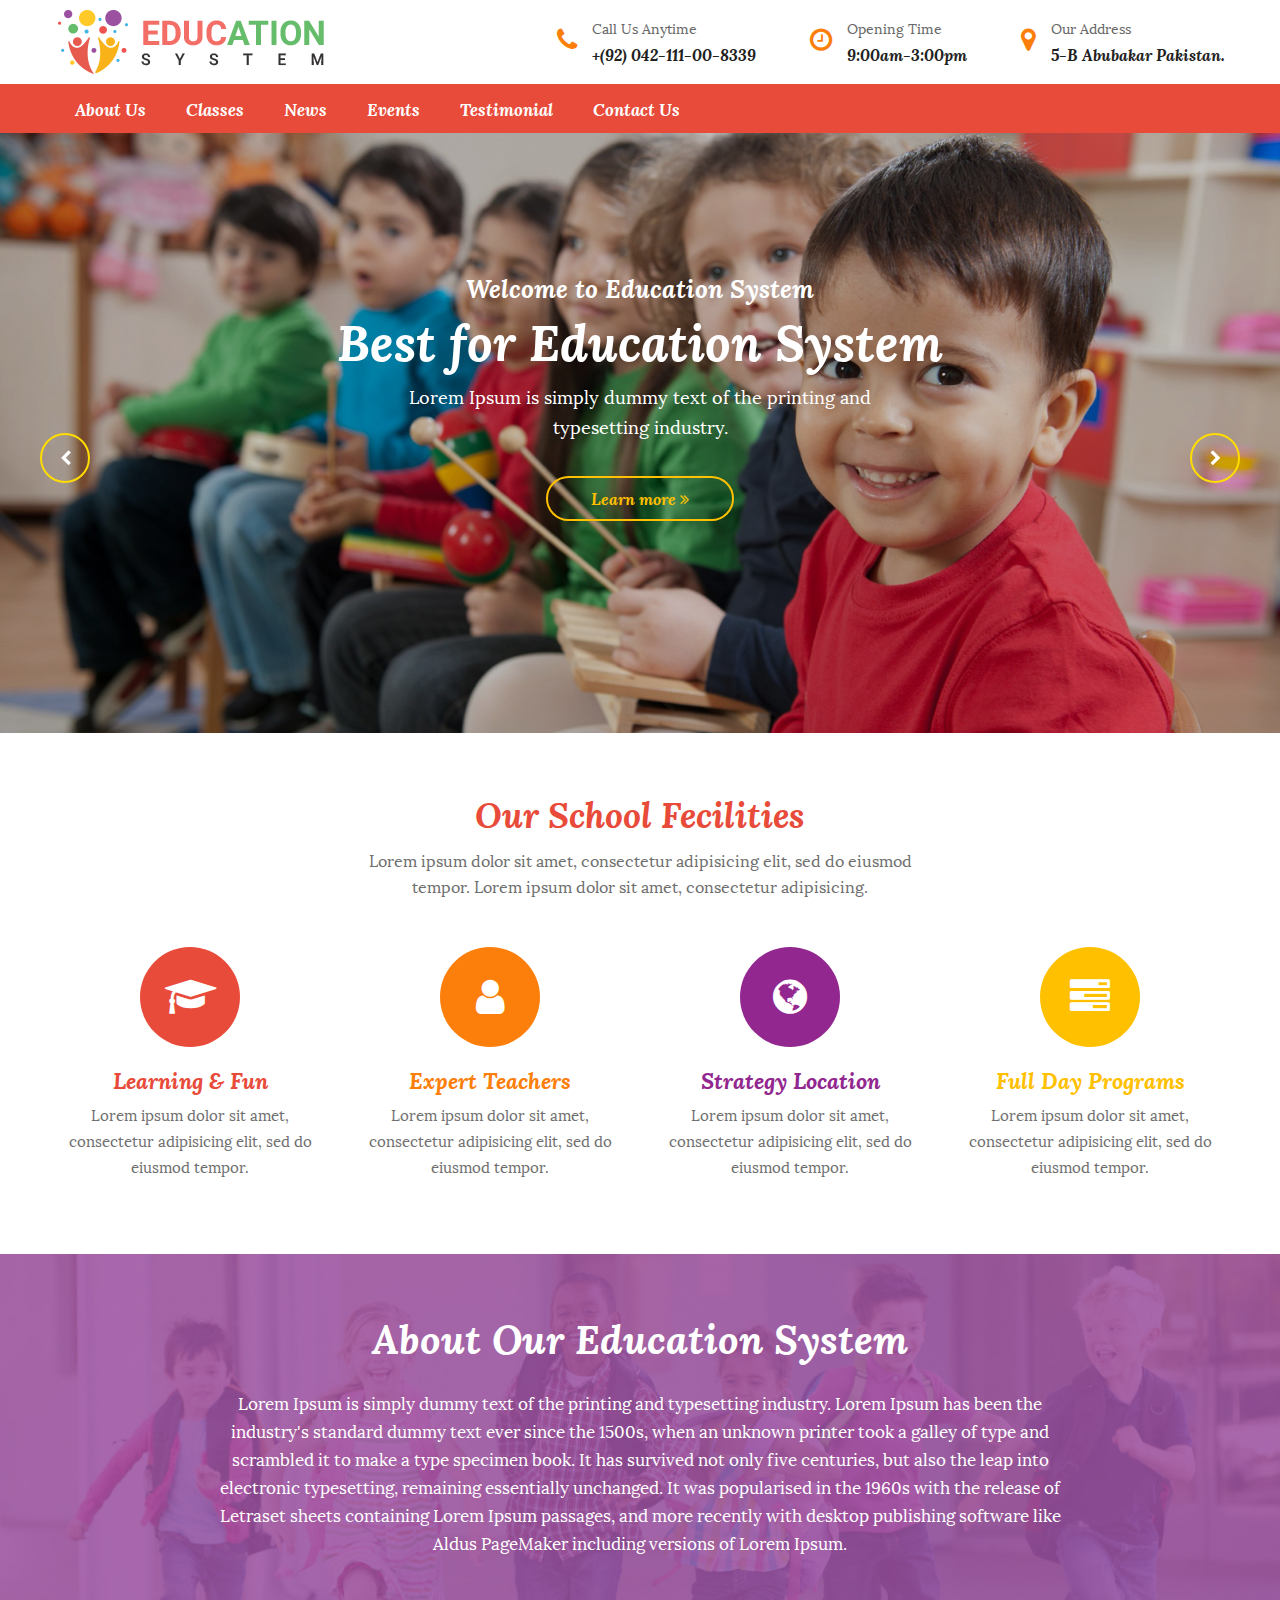
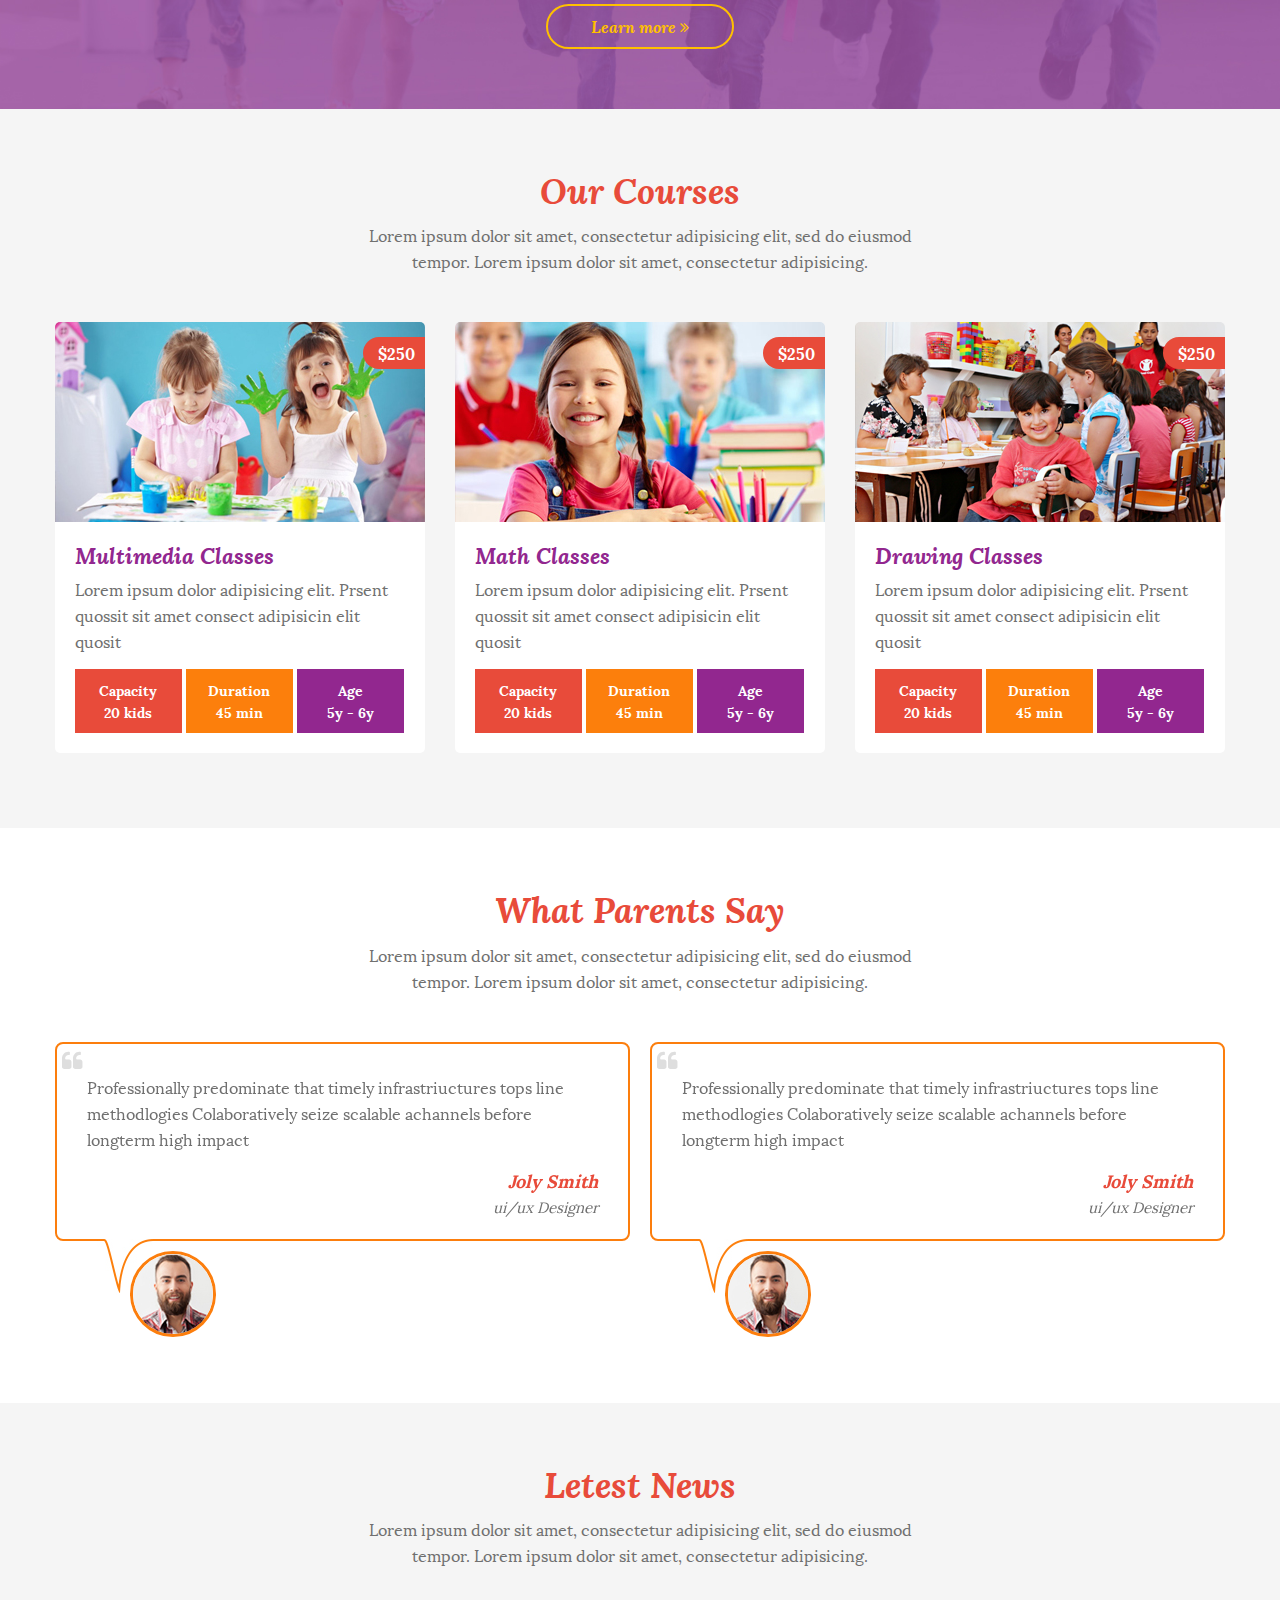
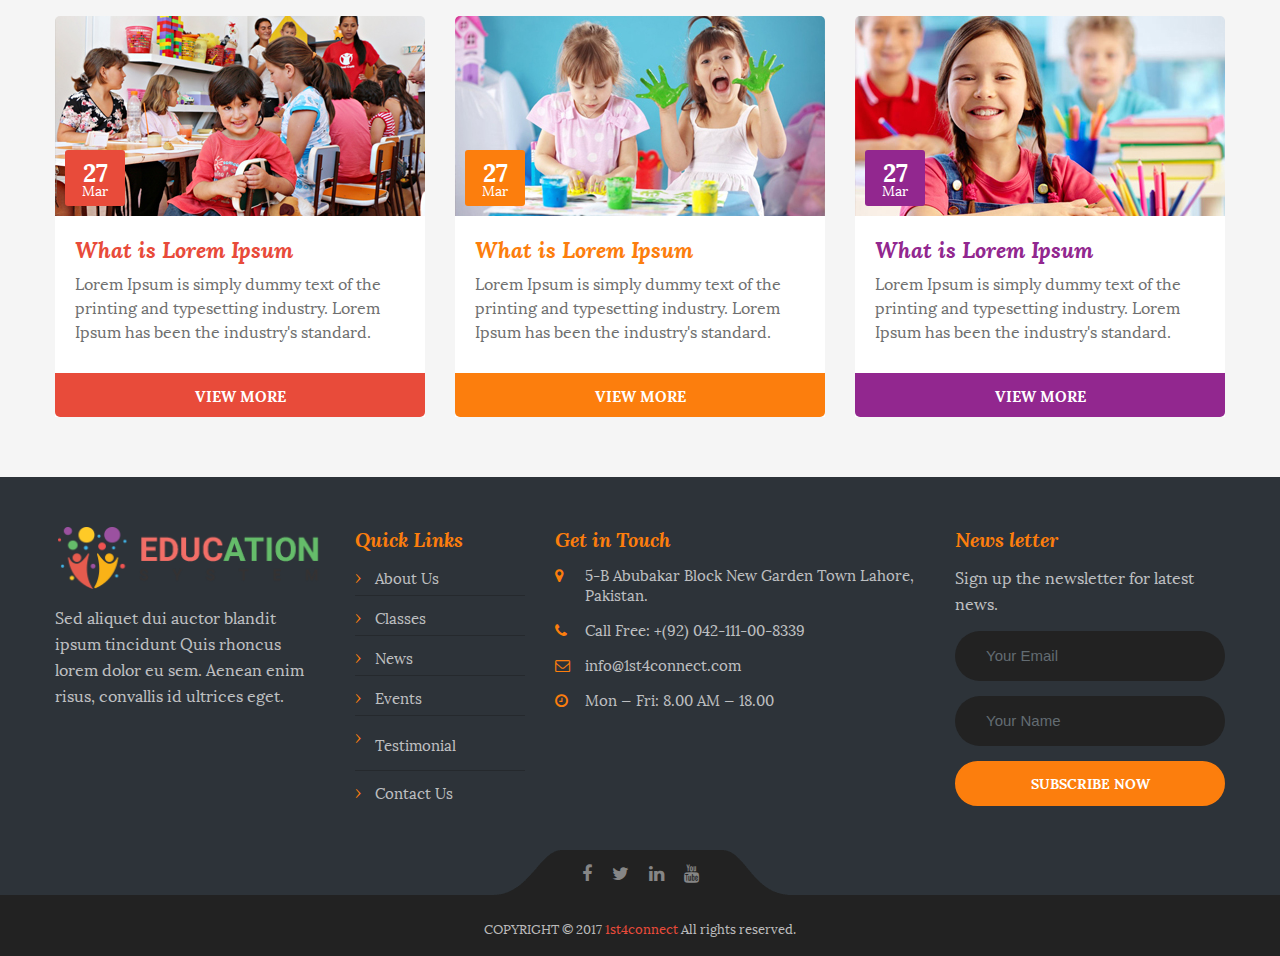
<file: index.html>
<!DOCTYPE html>
<html lang="en">
<head>
<meta charset="utf-8">
<meta name="viewport" content="width=device-width, initial-scale=1, shrink-to-fit=no">
<title>Education System</title>
<link href="css/stylesheet.css" rel="stylesheet" type="text/css" />
<link href="css/bootstrap.css" rel="stylesheet" type="text/css" />
<link href="css/style.css" rel="stylesheet" type="text/css" />
<link href="css/font-awesome.css" rel="stylesheet" type="text/css" />
<link href="css/owl.carousel.css" rel="stylesheet" type="text/css" />
<!-- HTML5 shim and Respond.js for IE8 support of HTML5 elements and media queries -->
<!-- WARNING: Respond.js doesn't work if you view the page via file:// -->
<!--[if lt IE 9]>
  <script src="https://oss.maxcdn.com/html5shiv/3.7.2/html5shiv.min.js"></script>
  <script src="https://oss.maxcdn.com/respond/1.4.2/respond.min.js"></script>
<![endif]-->

</head>
<body>
<header class="header">        
	<div class="container">
    	<div class="row">
        	<div class="col-lg-4">
            	<div class="logo">
                	<a href="index.html" class="logo"><img src="images/logo.png" alt=""></a>
                </div>
            </div>
        	<div class="col-lg-8">
                <ul class="top-call-us">
                <li>
                  <i class="fa fa-phone"></i>
                  <div class="content">
                    <p>Call Us Anytime</p>
                    <span>+(92) 042-111-00-8339</span>
                  </div>
                </li>
                <li>
                  <i class="fa fa-clock-o"></i>
                  <div class="content">
                    <p>Opening Time</p>
                    <span>9:00am-3:00pm</span>
                  </div>
                </li>
                <li>
                  <i class="fa fa-map-marker"></i>
                  <div class="content">
                    <p>Our Address</p>
                    <span>5-B Abubakar Pakistan.</span>
                  </div>
                </li>
              </ul>
            </div>
        </div>
    </div> 
<div class="main-nav">
	<div class="container">
    	<nav class="navbar navbar-toggleable-md navbar-light">
                      <button class="navbar-toggler navbar-toggler-right" type="button" data-toggle="collapse" data-target="#navbarSupportedContent" aria-controls="navbarSupportedContent" aria-expanded="false" aria-label="Toggle navigation">
                        <i class="fa fa-bars" aria-hidden="true"></i>
                      </button>
                      <div class="collapse navbar-collapse" id="navbarSupportedContent">
                        <ul class="navbar-nav mr-auto">
                          <li><a class="nav-link" href="about-us.html">About Us</a></li>
                          <li><a class="nav-link" href="classes.html">Classes</a></li>
                          <li><a class="nav-link" href="news.html">News</a></li>
                          <li><a class="nav-link" href="events.html">Events</a></li>
                          <li><a class="nav-link" href="testimonial.html">Testimonial</a></li>
                          <li><a class="nav-link" href="contact-us.html">Contact Us</a></li>
                        </ul>
                      </div>
                    </nav>
	</div>  
</div>
</header>
<section class="banner">
	<div id="carouselExampleIndicators" class="carousel slide" data-ride="carousel">
  <div class="carousel-inner" role="listbox">
  <div class="carousel-item active">
      <img src="images/img1.jpg" alt="">
      <div class="carousel-caption">
      <div class="container">
      <div class="ban-caption">
        <h3>Welcome to Education System</h3>
        <h2>Best for Education System</h2>
        <p>Lorem Ipsum is simply dummy text of the printing and typesetting industry.</p>
        <a href="about-us.html" class="btn btn-primary">Learn more <i class="fa fa-angle-double-right"></i></a>
      </div>  
      </div>
      </div>
    </div>
    <div class="carousel-item">
      <img src="images/img2.jpg" alt="">
      <div class="carousel-caption">
      <div class="container">
      <div class="ban-caption">
        <h3>Welcome to Education System</h3>
        <h2>Best for Education System</h2>
        <p>Lorem Ipsum is simply dummy text of the printing and typesetting industry.</p>
        <a href="about-us.html" class="btn btn-primary">Learn more <i class="fa fa-angle-double-right"></i></a>
      </div>
      </div>
      </div>
    </div>
    <div class="carousel-item">
      <img src="images/img3.jpg" alt="">
      <div class="carousel-caption">
      <div class="container">
      <div class="ban-caption">
        <h3>Welcome to Education System</h3>
        <h2>Best for Education System</h2>
        <p>Lorem Ipsum is simply dummy text of the printing and typesetting industry.</p>
        <a href="about-us.html" class="btn btn-primary">Learn more <i class="fa fa-angle-double-right"></i></a>
      </div>
      </div>
      </div>
    </div>
    <div class="carousel-item">
      <img src="images/img4.jpg" alt="">
      <div class="carousel-caption">
      <div class="container">
      <div class="ban-caption">
        <h3>Welcome to Education System</h3>
        <h2>Best for Education System</h2>
        <p>Lorem Ipsum is simply dummy text of the printing and typesetting industry.</p>
        <a href="about-us.html" class="btn btn-primary">Learn more <i class="fa fa-angle-double-right"></i></a>
      </div>
      </div>
      </div>
    </div>
    
  </div>
  <a class="carousel-control-prev" href="#carouselExampleIndicators" role="button" data-slide="prev">
    <span class="fa fa-chevron-left"></span>
  </a>
  <a class="carousel-control-next" href="#carouselExampleIndicators" role="button" data-slide="next">
    <span class="fa fa-chevron-right"></span>
  </a>
</div>
</section>
<section class="welcome-area">
	<div class="container">
    	<div class="heading-text text-center w-50 m-auto">
    		<h2 class="main-heading">Our School Fecilities</h2>
        	<p class="mb-5">Lorem ipsum dolor sit amet, consectetur adipisicing elit, sed do eiusmod tempor. Lorem ipsum dolor sit amet, consectetur adipisicing.</p>
        </div>
        <div class="row">
        	<div class="col-lg-3 col-sm-6">
            	<div class="main-tab red">
                	<i class="fa fa-graduation-cap"></i>
                    <h4>Learning &amp; Fun</h4>
                    <p>Lorem ipsum dolor sit amet, consectetur adipisicing elit, sed do eiusmod tempor.</p></div>
            	</div>
            <div class="col-lg-3 col-sm-6">
            	<div class="main-tab orange">
                	<i class="fa fa-user"></i>
                    <h4>Expert Teachers</h4>
                    <p>Lorem ipsum dolor sit amet, consectetur adipisicing elit, sed do eiusmod tempor.</p></div>
            </div>
            <div class="col-lg-3 col-sm-6">
            	<div class="main-tab parpal">
                	<i class="fa fa-globe"></i>
                    <h4>Strategy Location</h4>
                    <p>Lorem ipsum dolor sit amet, consectetur adipisicing elit, sed do eiusmod tempor.</p></div>
            </div>
            <div class="col-lg-3 col-sm-6">
            	<div class="main-tab yellow">
                	<i class="fa fa-tasks"></i>
                    <h4>Full Day Programs</h4>
                    <p>Lorem ipsum dolor sit amet, consectetur adipisicing elit, sed do eiusmod tempor.</p></div>
            </div>
        </div>
    </div>
</section>
<section class="about-area">
	<div class="container">
    	<div class="w-75 m-auto">
    	<h2>About Our Education System</h2>
        <p class="mb-5">Lorem Ipsum is simply dummy text of the printing and typesetting industry. Lorem Ipsum has been the industry's standard dummy text ever since the 1500s, when an unknown printer took a galley of type and scrambled it to make a type specimen book. It has survived not only five centuries, but also the leap into electronic typesetting, remaining essentially unchanged. It was popularised in the 1960s with the release of Letraset sheets containing Lorem Ipsum passages, and more recently with desktop publishing software like Aldus PageMaker including versions of Lorem Ipsum.</p>
        <a href="about-us.html" class="btn btn-primary">Learn more <i class="fa fa-angle-double-right"></i></a>
        </div>
    </div>
</section>
<section class="classes-area">
	<div class="container">
    	<div class="heading-text text-center w-50 m-auto">
    		<h2 class="main-heading">Our Courses</h2>
        	<p class="mb-5">Lorem ipsum dolor sit amet, consectetur adipisicing elit, sed do eiusmod tempor. Lorem ipsum dolor sit amet, consectetur adipisicing.</p>
        </div>
        <div class="row classes-tab-area">
        	<div class="col-lg-4 col-md-6">
            	<figure class="classes-tab">
                	<div class="class-img">
                    	<a href="classes-detail.html"><img src="images/class-img1.jpg" alt="" class="img-fluid"></a>
                        <span class="class-price">$250</span>
                    </div>
                    <figcaption>
                        <h4><a href="classes-detail.html">Multimedia Classes</a></h4>
                        <p>Lorem ipsum dolor adipisicing elit. Prsent quossit sit amet consect adipisicin elit quosit</p>
                        <ul class="class-info">
                           <li>Capacity<span>20 kids</span></li>
                           <li>Duration<span>45 min</span></li>
                           <li>Age<span>5y - 6y</span></li>
                        </ul>
                    </figcaption>
            	</figure>
           </div>
        	<div class="col-lg-4 col-md-6">
            	<figure class="classes-tab">
                	<div class="class-img">
                    	<a href="classes-detail.html"><img src="images/class-img2.jpg" alt="" class="img-fluid"></a>
                        <span class="class-price">$250</span>
                    </div>
                    <figcaption>
                        <h4><a href="classes-detail.html">Math Classes</a></h4>
                        <p>Lorem ipsum dolor adipisicing elit. Prsent quossit sit amet consect adipisicin elit quosit</p>
                        <ul class="class-info">
                           <li>Capacity<span>20 kids</span></li>
                           <li>Duration<span>45 min</span></li>
                           <li>Age<span>5y - 6y</span></li>
                        </ul>
                    </figcaption>
            	</figure>
           </div>
        	<div class="col-lg-4 col-md-6">
            	<figure class="classes-tab">
                	<div class="class-img">
                    	<a href="classes-detail.html"><img src="images/class-img3.jpg" alt="" class="img-fluid"></a>
                        <span class="class-price">$250</span>
                    </div>
                    <figcaption>
                        <h4><a href="classes-detail.html">Drawing Classes</a></h4>
                        <p>Lorem ipsum dolor adipisicing elit. Prsent quossit sit amet consect adipisicin elit quosit</p>
                        <ul class="class-info">
                           <li>Capacity<span>20 kids</span></li>
                           <li>Duration<span>45 min</span></li>
                           <li>Age<span>5y - 6y</span></li>
                        </ul>
                    </figcaption>
            	</figure>
           </div>
        </div>
    </div>
</section>
<section class="testimonial-area">
	<div class="container">
    	<div class="heading-text text-center w-50 m-auto">
    		<h2 class="main-heading">What Parents Say</h2>
        	<p class="mb-5">Lorem ipsum dolor sit amet, consectetur adipisicing elit, sed do eiusmod tempor. Lorem ipsum dolor sit amet, consectetur adipisicing.</p>
        </div>
        <div class="owl-carousel owl-theme">
            <div class="item">
                <div class="testimonial-tab">
        <blockquote class="testimonial-details">
        <p>Professionally predominate that timely infrastriuctures tops line methodlogies Colaboratively seize scalable achannels before longterm high impact</p>
        <cite>Joly Smith <span>ui/ux Designer</span></cite>
        </blockquote>
        <div class="testimonial-img">
            <img src="images/testi-1.jpg" alt="">
        </div>
    </div>
            </div>
            <div class="item">
                <div class="testimonial-tab">
        <blockquote class="testimonial-details">
        <p>Professionally predominate that timely infrastriuctures tops line methodlogies Colaboratively seize scalable achannels before longterm high impact</p>
        <cite>Joly Smith <span>ui/ux Designer</span></cite>
        </blockquote>
        <div class="testimonial-img">
            <img src="images/testi-1.jpg" alt="">
        </div>
    </div>
            </div>
            <div class="item">
                <div class="testimonial-tab">
        <blockquote class="testimonial-details">
        <p>Professionally predominate that timely infrastriuctures tops line methodlogies Colaboratively seize scalable achannels before longterm high impact</p>
        <cite>Joly Smith <span>ui/ux Designer</span></cite>
        </blockquote>
        <div class="testimonial-img">
            <img src="images/testi-1.jpg" alt="">
        </div>
    </div>
            </div>
        </div>
    </div>
</section>
<section class="news-area">
	<div class="container">
    	<div class="heading-text text-center w-50 m-auto">
    	<h2 class="main-heading">Letest News</h2>
        	<p class="mb-5">Lorem ipsum dolor sit amet, consectetur adipisicing elit, sed do eiusmod tempor. Lorem ipsum dolor sit amet, consectetur adipisicing.</p>
            </div>
        <div class="row">
        	<div class="col-lg-4 col-md-6">
            	<figure class="news-tab red">
                	<div class="news-img">
                	<a href="news-detail.html"><img src="images/class-img3.jpg" alt="" class="img-fluid"></a>
                    <a href="news-detail.html" class="news-date"><span>27</span>Mar</a>
                    </div>
                    <figcaption>
                    <h4><a href="news-detail.html">What is Lorem Ipsum</a></h4>
            		<p>Lorem Ipsum is simply dummy text of the printing and typesetting industry. Lorem Ipsum has been the industry's standard.</p>
                    <a href="news-detail.html" class="btn-secondary">View more</a>
                    </figcaption>
                </figure>
            </div>
        	<div class="col-lg-4 col-md-6">
            	<figure class="news-tab orange">
                	<div class="news-img">
                	<a href="news-detail.html"><img src="images/class-img1.jpg" alt="" class="img-fluid"></a>
                    <a href="news-detail.html" class="news-date"><span>27</span>Mar</a>
                    </div>
                    <figcaption>
                    <h4><a href="news-detail.html">What is Lorem Ipsum</a></h4>
            		<p>Lorem Ipsum is simply dummy text of the printing and typesetting industry. Lorem Ipsum has been the industry's standard.</p>
                    <a href="news-detail.html" class="btn-secondary">View more</a>
                    </figcaption>
                </figure>
            </div>
        	<div class="col-lg-4 col-md-6">
            	<figure class="news-tab parpal">
                	<div class="news-img">
                	<a href="news-detail.html"><img src="images/class-img2.jpg" alt="" class="img-fluid"></a>
                    <a href="news-detail.html" class="news-date"><span>27</span>Mar</a>
                    </div>
                    <figcaption>
                    <h4><a href="news-detail.html">What is Lorem Ipsum</a></h4>
            		<p>Lorem Ipsum is simply dummy text of the printing and typesetting industry. Lorem Ipsum has been the industry's standard.</p>
                    <a href="news-detail.html" class="btn-secondary">View more</a>
                    </figcaption>
                </figure>
            </div>
            
        </div>
    </div>
</section>
<footer class="footer">
	<div class="container">
    <div class="footer-tab-area">
    	<div class="row">
        	<div class="col-lg-3 col-md-6">
            	<div class="footer-tab">
                	<div class="f-logo">
                    	<a href="index.html"><img src="images/logo.png" alt="" class="img-fluid"></a>
                    </div>
                	<p>Sed aliquet dui auctor blandit ipsum tincidunt Quis rhoncus lorem dolor eu sem. Aenean enim risus, convallis id ultrices eget.</p>
                </div>
            </div>
        	<div class="col-lg-2 col-md-6">
            	<div class="footer-tab">
                	<h5>Quick Links</h5>
                	<ul class="q-links">
                      <li><a href="about-us.html">About Us</a></li>
                      <li><a href="classes.html">Classes</a></li>
                      <li><a href="news.html">News</a></li>
                      <li><a href="events.html">Events</a></li>
                          <li><a class="nav-link" href="testimonial.html">Testimonial</a></li>
                      <li><a href="contact-us.html">Contact Us</a></li>
                    </ul>
                </div>
            </div>
        	<div class="col-lg-4 col-md-6">
            	<div class="footer-tab">
                	<h5>Get in Touch</h5>
                	<ul class="contact-details">
    					<li><i class="fa fa-map-marker"></i> 5-B Abubakar Block New Garden Town Lahore, Pakistan.</li>
						<li><i class="fa fa-phone"></i> Call Free: +(92) 042-111-00-8339</li>
						<li><i class="fa fa-envelope-o"></i> <a href="mailto:info@1st4connect.com">info@1st4connect.com</a></li>
						<li><i class="fa fa-clock-o"></i> Mon — Fri: 8.00 AM — 18.00</li>															
					</ul>
                </div>
            </div>
            <div class="col-lg-3 col-md-6">
            	<div class="footer-tab">
                	<h5>News letter</h5>
                    <p>Sign up the newsletter for latest news.</p>
                    <form action="" method="post">
                        <input type="email" placeholder="Your Email" class="form-control">
                        <input type="text" placeholder="Your Name" class="form-control">
                        <button type="submit" class="btn btn-primary">SUBSCRIBE NOW</button>
                    </form>
                </div>
            </div>
        </div>
    </div>
    <div class="footer-social-area">
        <ul class="footer-social">
            <li><a href="#" class="fa fa-facebook"></a></li>
            <li><a href="#" class="fa fa-twitter"></a></li>
            <li><a href="#" class="fa fa-linkedin"></a></li>
            <li><a href="#" class="fa fa-youtube"></a></li>						
        </ul>
    </div>    
    </div>
    <div class="copyright">
    	<div class="container">
        	<p>COPYRIGHT &copy; 2017 <a href="#" class="text-primary">1st4connect</a> All rights reserved.</p>
    	</div>
    </div>
</footer>
<script src="js/jquery.js"></script>
<script src="js/bootstrap.min.js"></script>
<script src="js/owl.carousel.js"></script>
<script>
$(document).ready(function() {
	  $('.owl-carousel').owlCarousel({
		loop: true,
		autoplay: true,
		margin: 10,
		responsiveClass: true,
		responsive: {
		  0: {
			items: 1,
			nav: false,
		  },
		  600: {
			items: 1,
			nav: false,
		  },
		  1000: {
			items: 2,
			nav: false,
			margin: 20
		  }
		}
	  })
	});
</script>
</body>
</html>
</file>
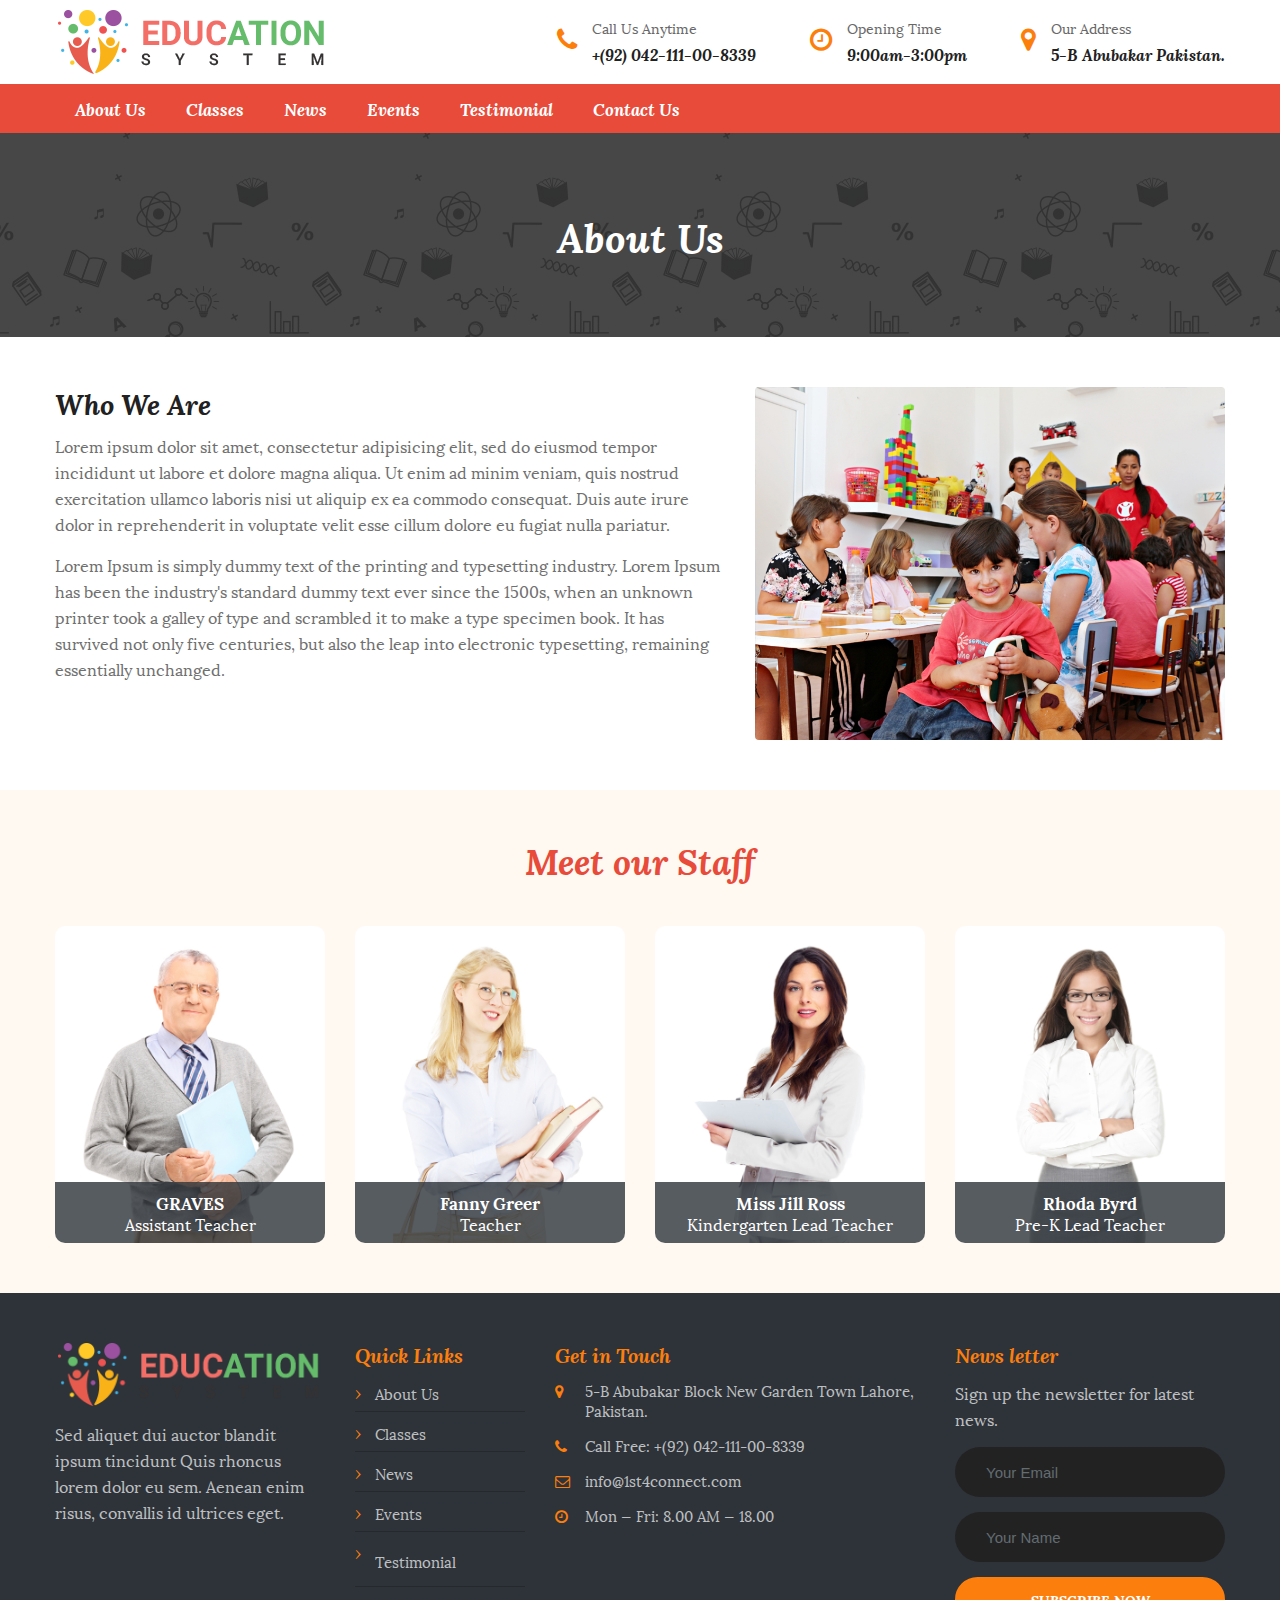
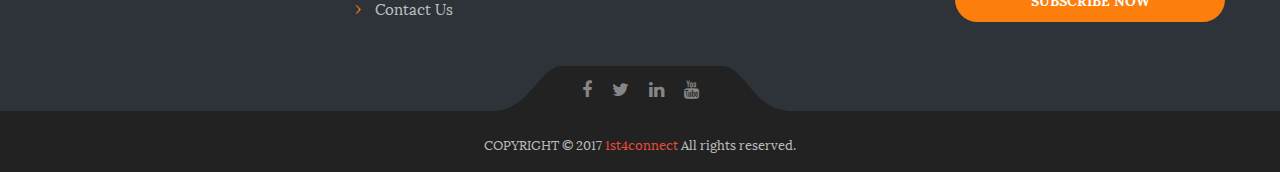
<file: about-us.html>
<!DOCTYPE html>
<html lang="en">
<head>
<meta charset="utf-8">
<meta name="viewport" content="width=device-width, initial-scale=1, shrink-to-fit=no">
<title>Education System</title>
<link href="css/stylesheet.css" rel="stylesheet" type="text/css" />
<link href="css/bootstrap.css" rel="stylesheet" type="text/css" />
<link href="css/style.css" rel="stylesheet" type="text/css" />
<link href="css/font-awesome.css" rel="stylesheet" type="text/css" />
<link href="css/owl.carousel.css" rel="stylesheet" type="text/css" />
<!-- HTML5 shim and Respond.js for IE8 support of HTML5 elements and media queries -->
<!-- WARNING: Respond.js doesn't work if you view the page via file:// -->
<!--[if lt IE 9]>
  <script src="https://oss.maxcdn.com/html5shiv/3.7.2/html5shiv.min.js"></script>
  <script src="https://oss.maxcdn.com/respond/1.4.2/respond.min.js"></script>
<![endif]-->

</head>
<body>
<header class="header">        
	<div class="container">
    	<div class="row">
        	<div class="col-lg-4">
            	<div class="logo">
                	<a href="index.html" class="logo"><img src="images/logo.png" alt=""></a>
                </div>
            </div>
        	<div class="col-lg-8">
                <ul class="top-call-us">
                <li>
                  <i class="fa fa-phone"></i>
                  <div class="content">
                    <p>Call Us Anytime</p>
                    <span>+(92) 042-111-00-8339</span>
                  </div>
                </li>
                <li>
                  <i class="fa fa-clock-o"></i>
                  <div class="content">
                    <p>Opening Time</p>
                    <span>9:00am-3:00pm</span>
                  </div>
                </li>
                <li>
                  <i class="fa fa-map-marker"></i>
                  <div class="content">
                    <p>Our Address</p>
                    <span>5-B Abubakar Pakistan.</span>
                  </div>
                </li>
              </ul>
            </div>
        </div>
    </div> 
<div class="main-nav">
	<div class="container">
    	<nav class="navbar navbar-toggleable-md navbar-light">
                      <button class="navbar-toggler navbar-toggler-right" type="button" data-toggle="collapse" data-target="#navbarSupportedContent" aria-controls="navbarSupportedContent" aria-expanded="false" aria-label="Toggle navigation">
                        <i class="fa fa-bars" aria-hidden="true"></i>
                      </button>
                      <div class="collapse navbar-collapse" id="navbarSupportedContent">
                        <ul class="navbar-nav mr-auto">
                          <li><a class="nav-link" href="about-us.html">About Us</a></li>
                          <li><a class="nav-link" href="classes.html">Classes</a></li>
                          <li><a class="nav-link" href="news.html">News</a></li>
                          <li><a class="nav-link" href="events.html">Events</a></li>
                          <li><a class="nav-link" href="testimonial.html">Testimonial</a></li>
                          <li><a class="nav-link" href="contact-us.html">Contact Us</a></li>
                        </ul>
                      </div>
                    </nav>
	</div>  
</div>
</header>
<section class="inner-banner">
	<div class="ban-heading">
        <div class="container">
          <h1>About Us</h1>
        </div><!-- container -->
      </div>
</section>
<main class="content-area">
	<div class="container">
    	<div class="content-div">
        	<div class="row">
            	<div class="col-lg-7">
                	<aside class="left-section">
                    	<h2>Who We Are</h2>
						<p>Lorem ipsum dolor sit amet, consectetur adipisicing elit, sed do eiusmod tempor incididunt ut labore et dolore magna aliqua. Ut enim ad minim veniam, quis nostrud exercitation ullamco laboris nisi ut aliquip ex ea commodo consequat. Duis aute irure dolor in reprehenderit in voluptate velit esse cillum dolore eu fugiat nulla pariatur.</p>
                        <p>Lorem Ipsum is simply dummy text of the printing and typesetting industry. Lorem Ipsum has been the industry's standard dummy text ever since the 1500s, when an unknown printer took a galley of type and scrambled it to make a type specimen book. It has survived not only five centuries, but also the leap into electronic typesetting, remaining essentially unchanged.</p>
                    </aside>
                </div>
            	<div class="col-lg-5">
                	<div class="img-col">
                    	<img src="images/g-img2.jpg" alt="" class="img-fluid rounded">
                    </div>
                </div>
            </div>
        </div>
    </div>
    <section class="meet-staff-area">
    	<div class="container">
        	<h2 class="main-heading mb-5">Meet our Staff</h2>
            <div class="row staff-tab-area">
            	<div class="col-lg-3 col-sm-6">
                	<div class="staff-tab">
                    	<div class="teacher-img">
                    	<img src="images/t1.jpg" alt="" class="img-fluid">
                        <div class="img-title">
                            <h3>GRAVES</h3>
                            <p>Assistant Teacher</p>
                        </div>
                        </div>
                        <div class="lecturers-details">
                        <h3>GRAVES</h3>
                        <p>Assistant Teacher</p>
                        <div class="last-about-details">
	               		<ul>
                            <li><a href="#"><i class="fa fa-pinterest"></i></a></li>
                            <li><a href="#"><i class="fa fa-facebook"></i></a></li>
                            <li><a href="#"><i class="fa fa-dribbble"></i></a></li>
                            <li><a href="#"><i class="fa fa-tumblr"></i></a></li>                                 
                        </ul>
                        </div>
                        <p>Excepteur sint occaecat cupidatat non proident, sunt in culpa qui officia deseru mollit ank id est laborum</p>
                    </div>
                    </div>
                </div>
                <div class="col-lg-3 col-sm-6">
                	<div class="staff-tab">
                    	<div class="teacher-img">
                    	<img src="images/t2.jpg" alt="" class="img-fluid">
                        <div class="img-title">
                            <h3>Fanny Greer</h3>
                            <p>Teacher</p>
                        </div>
                        </div>
                        <div class="lecturers-details">
                        <h3>Fanny Greer</h3>
                        <p>Teacher</p>
                        <div class="last-about-details">
	               		<ul>
                            <li><a href="#"><i class="fa fa-pinterest"></i></a></li>
                            <li><a href="#"><i class="fa fa-facebook"></i></a></li>
                            <li><a href="#"><i class="fa fa-dribbble"></i></a></li>
                            <li><a href="#"><i class="fa fa-tumblr"></i></a></li>                                 
                        </ul>
                        </div>
                        <p>Excepteur sint occaecat cupidatat non proident, sunt in culpa qui officia deseru mollit ank id est laborum</p>
                    </div>
                    </div>
                </div>
                <div class="col-lg-3 col-sm-6">
                	<div class="staff-tab">
                    	<div class="teacher-img">
                    	<img src="images/t3.jpg" alt="" class="img-fluid">
                        <div class="img-title">
                            <h3>Miss Jill Ross</h3>
                            <p>Kindergarten Lead Teacher</p>
                        </div>
                        </div>
                        <div class="lecturers-details">
                            <h3>Miss Jill Ross</h3>
                            <p>Kindergarten Lead Teacher</p>
                        <div class="last-about-details">
	               		<ul>
                            <li><a href="#"><i class="fa fa-pinterest"></i></a></li>
                            <li><a href="#"><i class="fa fa-facebook"></i></a></li>
                            <li><a href="#"><i class="fa fa-dribbble"></i></a></li>
                            <li><a href="#"><i class="fa fa-tumblr"></i></a></li>                                 
                        </ul>
                        </div>
                        <p>Excepteur sint occaecat cupidatat non proident, sunt in culpa qui officia deseru mollit ank id est laborum</p>
                    </div>
                    </div>
                </div>
                <div class="col-lg-3 col-sm-6">
                	<div class="staff-tab">
                    	<div class="teacher-img">
                    	<img src="images/t4.jpg" alt="" class="img-fluid">
                        <div class="img-title">
                            <h3>Rhoda Byrd</h3>
                            <p>Pre-K Lead Teacher</p>
                        </div>
                        </div>
                        <div class="lecturers-details">
                            <h3>Rhoda Byrd</h3>
                        <p>Pre-K Lead Teacher</p>
                        <div class="last-about-details">
	               		<ul>
                            <li><a href="#"><i class="fa fa-pinterest"></i></a></li>
                            <li><a href="#"><i class="fa fa-facebook"></i></a></li>
                            <li><a href="#"><i class="fa fa-dribbble"></i></a></li>
                            <li><a href="#"><i class="fa fa-tumblr"></i></a></li>                                 
                        </ul>
                        </div>
                        <p>Excepteur sint occaecat cupidatat non proident, sunt in culpa qui officia deseru mollit ank id est laborum</p>
                    </div>
                    </div>
                </div>
            </div>
        </div>
    </section>
</main>
<footer class="footer">
	<div class="container">
    <div class="footer-tab-area">
    	<div class="row">
        	<div class="col-lg-3 col-md-6">
            	<div class="footer-tab">
                	<div class="f-logo">
                    	<a href="index.html"><img src="images/logo.png" alt="" class="img-fluid"></a>
                    </div>
                	<p>Sed aliquet dui auctor blandit ipsum tincidunt Quis rhoncus lorem dolor eu sem. Aenean enim risus, convallis id ultrices eget.</p>
                </div>
            </div>
        	<div class="col-lg-2 col-md-6">
            	<div class="footer-tab">
                	<h5>Quick Links</h5>
                	<ul class="q-links">
                      <li><a href="about-us.html">About Us</a></li>
                      <li><a href="classes.html">Classes</a></li>
                      <li><a href="news.html">News</a></li>
                      <li><a href="events.html">Events</a></li>
                          <li><a class="nav-link" href="testimonial.html">Testimonial</a></li>
                      <li><a href="contact-us.html">Contact Us</a></li>
                    </ul>
                </div>
            </div>
        	<div class="col-lg-4 col-md-6">
            	<div class="footer-tab">
                	<h5>Get in Touch</h5>
                	<ul class="contact-details">
    					<li><i class="fa fa-map-marker"></i> 5-B Abubakar Block New Garden Town Lahore, Pakistan.</li>
						<li><i class="fa fa-phone"></i> Call Free: +(92) 042-111-00-8339</li>
						<li><i class="fa fa-envelope-o"></i> <a href="mailto:info@1st4connect.com">info@1st4connect.com</a></li>
						<li><i class="fa fa-clock-o"></i> Mon — Fri: 8.00 AM — 18.00</li>															
					</ul>
                </div>
            </div>
            <div class="col-lg-3 col-md-6">
            	<div class="footer-tab">
                	<h5>News letter</h5>
                    <p>Sign up the newsletter for latest news.</p>
                    <form action="" method="post">
                        <input type="email" placeholder="Your Email" class="form-control">
                        <input type="text" placeholder="Your Name" class="form-control">
                        <button type="submit" class="btn btn-primary">SUBSCRIBE NOW</button>
                    </form>
                </div>
            </div>
        </div>
    </div>
    <div class="footer-social-area">
        <ul class="footer-social">
            <li><a href="#" class="fa fa-facebook"></a></li>
            <li><a href="#" class="fa fa-twitter"></a></li>
            <li><a href="#" class="fa fa-linkedin"></a></li>
            <li><a href="#" class="fa fa-youtube"></a></li>						
        </ul>
    </div>    
    </div>
    <div class="copyright">
    	<div class="container">
        	<p>COPYRIGHT &copy; 2017 <a href="#" class="text-primary">1st4connect</a> All rights reserved.</p>
    	</div>
    </div>
</footer>
<script src="js/jquery.js"></script>
<script src="js/bootstrap.min.js"></script>
</body>
</html>
</file>
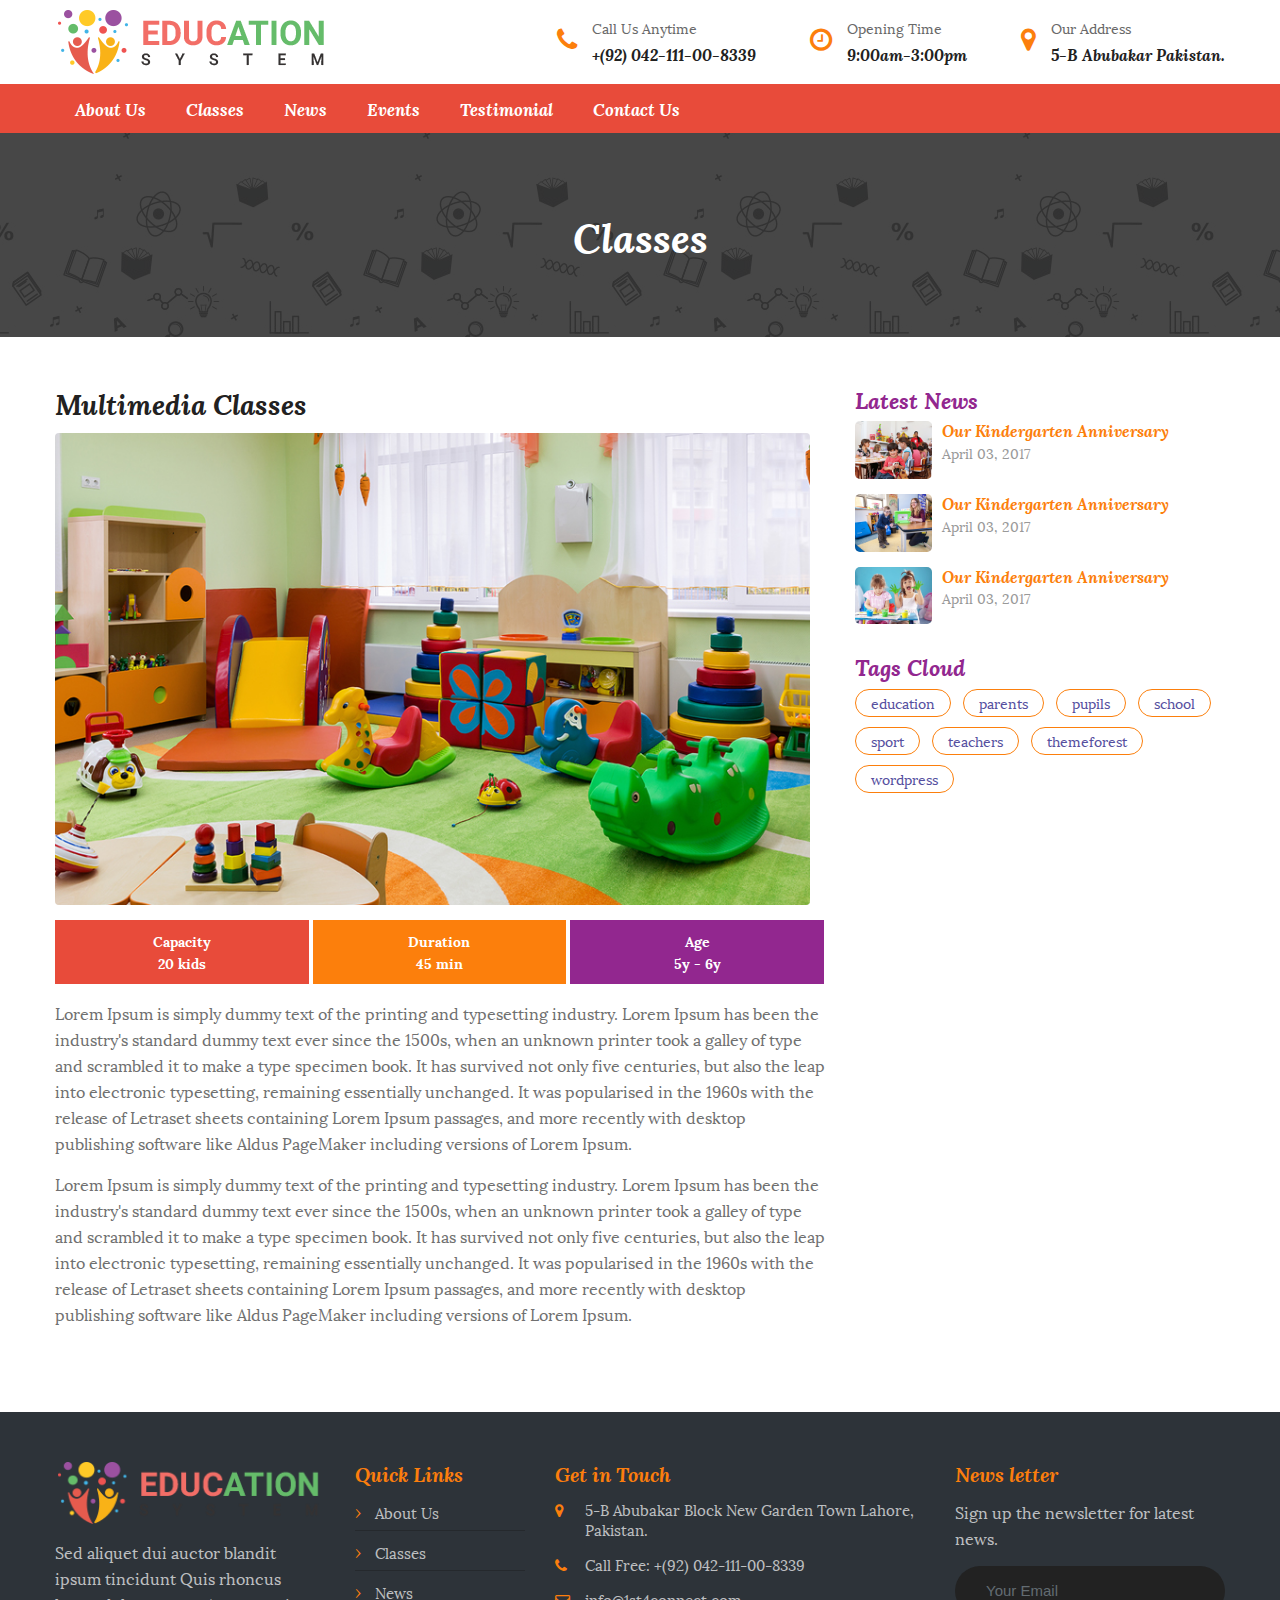
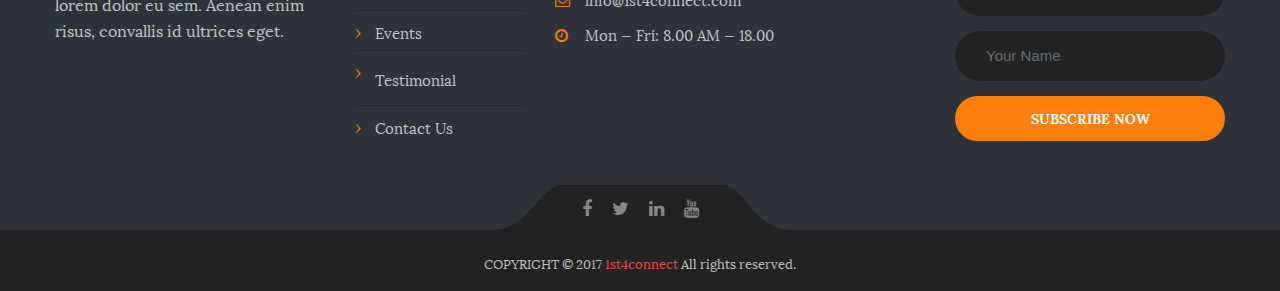
<file: classes-detail.html>
<!DOCTYPE html>
<html lang="en">
<head>
<meta charset="utf-8">
<meta name="viewport" content="width=device-width, initial-scale=1, shrink-to-fit=no">
<title>Education System</title>
<link href="css/stylesheet.css" rel="stylesheet" type="text/css" />
<link href="css/bootstrap.css" rel="stylesheet" type="text/css" />
<link href="css/style.css" rel="stylesheet" type="text/css" />
<link href="css/font-awesome.css" rel="stylesheet" type="text/css" />
<link href="css/owl.carousel.css" rel="stylesheet" type="text/css" />
<!-- HTML5 shim and Respond.js for IE8 support of HTML5 elements and media queries -->
<!-- WARNING: Respond.js doesn't work if you view the page via file:// -->
<!--[if lt IE 9]>
  <script src="https://oss.maxcdn.com/html5shiv/3.7.2/html5shiv.min.js"></script>
  <script src="https://oss.maxcdn.com/respond/1.4.2/respond.min.js"></script>
<![endif]-->

</head>
<body>
<header class="header">        
	<div class="container">
    	<div class="row">
        	<div class="col-lg-4">
            	<div class="logo">
                	<a href="index.html" class="logo"><img src="images/logo.png" alt=""></a>
                </div>
            </div>
        	<div class="col-lg-8">
                <ul class="top-call-us">
                <li>
                  <i class="fa fa-phone"></i>
                  <div class="content">
                    <p>Call Us Anytime</p>
                    <span>+(92) 042-111-00-8339</span>
                  </div>
                </li>
                <li>
                  <i class="fa fa-clock-o"></i>
                  <div class="content">
                    <p>Opening Time</p>
                    <span>9:00am-3:00pm</span>
                  </div>
                </li>
                <li>
                  <i class="fa fa-map-marker"></i>
                  <div class="content">
                    <p>Our Address</p>
                    <span>5-B Abubakar Pakistan.</span>
                  </div>
                </li>
              </ul>
            </div>
        </div>
    </div> 
<div class="main-nav">
	<div class="container">
    	<nav class="navbar navbar-toggleable-md navbar-light">
                      <button class="navbar-toggler navbar-toggler-right" type="button" data-toggle="collapse" data-target="#navbarSupportedContent" aria-controls="navbarSupportedContent" aria-expanded="false" aria-label="Toggle navigation">
                        <i class="fa fa-bars" aria-hidden="true"></i>
                      </button>
                      <div class="collapse navbar-collapse" id="navbarSupportedContent">
                        <ul class="navbar-nav mr-auto">
                          <li><a class="nav-link" href="about-us.html">About Us</a></li>
                          <li><a class="nav-link" href="classes.html">Classes</a></li>
                          <li><a class="nav-link" href="news.html">News</a></li>
                          <li><a class="nav-link" href="events.html">Events</a></li>
                          <li><a class="nav-link" href="testimonial.html">Testimonial</a></li>
                          <li><a class="nav-link" href="contact-us.html">Contact Us</a></li>
                        </ul>
                      </div>
                    </nav>
	</div>  
</div>
</header>
<section class="inner-banner">
	<div class="ban-heading">
        <div class="container">
          <h1>Classes</h1>
        </div><!-- container -->
      </div>
</section>
<main class="content-area">
	<div class="container">
    	<div class="content-div">
        <div class="row">
        	<div class="col-md-8">
        	<div class="left-section">
                    <h2>Multimedia Classes</h2>
                    <div class="alignleft">
                        <img src="images/c-img.jpg" class="img-fluid rounded" alt="">
                    </div>
                    <ul class="class-info mb-3">
                           <li>Capacity<span>20 kids</span></li>
                           <li>Duration<span>45 min</span></li>
                           <li>Age<span>5y - 6y</span></li>
                        </ul>
                        <p>Lorem Ipsum is simply dummy text of the printing and typesetting industry. Lorem Ipsum has been the industry's standard dummy text ever since the 1500s, when an unknown printer took a galley of type and scrambled it to make a type specimen book. It has survived not only five centuries, but also the leap into electronic typesetting, remaining essentially unchanged. It was popularised in the 1960s with the release of Letraset sheets containing Lorem Ipsum passages, and more recently with desktop publishing software like Aldus PageMaker including versions of Lorem Ipsum.</p>
                        <p>Lorem Ipsum is simply dummy text of the printing and typesetting industry. Lorem Ipsum has been the industry's standard dummy text ever since the 1500s, when an unknown printer took a galley of type and scrambled it to make a type specimen book. It has survived not only five centuries, but also the leap into electronic typesetting, remaining essentially unchanged. It was popularised in the 1960s with the release of Letraset sheets containing Lorem Ipsum passages, and more recently with desktop publishing software like Aldus PageMaker including versions of Lorem Ipsum.</p>
                </div>
            </div>
            <div class="col-md-4">
                	<div class="right-section">
                    	<div class="right-tab">
                        	<h4>Latest News</h4>
                            <div class="right-news-list">
                            	<div class="entry-thumbnail">
                                	<a href="#"><img src="images/g-img2.jpg" alt=""></a>
                            	</div>
                                <div class="entry-details">
                                    <h5><a href="#">Our Kindergarten Anniversary</a></h5>
                                    <span>April 03, 2017</span>
                   				</div>
                            </div>
                            <div class="right-news-list">
                            	<div class="entry-thumbnail">
                                	<a href="#"><img src="images/g-img3.jpg" alt=""></a>
                            	</div>
                                <div class="entry-details">
                                    <h5><a href="#">Our Kindergarten Anniversary</a></h5>
                                    <span>April 03, 2017</span>
                   				</div>
                            </div>
                            <div class="right-news-list">
                            	<div class="entry-thumbnail">
                                	<a href="#"><img src="images/g-img4.jpg" alt=""></a>
                            	</div>
                                <div class="entry-details">
                                    <h5><a href="#">Our Kindergarten Anniversary</a></h5>
                                    <span>April 03, 2017</span>
                   				</div>
                            </div>
                        </div>
                        <div class="right-tab">
                        	<h4>Tags Cloud</h4>
                            <ul class="tagcloud">
                            	<li><a href="#">education</a></li>
                            	<li><a href="#">parents</a></li>
                            	<li><a href="#">pupils</a></li>
                            	<li><a href="#">school</a></li>
                            	<li><a href="#">sport</a></li>
                            	<li><a href="#">teachers</a></li>
                            	<li><a href="#">themeforest</a></li>
                            	<li><a href="#">wordpress</a></li>
                            </ul>
                        </div>
                    </div>
                </div>
        </div>         
        </div>
    </div>
</main>
<footer class="footer">
	<div class="container">
    <div class="footer-tab-area">
    	<div class="row">
        	<div class="col-lg-3 col-md-6">
            	<div class="footer-tab">
                	<div class="f-logo">
                    	<a href="index.html"><img src="images/logo.png" alt="" class="img-fluid"></a>
                    </div>
                	<p>Sed aliquet dui auctor blandit ipsum tincidunt Quis rhoncus lorem dolor eu sem. Aenean enim risus, convallis id ultrices eget.</p>
                </div>
            </div>
        	<div class="col-lg-2 col-md-6">
            	<div class="footer-tab">
                	<h5>Quick Links</h5>
                	<ul class="q-links">
                      <li><a href="about-us.html">About Us</a></li>
                      <li><a href="classes.html">Classes</a></li>
                      <li><a href="news.html">News</a></li>
                      <li><a href="events.html">Events</a></li>
                          <li><a class="nav-link" href="testimonial.html">Testimonial</a></li>
                      <li><a href="contact-us.html">Contact Us</a></li>
                    </ul>
                </div>
            </div>
        	<div class="col-lg-4 col-md-6">
            	<div class="footer-tab">
                	<h5>Get in Touch</h5>
                	<ul class="contact-details">
    					<li><i class="fa fa-map-marker"></i> 5-B Abubakar Block New Garden Town Lahore, Pakistan.</li>
						<li><i class="fa fa-phone"></i> Call Free: +(92) 042-111-00-8339</li>
						<li><i class="fa fa-envelope-o"></i> <a href="mailto:info@1st4connect.com">info@1st4connect.com</a></li>
						<li><i class="fa fa-clock-o"></i> Mon — Fri: 8.00 AM — 18.00</li>															
					</ul>
                </div>
            </div>
            <div class="col-lg-3 col-md-6">
            	<div class="footer-tab">
                	<h5>News letter</h5>
                    <p>Sign up the newsletter for latest news.</p>
                    <form action="" method="post">
                        <input type="email" placeholder="Your Email" class="form-control">
                        <input type="text" placeholder="Your Name" class="form-control">
                        <button type="submit" class="btn btn-primary">SUBSCRIBE NOW</button>
                    </form>
                </div>
            </div>
        </div>
    </div>
    <div class="footer-social-area">
        <ul class="footer-social">
            <li><a href="#" class="fa fa-facebook"></a></li>
            <li><a href="#" class="fa fa-twitter"></a></li>
            <li><a href="#" class="fa fa-linkedin"></a></li>
            <li><a href="#" class="fa fa-youtube"></a></li>						
        </ul>
    </div>    
    </div>
    <div class="copyright">
    	<div class="container">
        	<p>COPYRIGHT &copy; 2017 <a href="#" class="text-primary">1st4connect</a> All rights reserved.</p>
    	</div>
    </div>
</footer>
<script src="js/jquery.js"></script>
<script src="js/bootstrap.min.js"></script>
</body>
</html>
</file>
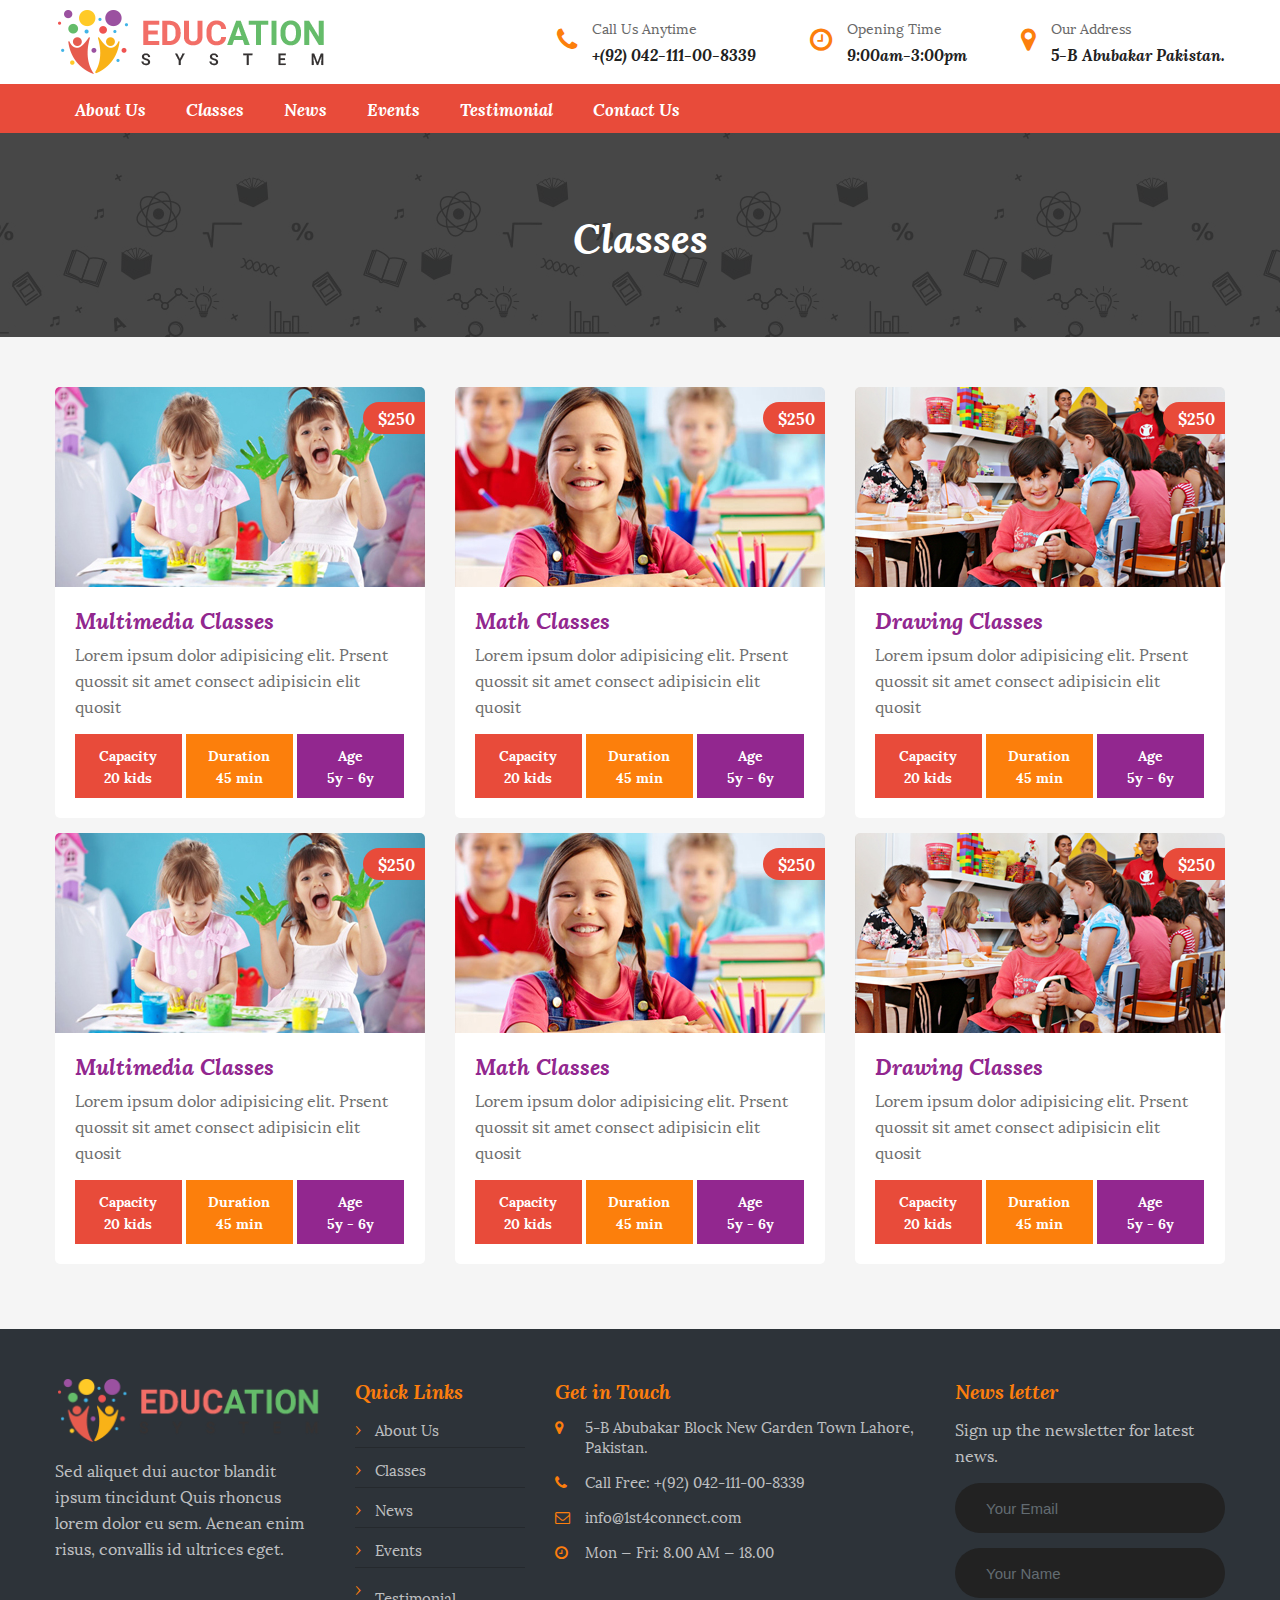
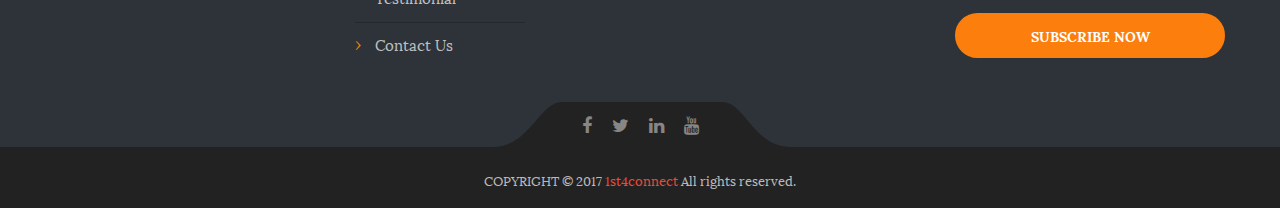
<file: classes.html>
<!DOCTYPE html>
<html lang="en">
<head>
<meta charset="utf-8">
<meta name="viewport" content="width=device-width, initial-scale=1, shrink-to-fit=no">
<title>Education System</title>
<link href="css/stylesheet.css" rel="stylesheet" type="text/css" />
<link href="css/bootstrap.css" rel="stylesheet" type="text/css" />
<link href="css/style.css" rel="stylesheet" type="text/css" />
<link href="css/font-awesome.css" rel="stylesheet" type="text/css" />
<link href="css/owl.carousel.css" rel="stylesheet" type="text/css" />
<!-- HTML5 shim and Respond.js for IE8 support of HTML5 elements and media queries -->
<!-- WARNING: Respond.js doesn't work if you view the page via file:// -->
<!--[if lt IE 9]>
  <script src="https://oss.maxcdn.com/html5shiv/3.7.2/html5shiv.min.js"></script>
  <script src="https://oss.maxcdn.com/respond/1.4.2/respond.min.js"></script>
<![endif]-->

</head>
<body>
<header class="header">        
	<div class="container">
    	<div class="row">
        	<div class="col-lg-4">
            	<div class="logo">
                	<a href="index.html" class="logo"><img src="images/logo.png" alt=""></a>
                </div>
            </div>
        	<div class="col-lg-8">
                <ul class="top-call-us">
                <li>
                  <i class="fa fa-phone"></i>
                  <div class="content">
                    <p>Call Us Anytime</p>
                    <span>+(92) 042-111-00-8339</span>
                  </div>
                </li>
                <li>
                  <i class="fa fa-clock-o"></i>
                  <div class="content">
                    <p>Opening Time</p>
                    <span>9:00am-3:00pm</span>
                  </div>
                </li>
                <li>
                  <i class="fa fa-map-marker"></i>
                  <div class="content">
                    <p>Our Address</p>
                    <span>5-B Abubakar Pakistan.</span>
                  </div>
                </li>
              </ul>
            </div>
        </div>
    </div> 
<div class="main-nav">
	<div class="container">
    	<nav class="navbar navbar-toggleable-md navbar-light">
                      <button class="navbar-toggler navbar-toggler-right" type="button" data-toggle="collapse" data-target="#navbarSupportedContent" aria-controls="navbarSupportedContent" aria-expanded="false" aria-label="Toggle navigation">
                        <i class="fa fa-bars" aria-hidden="true"></i>
                      </button>
                      <div class="collapse navbar-collapse" id="navbarSupportedContent">
                        <ul class="navbar-nav mr-auto">
                          <li><a class="nav-link" href="about-us.html">About Us</a></li>
                          <li><a class="nav-link" href="classes.html">Classes</a></li>
                          <li><a class="nav-link" href="news.html">News</a></li>
                          <li><a class="nav-link" href="events.html">Events</a></li>
                          <li><a class="nav-link" href="testimonial.html">Testimonial</a></li>
                          <li><a class="nav-link" href="contact-us.html">Contact Us</a></li>
                        </ul>
                      </div>
                    </nav>
	</div>  
</div>
</header>
<section class="inner-banner">
	<div class="ban-heading">
        <div class="container">
          <h1>Classes</h1>
        </div><!-- container -->
      </div>
</section>
<main class="content-area grey-bg">
	<div class="container">
    	<div class="content-div">
        	<div class="row classes-tab-area">
        	<div class="col-lg-4 col-md-6">
            	<figure class="classes-tab">
                	<div class="class-img">
                    	<a href="classes-detail.html"><img src="images/class-img1.jpg" alt="" class="img-fluid"></a>
                        <span class="class-price">$250</span>
                    </div>
                    <figcaption>
                        <h4><a href="classes-detail.html">Multimedia Classes</a></h4>
                        <p>Lorem ipsum dolor adipisicing elit. Prsent quossit sit amet consect adipisicin elit quosit</p>
                        <ul class="class-info">
                           <li>Capacity<span>20 kids</span></li>
                           <li>Duration<span>45 min</span></li>
                           <li>Age<span>5y - 6y</span></li>
                        </ul>
                    </figcaption>
            	</figure>
           </div>
        	<div class="col-lg-4 col-md-6">
            	<figure class="classes-tab">
                	<div class="class-img">
                    	<a href="classes-detail.html"><img src="images/class-img2.jpg" alt="" class="img-fluid"></a>
                        <span class="class-price">$250</span>
                    </div>
                    <figcaption>
                        <h4><a href="classes-detail.html">Math Classes</a></h4>
                        <p>Lorem ipsum dolor adipisicing elit. Prsent quossit sit amet consect adipisicin elit quosit</p>
                        <ul class="class-info">
                           <li>Capacity<span>20 kids</span></li>
                           <li>Duration<span>45 min</span></li>
                           <li>Age<span>5y - 6y</span></li>
                        </ul>
                    </figcaption>
            	</figure>
           </div>
        	<div class="col-lg-4 col-md-6">
            	<figure class="classes-tab">
                	<div class="class-img">
                    	<a href="classes-detail.html"><img src="images/class-img3.jpg" alt="" class="img-fluid"></a>
                        <span class="class-price">$250</span>
                    </div>
                    <figcaption>
                        <h4><a href="classes-detail.html">Drawing Classes</a></h4>
                        <p>Lorem ipsum dolor adipisicing elit. Prsent quossit sit amet consect adipisicin elit quosit</p>
                        <ul class="class-info">
                           <li>Capacity<span>20 kids</span></li>
                           <li>Duration<span>45 min</span></li>
                           <li>Age<span>5y - 6y</span></li>
                        </ul>
                    </figcaption>
            	</figure>
           </div>
        	<div class="col-lg-4 col-md-6">
            	<figure class="classes-tab">
                	<div class="class-img">
                    	<a href="classes-detail.html"><img src="images/class-img1.jpg" alt="" class="img-fluid"></a>
                        <span class="class-price">$250</span>
                    </div>
                    <figcaption>
                        <h4><a href="classes-detail.html">Multimedia Classes</a></h4>
                        <p>Lorem ipsum dolor adipisicing elit. Prsent quossit sit amet consect adipisicin elit quosit</p>
                        <ul class="class-info">
                           <li>Capacity<span>20 kids</span></li>
                           <li>Duration<span>45 min</span></li>
                           <li>Age<span>5y - 6y</span></li>
                        </ul>
                    </figcaption>
            	</figure>
           </div>
        	<div class="col-lg-4 col-md-6">
            	<figure class="classes-tab">
                	<div class="class-img">
                    	<a href="classes-detail.html"><img src="images/class-img2.jpg" alt="" class="img-fluid"></a>
                        <span class="class-price">$250</span>
                    </div>
                    <figcaption>
                        <h4><a href="classes-detail.html">Math Classes</a></h4>
                        <p>Lorem ipsum dolor adipisicing elit. Prsent quossit sit amet consect adipisicin elit quosit</p>
                        <ul class="class-info">
                           <li>Capacity<span>20 kids</span></li>
                           <li>Duration<span>45 min</span></li>
                           <li>Age<span>5y - 6y</span></li>
                        </ul>
                    </figcaption>
            	</figure>
           </div>
        	<div class="col-lg-4 col-md-6">
            	<figure class="classes-tab">
                	<div class="class-img">
                    	<a href="classes-detail.html"><img src="images/class-img3.jpg" alt="" class="img-fluid"></a>
                        <span class="class-price">$250</span>
                    </div>
                    <figcaption>
                        <h4><a href="classes-detail.html">Drawing Classes</a></h4>
                        <p>Lorem ipsum dolor adipisicing elit. Prsent quossit sit amet consect adipisicin elit quosit</p>
                        <ul class="class-info">
                           <li>Capacity<span>20 kids</span></li>
                           <li>Duration<span>45 min</span></li>
                           <li>Age<span>5y - 6y</span></li>
                        </ul>
                    </figcaption>
            	</figure>
           </div>
        </div>
        </div>
    </div>
</main>
<footer class="footer">
	<div class="container">
    <div class="footer-tab-area">
    	<div class="row">
        	<div class="col-lg-3 col-md-6">
            	<div class="footer-tab">
                	<div class="f-logo">
                    	<a href="index.html"><img src="images/logo.png" alt="" class="img-fluid"></a>
                    </div>
                	<p>Sed aliquet dui auctor blandit ipsum tincidunt Quis rhoncus lorem dolor eu sem. Aenean enim risus, convallis id ultrices eget.</p>
                </div>
            </div>
        	<div class="col-lg-2 col-md-6">
            	<div class="footer-tab">
                	<h5>Quick Links</h5>
                	<ul class="q-links">
                      <li><a href="about-us.html">About Us</a></li>
                      <li><a href="classes.html">Classes</a></li>
                      <li><a href="news.html">News</a></li>
                      <li><a href="events.html">Events</a></li>
                          <li><a class="nav-link" href="testimonial.html">Testimonial</a></li>
                      <li><a href="contact-us.html">Contact Us</a></li>
                    </ul>
                </div>
            </div>
        	<div class="col-lg-4 col-md-6">
            	<div class="footer-tab">
                	<h5>Get in Touch</h5>
                	<ul class="contact-details">
    					<li><i class="fa fa-map-marker"></i> 5-B Abubakar Block New Garden Town Lahore, Pakistan.</li>
						<li><i class="fa fa-phone"></i> Call Free: +(92) 042-111-00-8339</li>
						<li><i class="fa fa-envelope-o"></i> <a href="mailto:info@1st4connect.com">info@1st4connect.com</a></li>
						<li><i class="fa fa-clock-o"></i> Mon — Fri: 8.00 AM — 18.00</li>															
					</ul>
                </div>
            </div>
            <div class="col-lg-3 col-md-6">
            	<div class="footer-tab">
                	<h5>News letter</h5>
                    <p>Sign up the newsletter for latest news.</p>
                    <form action="" method="post">
                        <input type="email" placeholder="Your Email" class="form-control">
                        <input type="text" placeholder="Your Name" class="form-control">
                        <button type="submit" class="btn btn-primary">SUBSCRIBE NOW</button>
                    </form>
                </div>
            </div>
        </div>
    </div>
    <div class="footer-social-area">
        <ul class="footer-social">
            <li><a href="#" class="fa fa-facebook"></a></li>
            <li><a href="#" class="fa fa-twitter"></a></li>
            <li><a href="#" class="fa fa-linkedin"></a></li>
            <li><a href="#" class="fa fa-youtube"></a></li>						
        </ul>
    </div>    
    </div>
    <div class="copyright">
    	<div class="container">
        	<p>COPYRIGHT &copy; 2017 <a href="#" class="text-primary">1st4connect</a> All rights reserved.</p>
    	</div>
    </div>
</footer>
<script src="js/jquery.js"></script>
<script src="js/bootstrap.min.js"></script>
</body>
</html>
</file>
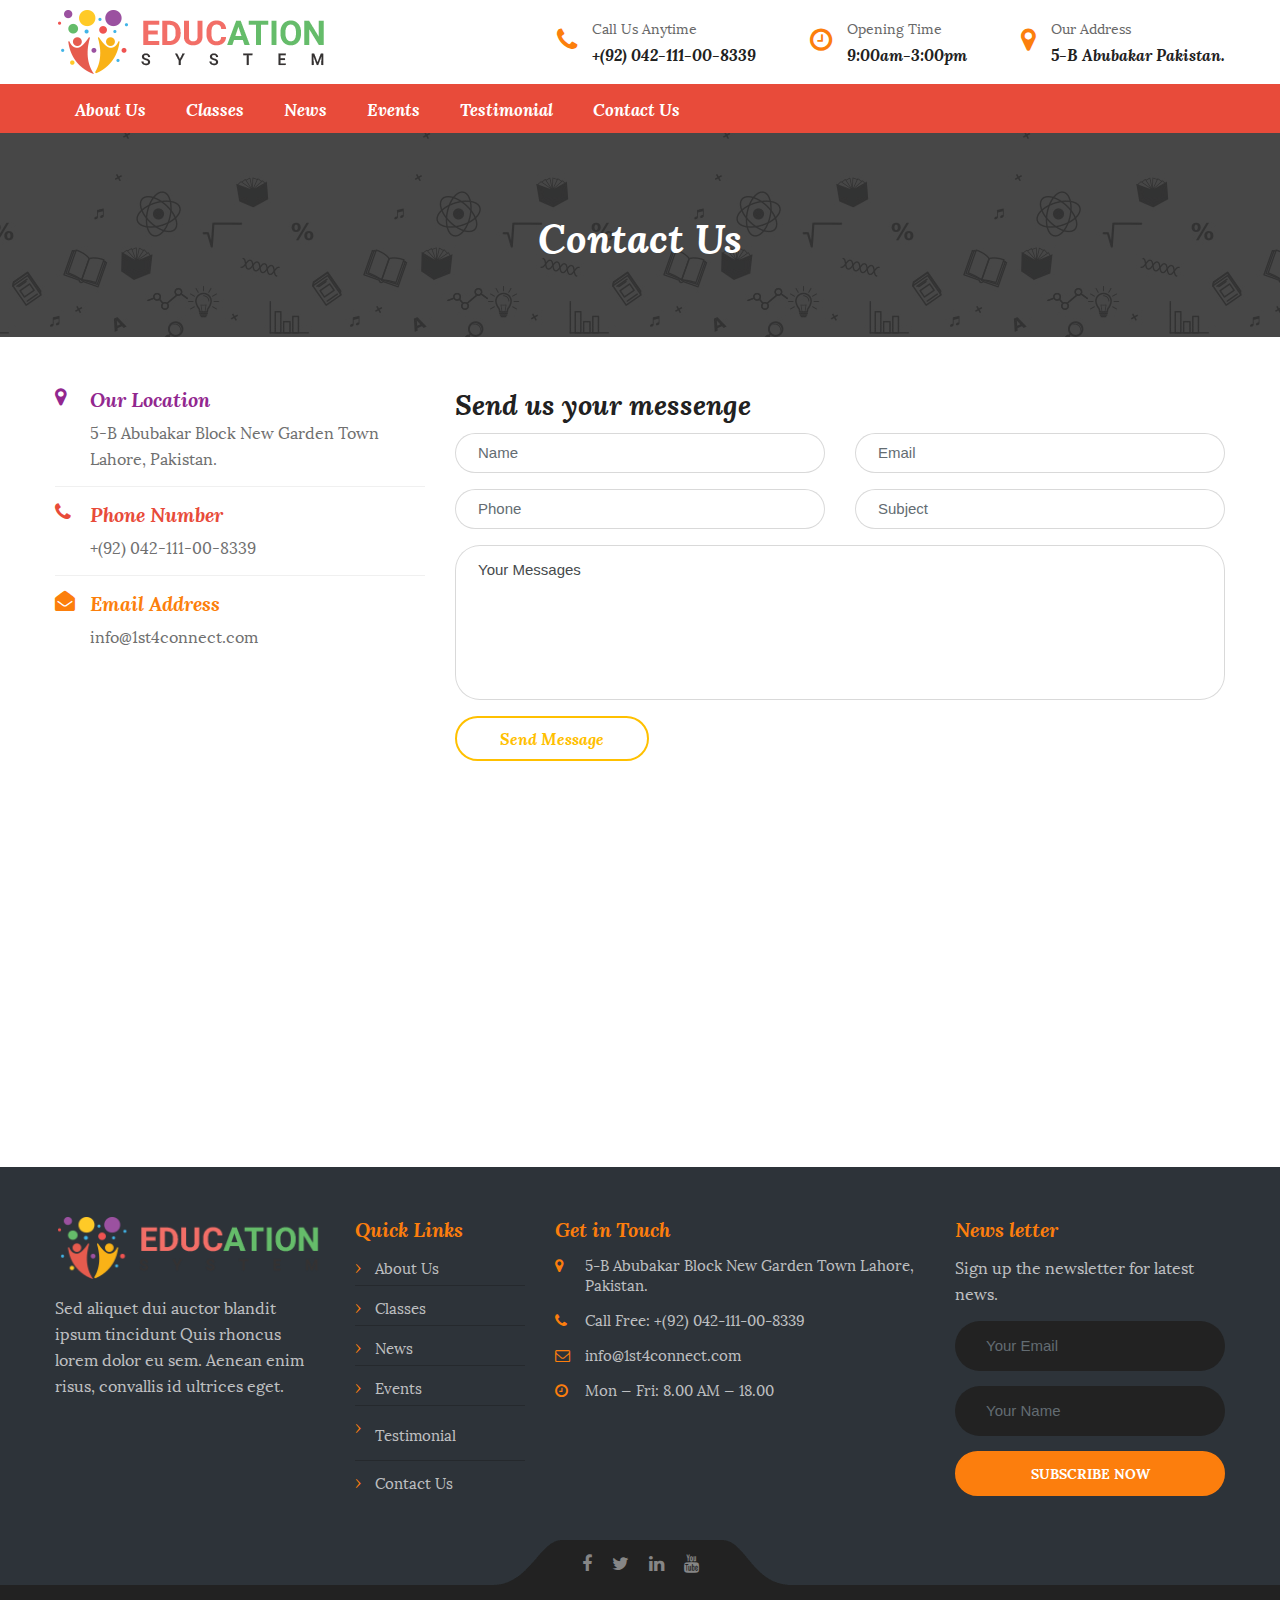
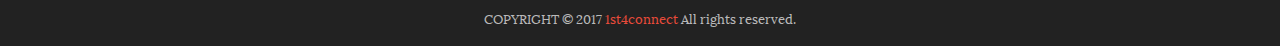
<file: contact-us.html>
<!DOCTYPE html>
<html lang="en">
<head>
<meta charset="utf-8">
<meta name="viewport" content="width=device-width, initial-scale=1, shrink-to-fit=no">
<title>Education System</title>
<link href="css/stylesheet.css" rel="stylesheet" type="text/css" />
<link href="css/bootstrap.css" rel="stylesheet" type="text/css" />
<link href="css/style.css" rel="stylesheet" type="text/css" />
<link href="css/font-awesome.css" rel="stylesheet" type="text/css" />
<link href="css/owl.carousel.css" rel="stylesheet" type="text/css" />
<!-- HTML5 shim and Respond.js for IE8 support of HTML5 elements and media queries -->
<!-- WARNING: Respond.js doesn't work if you view the page via file:// -->
<!--[if lt IE 9]>
  <script src="https://oss.maxcdn.com/html5shiv/3.7.2/html5shiv.min.js"></script>
  <script src="https://oss.maxcdn.com/respond/1.4.2/respond.min.js"></script>
<![endif]-->

</head>
<body>
<header class="header">        
	<div class="container">
    	<div class="row">
        	<div class="col-lg-4">
            	<div class="logo">
                	<a href="index.html" class="logo"><img src="images/logo.png" alt=""></a>
                </div>
            </div>
        	<div class="col-lg-8">
                <ul class="top-call-us">
                <li>
                  <i class="fa fa-phone"></i>
                  <div class="content">
                    <p>Call Us Anytime</p>
                    <span>+(92) 042-111-00-8339</span>
                  </div>
                </li>
                <li>
                  <i class="fa fa-clock-o"></i>
                  <div class="content">
                    <p>Opening Time</p>
                    <span>9:00am-3:00pm</span>
                  </div>
                </li>
                <li>
                  <i class="fa fa-map-marker"></i>
                  <div class="content">
                    <p>Our Address</p>
                    <span>5-B Abubakar Pakistan.</span>
                  </div>
                </li>
              </ul>
            </div>
        </div>
    </div> 
<div class="main-nav">
	<div class="container">
    	<nav class="navbar navbar-toggleable-md navbar-light">
                      <button class="navbar-toggler navbar-toggler-right" type="button" data-toggle="collapse" data-target="#navbarSupportedContent" aria-controls="navbarSupportedContent" aria-expanded="false" aria-label="Toggle navigation">
                        <i class="fa fa-bars" aria-hidden="true"></i>
                      </button>
                      <div class="collapse navbar-collapse" id="navbarSupportedContent">
                        <ul class="navbar-nav mr-auto">
                          <li><a class="nav-link" href="about-us.html">About Us</a></li>
                          <li><a class="nav-link" href="classes.html">Classes</a></li>
                          <li><a class="nav-link" href="news.html">News</a></li>
                          <li><a class="nav-link" href="events.html">Events</a></li>
                          <li><a class="nav-link" href="testimonial.html">Testimonial</a></li>
                          <li><a class="nav-link" href="contact-us.html">Contact Us</a></li>
                        </ul>
                      </div>
                    </nav>
	</div>  
</div>
</header>
<section class="inner-banner">
	<div class="ban-heading">
        <div class="container">
          <h1>Contact Us</h1>
        </div><!-- container -->
      </div>
</section>
<main class="content-area">
	<div class="container">
    	<div class="content-div">
        	<div class="row">
            	<div class="col-md-4">
                	<aside class="left-section">
                    	<ul class="contact-info-list">
                        	<li>
                           	<i class="fa fa-map-marker"></i>
                            <h4>Our Location</h4>
                            5-B Abubakar Block New Garden Town Lahore, Pakistan.</li>
                        	<li>
                           	<i class="fa fa-phone"></i>
                            <h4>Phone Number</h4>
                            +(92) 042-111-00-8339</li>
                        	<li>
                           	<i class="fa fa-envelope-open"></i>
                            <h4>Email Address</h4>
                            <a href="mailto:info@1st4connect.com">info@1st4connect.com</a></li>
                        </ul>
                    </aside>
                </div>
            	<div class="col-md-8">
                	<div class="right-section">
                    	<h2>Send us your messenge</h2>
                    	<form class="contact-form row">
                        	<div class="col-md-6 form-group">
                            <input type="text" name="name" placeholder="Name" class="form-control">
                            </div>
                        	<div class="col-md-6 form-group">
                            <input type="email" name="email" placeholder="Email" class="form-control">
                            </div>
                        	<div class="col-md-6 form-group">
                            <input type="tel" name="name" placeholder="Phone" class="form-control">
                            </div>
                        	<div class="col-md-6 form-group">
                            <input type="text" name="email" placeholder="Subject" class="form-control">
                            </div>
                        	<div class="col-md-12 form-group">
                            <textarea rows="5" class="form-control">Your Messages</textarea>
                            </div>
                        	<div class="col-md-6">
                            <input type="submit" name="submit" value="Send Message" class="btn btn-primary">
                            </div>
                          </form>
                    </div>
                </div>
            </div>
        </div>
    </div>
</main>
<div class="map">
	<iframe src="https://www.google.com/maps/embed?pb=!1m18!1m12!1m3!1d217758.28862014468!2d74.18611934164103!3d31.483672977734518!2m3!1f0!2f0!3f0!3m2!1i1024!2i768!4f13.1!3m3!1m2!1s0x39190483e58107d9%3A0xc23abe6ccc7e2462!2sLahore%2C+Pakistan!5e0!3m2!1sen!2s!4v1499493520081" width="100%" height="350" frameborder="0" style="border:0" allowfullscreen=""></iframe>
</div>
<footer class="footer">
	<div class="container">
    <div class="footer-tab-area">
    	<div class="row">
        	<div class="col-lg-3 col-md-6">
            	<div class="footer-tab">
                	<div class="f-logo">
                    	<a href="index.html"><img src="images/logo.png" alt="" class="img-fluid"></a>
                    </div>
                	<p>Sed aliquet dui auctor blandit ipsum tincidunt Quis rhoncus lorem dolor eu sem. Aenean enim risus, convallis id ultrices eget.</p>
                </div>
            </div>
        	<div class="col-lg-2 col-md-6">
            	<div class="footer-tab">
                	<h5>Quick Links</h5>
                	<ul class="q-links">
                      <li><a href="about-us.html">About Us</a></li>
                      <li><a href="classes.html">Classes</a></li>
                      <li><a href="news.html">News</a></li>
                      <li><a href="events.html">Events</a></li>
                          <li><a class="nav-link" href="testimonial.html">Testimonial</a></li>
                      <li><a href="contact-us.html">Contact Us</a></li>
                    </ul>
                </div>
            </div>
        	<div class="col-lg-4 col-md-6">
            	<div class="footer-tab">
                	<h5>Get in Touch</h5>
                	<ul class="contact-details">
    					<li><i class="fa fa-map-marker"></i> 5-B Abubakar Block New Garden Town Lahore, Pakistan.</li>
						<li><i class="fa fa-phone"></i> Call Free: +(92) 042-111-00-8339</li>
						<li><i class="fa fa-envelope-o"></i> <a href="mailto:info@1st4connect.com">info@1st4connect.com</a></li>
						<li><i class="fa fa-clock-o"></i> Mon — Fri: 8.00 AM — 18.00</li>															
					</ul>
                </div>
            </div>
            <div class="col-lg-3 col-md-6">
            	<div class="footer-tab">
                	<h5>News letter</h5>
                    <p>Sign up the newsletter for latest news.</p>
                    <form action="" method="post">
                        <input type="email" placeholder="Your Email" class="form-control">
                        <input type="text" placeholder="Your Name" class="form-control">
                        <button type="submit" class="btn btn-primary">SUBSCRIBE NOW</button>
                    </form>
                </div>
            </div>
        </div>
    </div>
    <div class="footer-social-area">
        <ul class="footer-social">
            <li><a href="#" class="fa fa-facebook"></a></li>
            <li><a href="#" class="fa fa-twitter"></a></li>
            <li><a href="#" class="fa fa-linkedin"></a></li>
            <li><a href="#" class="fa fa-youtube"></a></li>						
        </ul>
    </div>    
    </div>
    <div class="copyright">
    	<div class="container">
        	<p>COPYRIGHT &copy; 2017 <a href="#" class="text-primary">1st4connect</a> All rights reserved.</p>
    	</div>
    </div>
</footer>
<script src="js/jquery.js"></script>
<script src="js/bootstrap.min.js"></script>
</body>
</html>
</file>
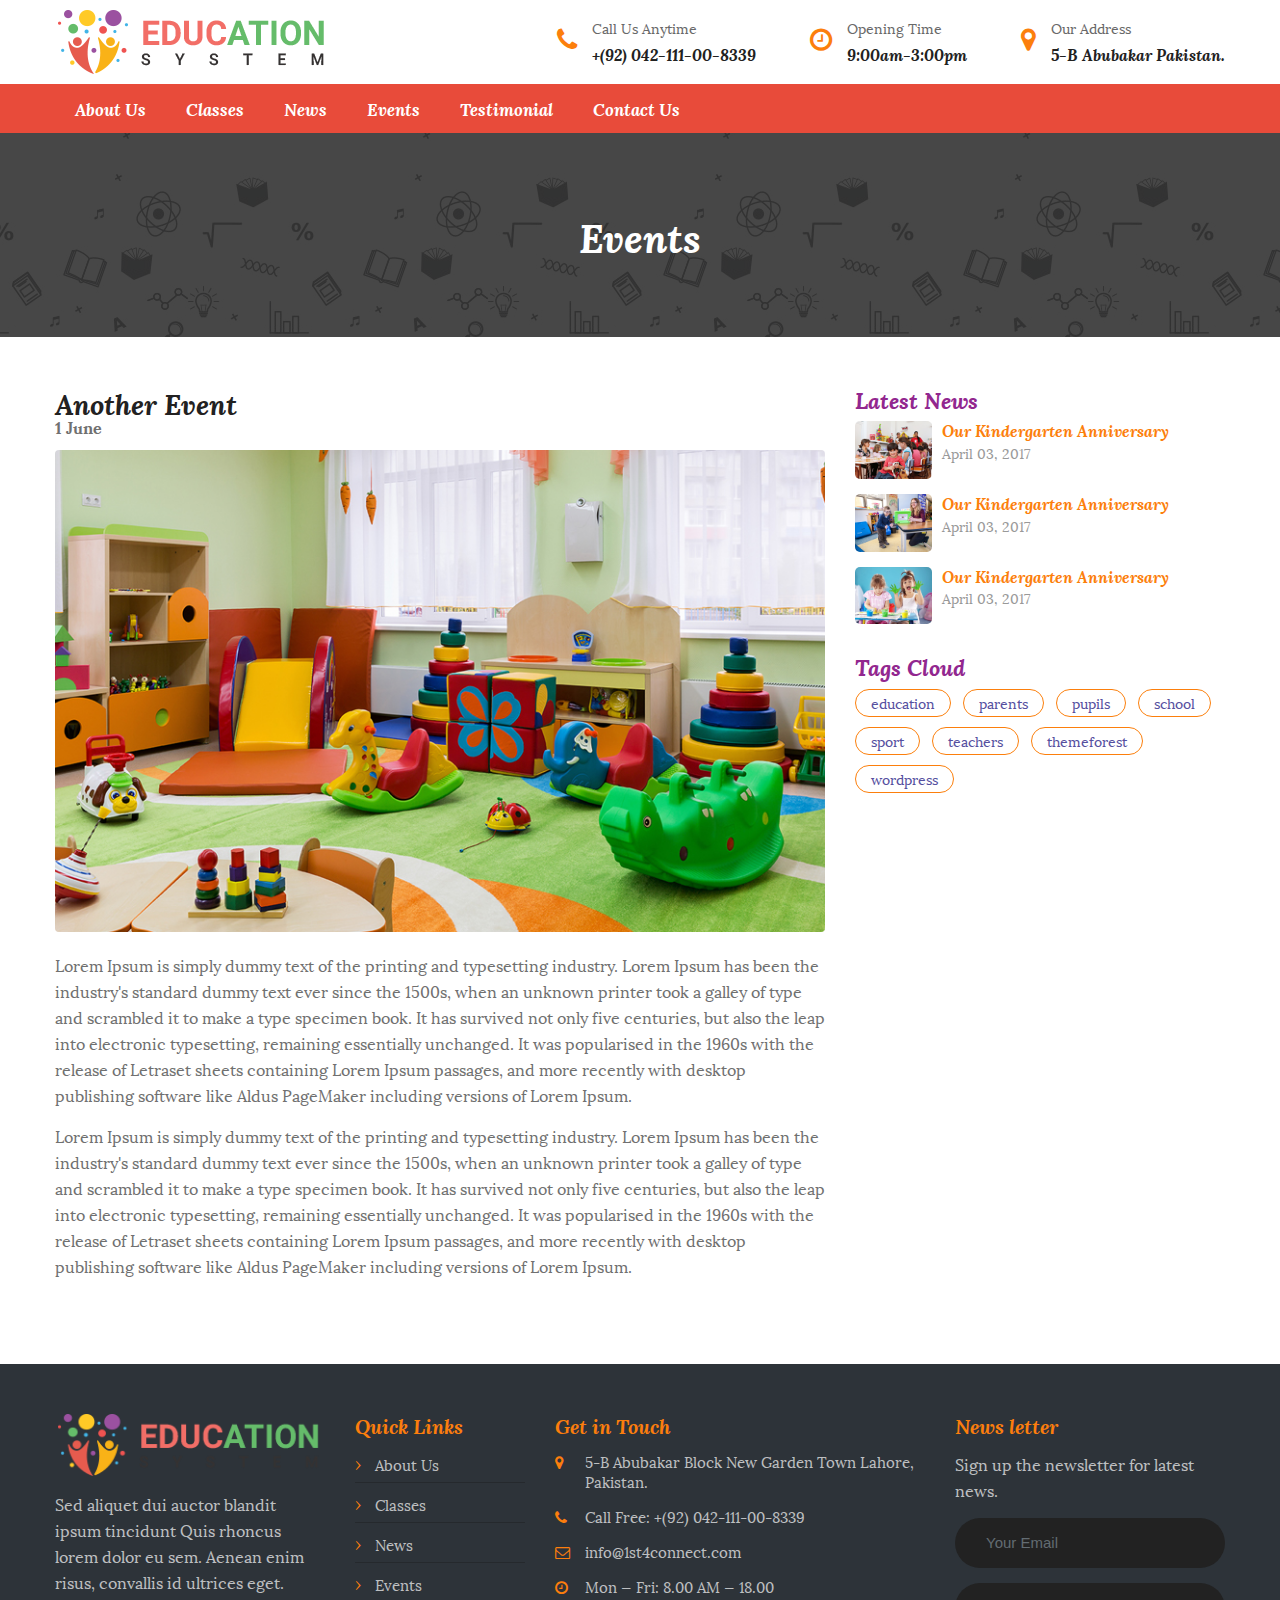
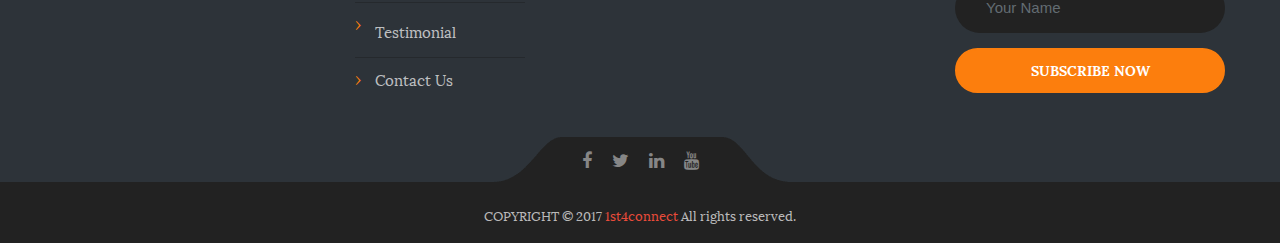
<file: event-detail.html>
<!DOCTYPE html>
<html lang="en">
<head>
<meta charset="utf-8">
<meta name="viewport" content="width=device-width, initial-scale=1, shrink-to-fit=no">
<title>Education System</title>
<link href="css/stylesheet.css" rel="stylesheet" type="text/css" />
<link href="css/bootstrap.css" rel="stylesheet" type="text/css" />
<link href="css/style.css" rel="stylesheet" type="text/css" />
<link href="css/font-awesome.css" rel="stylesheet" type="text/css" />
<link href="css/owl.carousel.css" rel="stylesheet" type="text/css" />
<!-- HTML5 shim and Respond.js for IE8 support of HTML5 elements and media queries -->
<!-- WARNING: Respond.js doesn't work if you view the page via file:// -->
<!--[if lt IE 9]>
  <script src="https://oss.maxcdn.com/html5shiv/3.7.2/html5shiv.min.js"></script>
  <script src="https://oss.maxcdn.com/respond/1.4.2/respond.min.js"></script>
<![endif]-->

</head>
<body>
<header class="header">        
	<div class="container">
    	<div class="row">
        	<div class="col-lg-4">
            	<div class="logo">
                	<a href="index.html" class="logo"><img src="images/logo.png" alt=""></a>
                </div>
            </div>
        	<div class="col-lg-8">
                <ul class="top-call-us">
                <li>
                  <i class="fa fa-phone"></i>
                  <div class="content">
                    <p>Call Us Anytime</p>
                    <span>+(92) 042-111-00-8339</span>
                  </div>
                </li>
                <li>
                  <i class="fa fa-clock-o"></i>
                  <div class="content">
                    <p>Opening Time</p>
                    <span>9:00am-3:00pm</span>
                  </div>
                </li>
                <li>
                  <i class="fa fa-map-marker"></i>
                  <div class="content">
                    <p>Our Address</p>
                    <span>5-B Abubakar Pakistan.</span>
                  </div>
                </li>
              </ul>
            </div>
        </div>
    </div> 
<div class="main-nav">
	<div class="container">
    	<nav class="navbar navbar-toggleable-md navbar-light">
                      <button class="navbar-toggler navbar-toggler-right" type="button" data-toggle="collapse" data-target="#navbarSupportedContent" aria-controls="navbarSupportedContent" aria-expanded="false" aria-label="Toggle navigation">
                        <i class="fa fa-bars" aria-hidden="true"></i>
                      </button>
                      <div class="collapse navbar-collapse" id="navbarSupportedContent">
                        <ul class="navbar-nav mr-auto">
                          <li><a class="nav-link" href="about-us.html">About Us</a></li>
                          <li><a class="nav-link" href="classes.html">Classes</a></li>
                          <li><a class="nav-link" href="news.html">News</a></li>
                          <li><a class="nav-link" href="events.html">Events</a></li>
                          <li><a class="nav-link" href="testimonial.html">Testimonial</a></li>
                          <li><a class="nav-link" href="contact-us.html">Contact Us</a></li>
                        </ul>
                      </div>
                    </nav>
	</div>  
</div>
</header>
<section class="inner-banner">
	<div class="ban-heading">
        <div class="container">
          <h1>Events</h1>
        </div><!-- container -->
      </div>
</section>
<main class="content-area">
	<div class="container">
    	<div class="content-div">
            <div class="row">
                <div class="col-md-8">
                <div class="left-section">
                    <h2>Another Event<span>1 June</span></h2>
                    <div class="img-block">
                        <img src="images/c-img.jpg" class="img-fluid rounded" alt="">
                    </div>
                        <p>Lorem Ipsum is simply dummy text of the printing and typesetting industry. Lorem Ipsum has been the industry's standard dummy text ever since the 1500s, when an unknown printer took a galley of type and scrambled it to make a type specimen book. It has survived not only five centuries, but also the leap into electronic typesetting, remaining essentially unchanged. It was popularised in the 1960s with the release of Letraset sheets containing Lorem Ipsum passages, and more recently with desktop publishing software like Aldus PageMaker including versions of Lorem Ipsum.</p>
                        <p>Lorem Ipsum is simply dummy text of the printing and typesetting industry. Lorem Ipsum has been the industry's standard dummy text ever since the 1500s, when an unknown printer took a galley of type and scrambled it to make a type specimen book. It has survived not only five centuries, but also the leap into electronic typesetting, remaining essentially unchanged. It was popularised in the 1960s with the release of Letraset sheets containing Lorem Ipsum passages, and more recently with desktop publishing software like Aldus PageMaker including versions of Lorem Ipsum.</p>
                </div> 
                </div>
                <div class="col-md-4">
                	<div class="right-section">
                    	<div class="right-tab">
                        	<h4>Latest News</h4>
                            <div class="right-news-list">
                            	<div class="entry-thumbnail">
                                	<a href="#"><img src="images/g-img2.jpg" alt=""></a>
                            	</div>
                                <div class="entry-details">
                                    <h5><a href="#">Our Kindergarten Anniversary</a></h5>
                                    <span>April 03, 2017</span>
                   				</div>
                            </div>
                            <div class="right-news-list">
                            	<div class="entry-thumbnail">
                                	<a href="#"><img src="images/g-img3.jpg" alt=""></a>
                            	</div>
                                <div class="entry-details">
                                    <h5><a href="#">Our Kindergarten Anniversary</a></h5>
                                    <span>April 03, 2017</span>
                   				</div>
                            </div>
                            <div class="right-news-list">
                            	<div class="entry-thumbnail">
                                	<a href="#"><img src="images/g-img4.jpg" alt=""></a>
                            	</div>
                                <div class="entry-details">
                                    <h5><a href="#">Our Kindergarten Anniversary</a></h5>
                                    <span>April 03, 2017</span>
                   				</div>
                            </div>
                        </div>
                        <div class="right-tab">
                        	<h4>Tags Cloud</h4>
                            <ul class="tagcloud">
                            	<li><a href="#">education</a></li>
                            	<li><a href="#">parents</a></li>
                            	<li><a href="#">pupils</a></li>
                            	<li><a href="#">school</a></li>
                            	<li><a href="#">sport</a></li>
                            	<li><a href="#">teachers</a></li>
                            	<li><a href="#">themeforest</a></li>
                            	<li><a href="#">wordpress</a></li>
                            </ul>
                        </div>
                    </div>
                </div>
        	</div>
        </div>
    </div>
</main>
<footer class="footer">
	<div class="container">
    <div class="footer-tab-area">
    	<div class="row">
        	<div class="col-lg-3 col-md-6">
            	<div class="footer-tab">
                	<div class="f-logo">
                    	<a href="index.html"><img src="images/logo.png" alt="" class="img-fluid"></a>
                    </div>
                	<p>Sed aliquet dui auctor blandit ipsum tincidunt Quis rhoncus lorem dolor eu sem. Aenean enim risus, convallis id ultrices eget.</p>
                </div>
            </div>
        	<div class="col-lg-2 col-md-6">
            	<div class="footer-tab">
                	<h5>Quick Links</h5>
                	<ul class="q-links">
                      <li><a href="about-us.html">About Us</a></li>
                      <li><a href="classes.html">Classes</a></li>
                      <li><a href="news.html">News</a></li>
                      <li><a href="events.html">Events</a></li>
                          <li><a class="nav-link" href="testimonial.html">Testimonial</a></li>
                      <li><a href="contact-us.html">Contact Us</a></li>
                    </ul>
                </div>
            </div>
        	<div class="col-lg-4 col-md-6">
            	<div class="footer-tab">
                	<h5>Get in Touch</h5>
                	<ul class="contact-details">
    					<li><i class="fa fa-map-marker"></i> 5-B Abubakar Block New Garden Town Lahore, Pakistan.</li>
						<li><i class="fa fa-phone"></i> Call Free: +(92) 042-111-00-8339</li>
						<li><i class="fa fa-envelope-o"></i> <a href="mailto:info@1st4connect.com">info@1st4connect.com</a></li>
						<li><i class="fa fa-clock-o"></i> Mon — Fri: 8.00 AM — 18.00</li>															
					</ul>
                </div>
            </div>
            <div class="col-lg-3 col-md-6">
            	<div class="footer-tab">
                	<h5>News letter</h5>
                    <p>Sign up the newsletter for latest news.</p>
                    <form action="" method="post">
                        <input type="email" placeholder="Your Email" class="form-control">
                        <input type="text" placeholder="Your Name" class="form-control">
                        <button type="submit" class="btn btn-primary">SUBSCRIBE NOW</button>
                    </form>
                </div>
            </div>
        </div>
    </div>
    <div class="footer-social-area">
        <ul class="footer-social">
            <li><a href="#" class="fa fa-facebook"></a></li>
            <li><a href="#" class="fa fa-twitter"></a></li>
            <li><a href="#" class="fa fa-linkedin"></a></li>
            <li><a href="#" class="fa fa-youtube"></a></li>						
        </ul>
    </div>    
    </div>
    <div class="copyright">
    	<div class="container">
        	<p>COPYRIGHT &copy; 2017 <a href="#" class="text-primary">1st4connect</a> All rights reserved.</p>
    	</div>
    </div>
</footer>
<script src="js/jquery.js"></script>
<script src="js/bootstrap.min.js"></script>
</body>
</html>
</file>
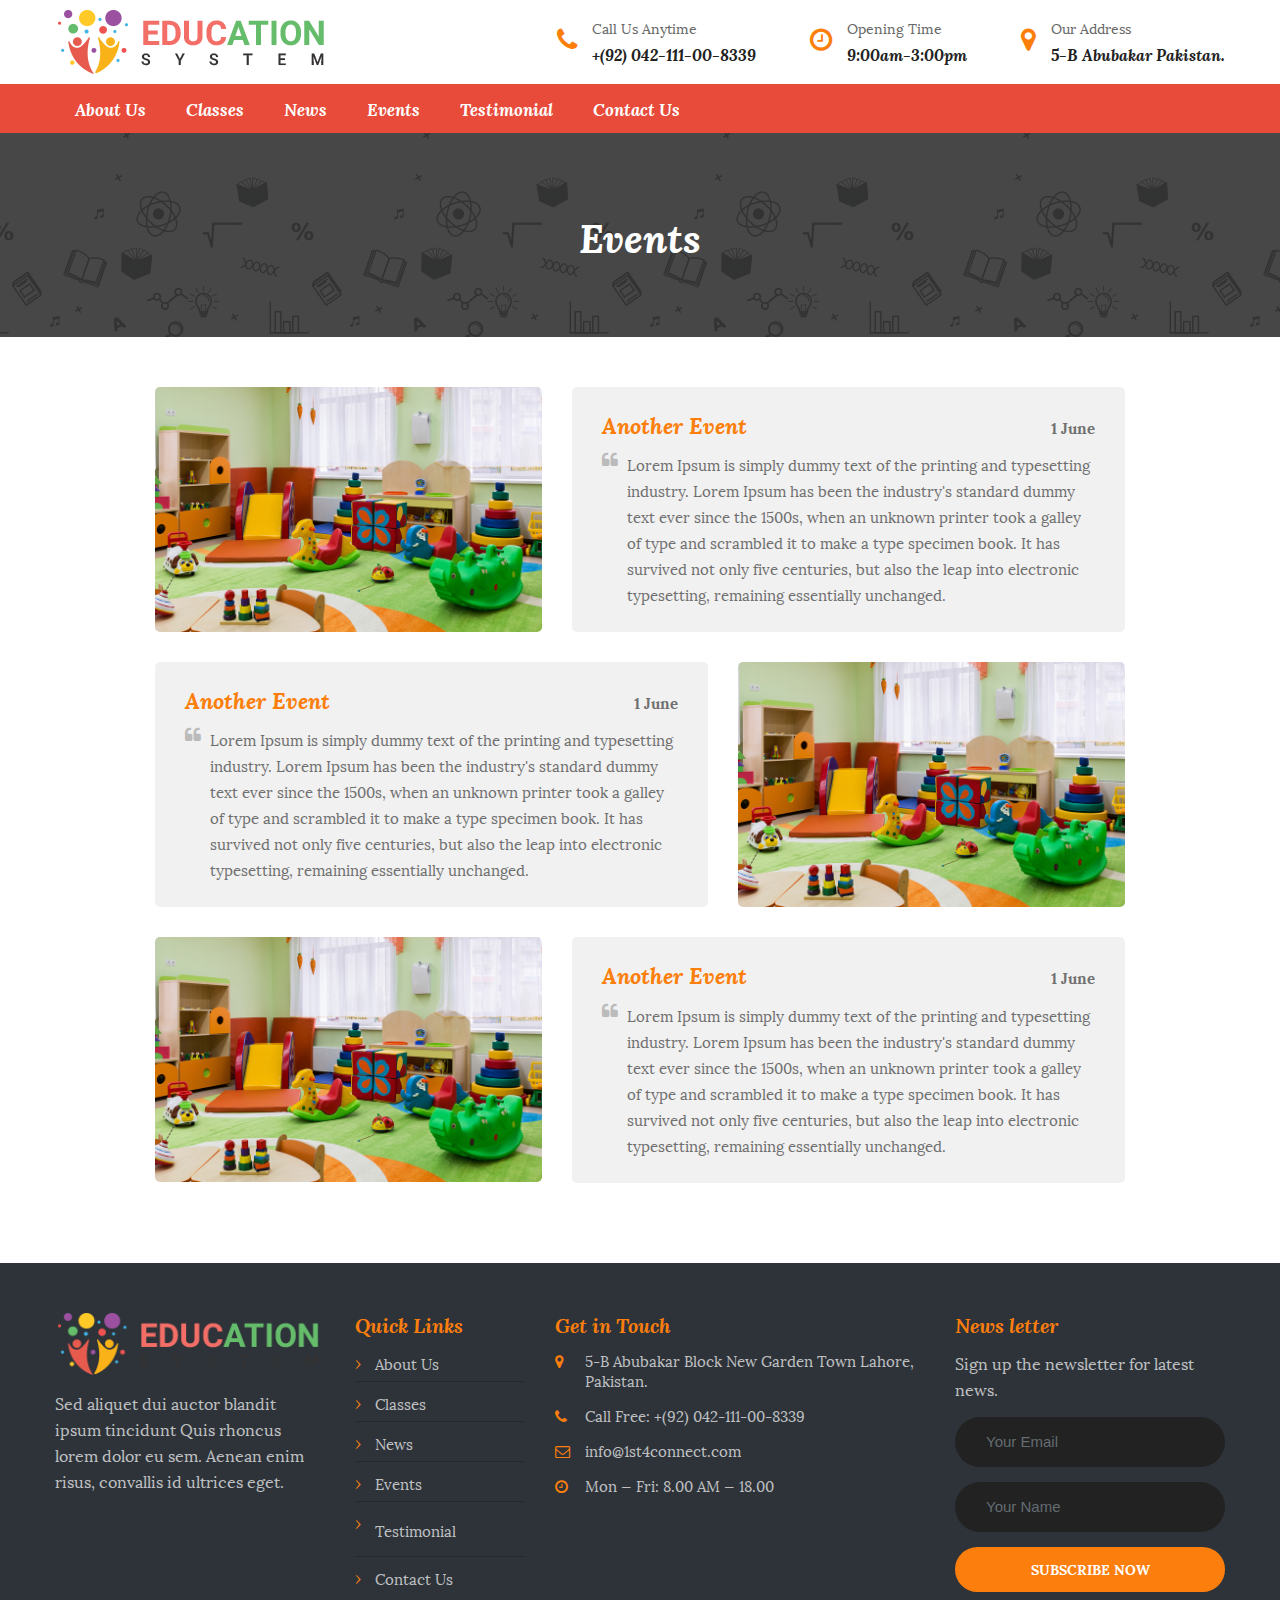
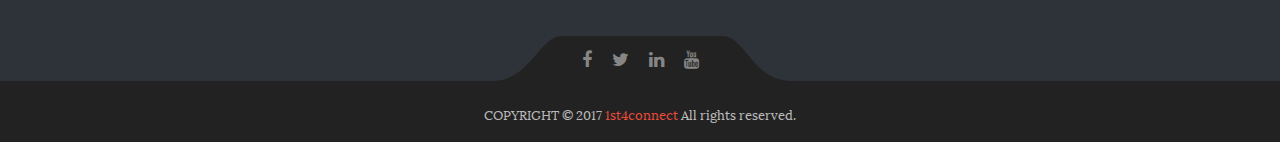
<file: events.html>
<!DOCTYPE html>
<html lang="en">
<head>
<meta charset="utf-8">
<meta name="viewport" content="width=device-width, initial-scale=1, shrink-to-fit=no">
<title>Education System</title>
<link href="css/stylesheet.css" rel="stylesheet" type="text/css" />
<link href="css/bootstrap.css" rel="stylesheet" type="text/css" />
<link href="css/style.css" rel="stylesheet" type="text/css" />
<link href="css/font-awesome.css" rel="stylesheet" type="text/css" />
<link href="css/owl.carousel.css" rel="stylesheet" type="text/css" />
<!-- HTML5 shim and Respond.js for IE8 support of HTML5 elements and media queries -->
<!-- WARNING: Respond.js doesn't work if you view the page via file:// -->
<!--[if lt IE 9]>
  <script src="https://oss.maxcdn.com/html5shiv/3.7.2/html5shiv.min.js"></script>
  <script src="https://oss.maxcdn.com/respond/1.4.2/respond.min.js"></script>
<![endif]-->

</head>
<body>
<header class="header">        
	<div class="container">
    	<div class="row">
        	<div class="col-lg-4">
            	<div class="logo">
                	<a href="index.html" class="logo"><img src="images/logo.png" alt=""></a>
                </div>
            </div>
        	<div class="col-lg-8">
                <ul class="top-call-us">
                <li>
                  <i class="fa fa-phone"></i>
                  <div class="content">
                    <p>Call Us Anytime</p>
                    <span>+(92) 042-111-00-8339</span>
                  </div>
                </li>
                <li>
                  <i class="fa fa-clock-o"></i>
                  <div class="content">
                    <p>Opening Time</p>
                    <span>9:00am-3:00pm</span>
                  </div>
                </li>
                <li>
                  <i class="fa fa-map-marker"></i>
                  <div class="content">
                    <p>Our Address</p>
                    <span>5-B Abubakar Pakistan.</span>
                  </div>
                </li>
              </ul>
            </div>
        </div>
    </div> 
<div class="main-nav">
	<div class="container">
    	<nav class="navbar navbar-toggleable-md navbar-light">
                      <button class="navbar-toggler navbar-toggler-right" type="button" data-toggle="collapse" data-target="#navbarSupportedContent" aria-controls="navbarSupportedContent" aria-expanded="false" aria-label="Toggle navigation">
                        <i class="fa fa-bars" aria-hidden="true"></i>
                      </button>
                      <div class="collapse navbar-collapse" id="navbarSupportedContent">
                        <ul class="navbar-nav mr-auto">
                          <li><a class="nav-link" href="about-us.html">About Us</a></li>
                          <li><a class="nav-link" href="classes.html">Classes</a></li>
                          <li><a class="nav-link" href="news.html">News</a></li>
                          <li><a class="nav-link" href="events.html">Events</a></li>
                          <li><a class="nav-link" href="testimonial.html">Testimonial</a></li>
                          <li><a class="nav-link" href="contact-us.html">Contact Us</a></li>
                        </ul>
                      </div>
                    </nav>
	</div>  
</div>
</header>
<section class="inner-banner">
	<div class="ban-heading">
        <div class="container">
          <h1>Events</h1>
        </div><!-- container -->
      </div>
</section>
<main class="content-area">
	<div class="container">
    	<div class="content-div">
            <div class="row single-event">
                <div class="col-md-5">
                    <div class="event-img">
                        <a href="event-detail.html"><img src="images/c-img.jpg" class="img-fluid" alt=""></a>      
                    </div>
                </div> 
                <div class="col-md-7">         
                    <div class="event-content">
                        <h4><a href="event-detail.html">Another Event</a><span>1 June</span></h4>
                        <p>Lorem Ipsum is simply dummy text of the printing and typesetting industry. Lorem Ipsum has been the industry's standard dummy text ever since the 1500s, when an unknown printer took a galley of type and scrambled it to make a type specimen book. It has survived not only five centuries, but also the leap into electronic typesetting, remaining essentially unchanged.</p>
                    </div> 
                </div>
        	</div>
            <div class="row single-event">
                <div class="col-md-5 push-7">
                    <div class="event-img">
                        <a href="event-detail.html"><img src="images/c-img.jpg" class="img-fluid" alt=""> </a>      
                    </div>
                </div> 
                <div class="col-md-7 pull-5">         
                    <div class="event-content">
                        <h4><a href="event-detail.html">Another Event</a><span>1 June</span></h4>
                        <p>Lorem Ipsum is simply dummy text of the printing and typesetting industry. Lorem Ipsum has been the industry's standard dummy text ever since the 1500s, when an unknown printer took a galley of type and scrambled it to make a type specimen book. It has survived not only five centuries, but also the leap into electronic typesetting, remaining essentially unchanged.</p>
                    </div> 
                </div>
        	</div>
            <div class="row single-event">
                <div class="col-md-5">
                    <div class="event-img">
                        <a href="event-detail.html"><img src="images/c-img.jpg" class="img-fluid" alt=""></a>      
                    </div>
                </div> 
                <div class="col-md-7">         
                    <div class="event-content">
                        <h4><a href="event-detail.html">Another Event</a><span>1 June</span></h4>
                        <p>Lorem Ipsum is simply dummy text of the printing and typesetting industry. Lorem Ipsum has been the industry's standard dummy text ever since the 1500s, when an unknown printer took a galley of type and scrambled it to make a type specimen book. It has survived not only five centuries, but also the leap into electronic typesetting, remaining essentially unchanged.</p>
                    </div> 
                </div>
        	</div>
        </div>
    </div>
</main>
<footer class="footer">
	<div class="container">
    <div class="footer-tab-area">
    	<div class="row">
        	<div class="col-lg-3 col-md-6">
            	<div class="footer-tab">
                	<div class="f-logo">
                    	<a href="index.html"><img src="images/logo.png" alt="" class="img-fluid"></a>
                    </div>
                	<p>Sed aliquet dui auctor blandit ipsum tincidunt Quis rhoncus lorem dolor eu sem. Aenean enim risus, convallis id ultrices eget.</p>
                </div>
            </div>
        	<div class="col-lg-2 col-md-6">
            	<div class="footer-tab">
                	<h5>Quick Links</h5>
                	<ul class="q-links">
                      <li><a href="about-us.html">About Us</a></li>
                      <li><a href="classes.html">Classes</a></li>
                      <li><a href="news.html">News</a></li>
                      <li><a href="events.html">Events</a></li>
                          <li><a class="nav-link" href="testimonial.html">Testimonial</a></li>
                      <li><a href="contact-us.html">Contact Us</a></li>
                    </ul>
                </div>
            </div>
        	<div class="col-lg-4 col-md-6">
            	<div class="footer-tab">
                	<h5>Get in Touch</h5>
                	<ul class="contact-details">
    					<li><i class="fa fa-map-marker"></i> 5-B Abubakar Block New Garden Town Lahore, Pakistan.</li>
						<li><i class="fa fa-phone"></i> Call Free: +(92) 042-111-00-8339</li>
						<li><i class="fa fa-envelope-o"></i> <a href="mailto:info@1st4connect.com">info@1st4connect.com</a></li>
						<li><i class="fa fa-clock-o"></i> Mon — Fri: 8.00 AM — 18.00</li>															
					</ul>
                </div>
            </div>
            <div class="col-lg-3 col-md-6">
            	<div class="footer-tab">
                	<h5>News letter</h5>
                    <p>Sign up the newsletter for latest news.</p>
                    <form action="" method="post">
                        <input type="email" placeholder="Your Email" class="form-control">
                        <input type="text" placeholder="Your Name" class="form-control">
                        <button type="submit" class="btn btn-primary">SUBSCRIBE NOW</button>
                    </form>
                </div>
            </div>
        </div>
    </div>
    <div class="footer-social-area">
        <ul class="footer-social">
            <li><a href="#" class="fa fa-facebook"></a></li>
            <li><a href="#" class="fa fa-twitter"></a></li>
            <li><a href="#" class="fa fa-linkedin"></a></li>
            <li><a href="#" class="fa fa-youtube"></a></li>						
        </ul>
    </div>    
    </div>
    <div class="copyright">
    	<div class="container">
        	<p>COPYRIGHT &copy; 2017 <a href="#" class="text-primary">1st4connect</a> All rights reserved.</p>
    	</div>
    </div>
</footer>
<script src="js/jquery.js"></script>
<script src="js/bootstrap.min.js"></script>
</body>
</html>
</file>
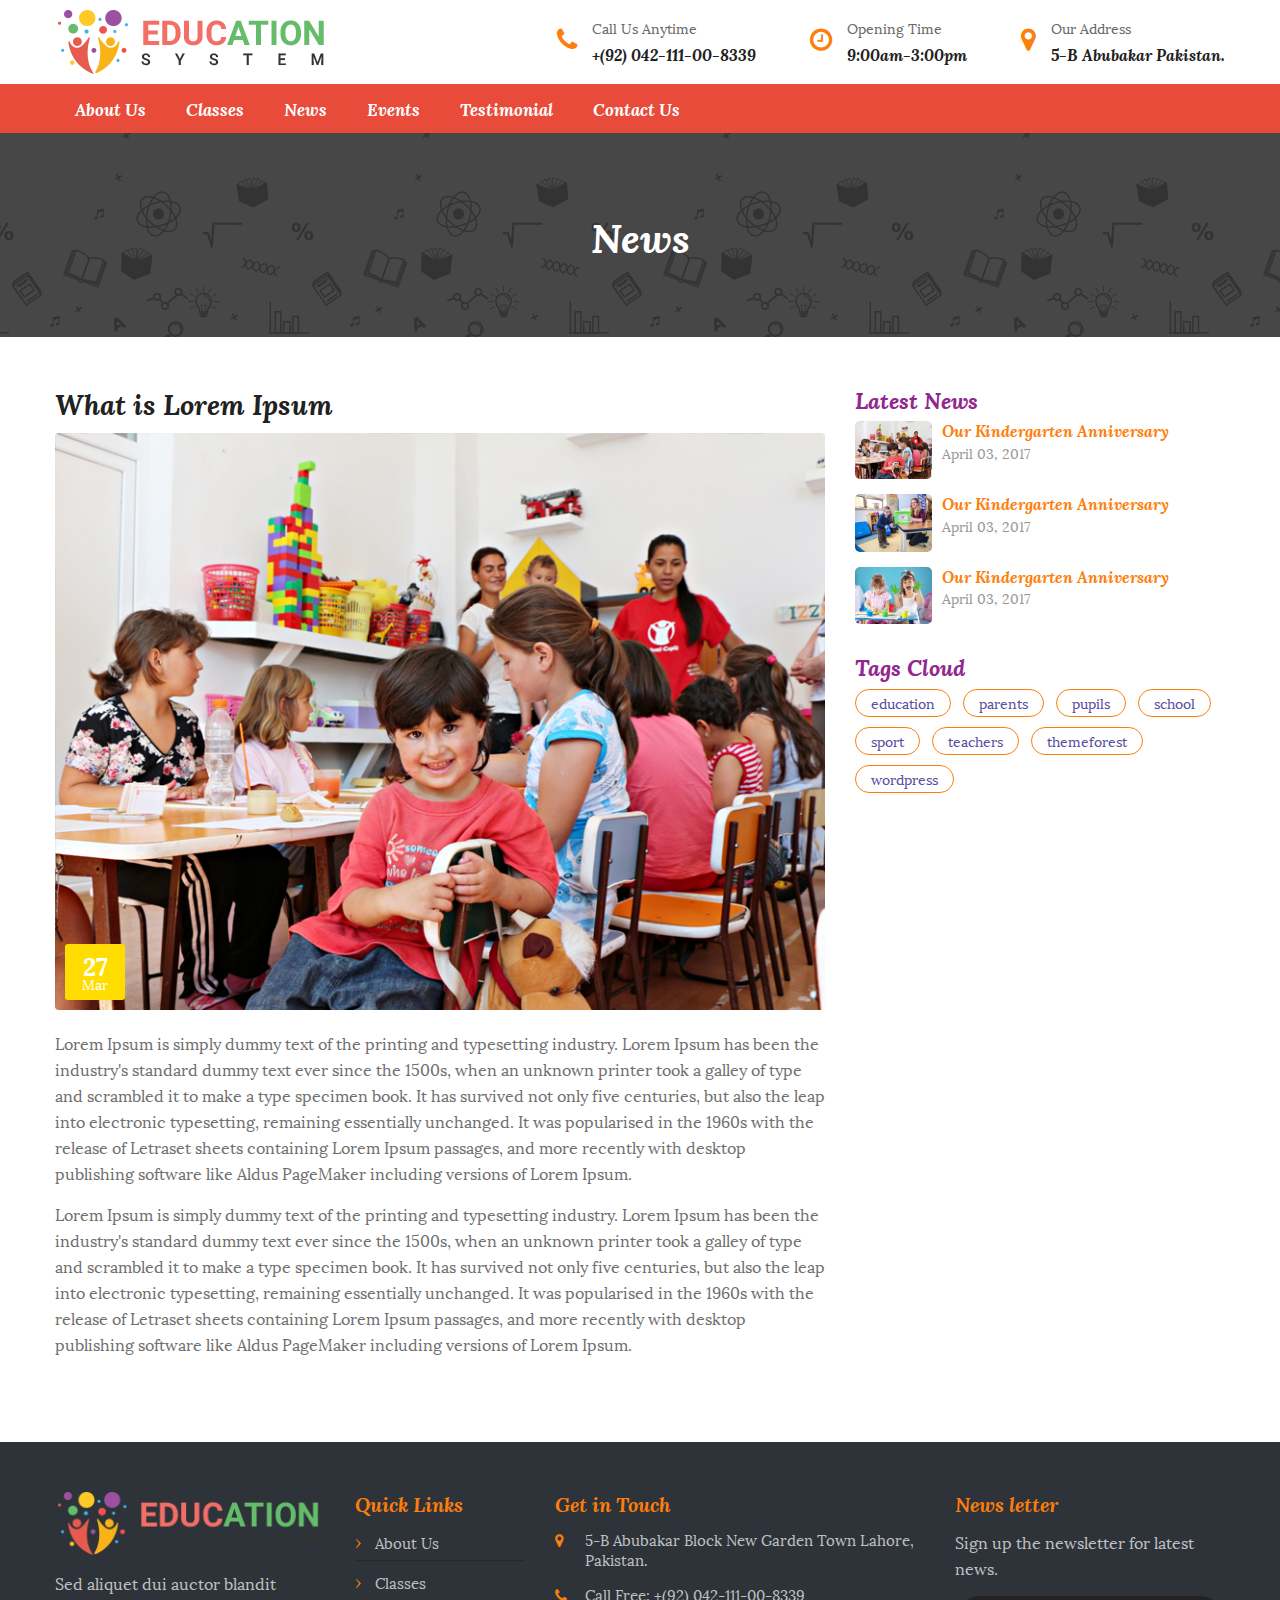
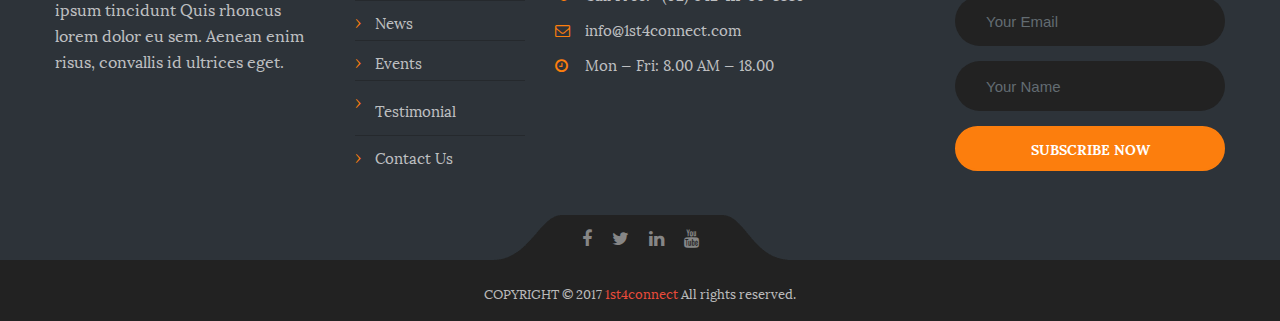
<file: news-detail.html>
<!DOCTYPE html>
<html lang="en">
<head>
<meta charset="utf-8">
<meta name="viewport" content="width=device-width, initial-scale=1, shrink-to-fit=no">
<title>Education System</title>
<link href="css/stylesheet.css" rel="stylesheet" type="text/css" />
<link href="css/bootstrap.css" rel="stylesheet" type="text/css" />
<link href="css/style.css" rel="stylesheet" type="text/css" />
<link href="css/font-awesome.css" rel="stylesheet" type="text/css" />
<link href="css/owl.carousel.css" rel="stylesheet" type="text/css" />
<!-- HTML5 shim and Respond.js for IE8 support of HTML5 elements and media queries -->
<!-- WARNING: Respond.js doesn't work if you view the page via file:// -->
<!--[if lt IE 9]>
  <script src="https://oss.maxcdn.com/html5shiv/3.7.2/html5shiv.min.js"></script>
  <script src="https://oss.maxcdn.com/respond/1.4.2/respond.min.js"></script>
<![endif]-->

</head>
<body>
<header class="header">        
	<div class="container">
    	<div class="row">
        	<div class="col-lg-4">
            	<div class="logo">
                	<a href="index.html" class="logo"><img src="images/logo.png" alt=""></a>
                </div>
            </div>
        	<div class="col-lg-8">
                <ul class="top-call-us">
                <li>
                  <i class="fa fa-phone"></i>
                  <div class="content">
                    <p>Call Us Anytime</p>
                    <span>+(92) 042-111-00-8339</span>
                  </div>
                </li>
                <li>
                  <i class="fa fa-clock-o"></i>
                  <div class="content">
                    <p>Opening Time</p>
                    <span>9:00am-3:00pm</span>
                  </div>
                </li>
                <li>
                  <i class="fa fa-map-marker"></i>
                  <div class="content">
                    <p>Our Address</p>
                    <span>5-B Abubakar Pakistan.</span>
                  </div>
                </li>
              </ul>
            </div>
        </div>
    </div> 
<div class="main-nav">
	<div class="container">
    	<nav class="navbar navbar-toggleable-md navbar-light">
                      <button class="navbar-toggler navbar-toggler-right" type="button" data-toggle="collapse" data-target="#navbarSupportedContent" aria-controls="navbarSupportedContent" aria-expanded="false" aria-label="Toggle navigation">
                        <i class="fa fa-bars" aria-hidden="true"></i>
                      </button>
                      <div class="collapse navbar-collapse" id="navbarSupportedContent">
                        <ul class="navbar-nav mr-auto">
                          <li><a class="nav-link" href="about-us.html">About Us</a></li>
                          <li><a class="nav-link" href="classes.html">Classes</a></li>
                          <li><a class="nav-link" href="news.html">News</a></li>
                          <li><a class="nav-link" href="events.html">Events</a></li>
                          <li><a class="nav-link" href="testimonial.html">Testimonial</a></li>
                          <li><a class="nav-link" href="contact-us.html">Contact Us</a></li>
                        </ul>
                      </div>
                    </nav>
	</div>  
</div>
</header>
<section class="inner-banner">
	<div class="ban-heading">
        <div class="container">
          <h1>News</h1>
        </div><!-- container -->
      </div>
</section>
<main class="content-area">
	<div class="container">
    	<div class="content-div">
        <div class="row">
        	<div class="col-md-8">
        	<div class="left-section">
                    <h2>What is Lorem Ipsum</h2>
                    <div class="img-block news-img">
                        <img src="images/g-img2.jpg" class="img-fluid rounded" alt="">
                        <span class="news-date"><span>27</span>Mar</span>
                    </div>
                        <p>Lorem Ipsum is simply dummy text of the printing and typesetting industry. Lorem Ipsum has been the industry's standard dummy text ever since the 1500s, when an unknown printer took a galley of type and scrambled it to make a type specimen book. It has survived not only five centuries, but also the leap into electronic typesetting, remaining essentially unchanged. It was popularised in the 1960s with the release of Letraset sheets containing Lorem Ipsum passages, and more recently with desktop publishing software like Aldus PageMaker including versions of Lorem Ipsum.</p>
                        <p>Lorem Ipsum is simply dummy text of the printing and typesetting industry. Lorem Ipsum has been the industry's standard dummy text ever since the 1500s, when an unknown printer took a galley of type and scrambled it to make a type specimen book. It has survived not only five centuries, but also the leap into electronic typesetting, remaining essentially unchanged. It was popularised in the 1960s with the release of Letraset sheets containing Lorem Ipsum passages, and more recently with desktop publishing software like Aldus PageMaker including versions of Lorem Ipsum.</p>
                </div>
            </div>
            <div class="col-md-4">
                	<div class="right-section">
                    	<div class="right-tab">
                        	<h4>Latest News</h4>
                            <div class="right-news-list">
                            	<div class="entry-thumbnail">
                                	<a href="#"><img src="images/g-img2.jpg" alt=""></a>
                            	</div>
                                <div class="entry-details">
                                    <h5><a href="#">Our Kindergarten Anniversary</a></h5>
                                    <span>April 03, 2017</span>
                   				</div>
                            </div>
                            <div class="right-news-list">
                            	<div class="entry-thumbnail">
                                	<a href="#"><img src="images/g-img3.jpg" alt=""></a>
                            	</div>
                                <div class="entry-details">
                                    <h5><a href="#">Our Kindergarten Anniversary</a></h5>
                                    <span>April 03, 2017</span>
                   				</div>
                            </div>
                            <div class="right-news-list">
                            	<div class="entry-thumbnail">
                                	<a href="#"><img src="images/g-img4.jpg" alt=""></a>
                            	</div>
                                <div class="entry-details">
                                    <h5><a href="#">Our Kindergarten Anniversary</a></h5>
                                    <span>April 03, 2017</span>
                   				</div>
                            </div>
                        </div>
                        <div class="right-tab">
                        	<h4>Tags Cloud</h4>
                            <ul class="tagcloud">
                            	<li><a href="#">education</a></li>
                            	<li><a href="#">parents</a></li>
                            	<li><a href="#">pupils</a></li>
                            	<li><a href="#">school</a></li>
                            	<li><a href="#">sport</a></li>
                            	<li><a href="#">teachers</a></li>
                            	<li><a href="#">themeforest</a></li>
                            	<li><a href="#">wordpress</a></li>
                            </ul>
                        </div>
                    </div>
                </div>
        </div>         
        </div>
    </div>
</main>
<footer class="footer">
	<div class="container">
    <div class="footer-tab-area">
    	<div class="row">
        	<div class="col-lg-3 col-md-6">
            	<div class="footer-tab">
                	<div class="f-logo">
                    	<a href="index.html"><img src="images/logo.png" alt="" class="img-fluid"></a>
                    </div>
                	<p>Sed aliquet dui auctor blandit ipsum tincidunt Quis rhoncus lorem dolor eu sem. Aenean enim risus, convallis id ultrices eget.</p>
                </div>
            </div>
        	<div class="col-lg-2 col-md-6">
            	<div class="footer-tab">
                	<h5>Quick Links</h5>
                	<ul class="q-links">
                      <li><a href="about-us.html">About Us</a></li>
                      <li><a href="classes.html">Classes</a></li>
                      <li><a href="news.html">News</a></li>
                      <li><a href="events.html">Events</a></li>
                          <li><a class="nav-link" href="testimonial.html">Testimonial</a></li>
                      <li><a href="contact-us.html">Contact Us</a></li>
                    </ul>
                </div>
            </div>
        	<div class="col-lg-4 col-md-6">
            	<div class="footer-tab">
                	<h5>Get in Touch</h5>
                	<ul class="contact-details">
    					<li><i class="fa fa-map-marker"></i> 5-B Abubakar Block New Garden Town Lahore, Pakistan.</li>
						<li><i class="fa fa-phone"></i> Call Free: +(92) 042-111-00-8339</li>
						<li><i class="fa fa-envelope-o"></i> <a href="mailto:info@1st4connect.com">info@1st4connect.com</a></li>
						<li><i class="fa fa-clock-o"></i> Mon — Fri: 8.00 AM — 18.00</li>															
					</ul>
                </div>
            </div>
            <div class="col-lg-3 col-md-6">
            	<div class="footer-tab">
                	<h5>News letter</h5>
                    <p>Sign up the newsletter for latest news.</p>
                    <form action="" method="post">
                        <input type="email" placeholder="Your Email" class="form-control">
                        <input type="text" placeholder="Your Name" class="form-control">
                        <button type="submit" class="btn btn-primary">SUBSCRIBE NOW</button>
                    </form>
                </div>
            </div>
        </div>
    </div>
    <div class="footer-social-area">
        <ul class="footer-social">
            <li><a href="#" class="fa fa-facebook"></a></li>
            <li><a href="#" class="fa fa-twitter"></a></li>
            <li><a href="#" class="fa fa-linkedin"></a></li>
            <li><a href="#" class="fa fa-youtube"></a></li>						
        </ul>
    </div>    
    </div>
    <div class="copyright">
    	<div class="container">
        	<p>COPYRIGHT &copy; 2017 <a href="#" class="text-primary">1st4connect</a> All rights reserved.</p>
    	</div>
    </div>
</footer>
<script src="js/jquery.js"></script>
<script src="js/bootstrap.min.js"></script>
</body>
</html>
</file>
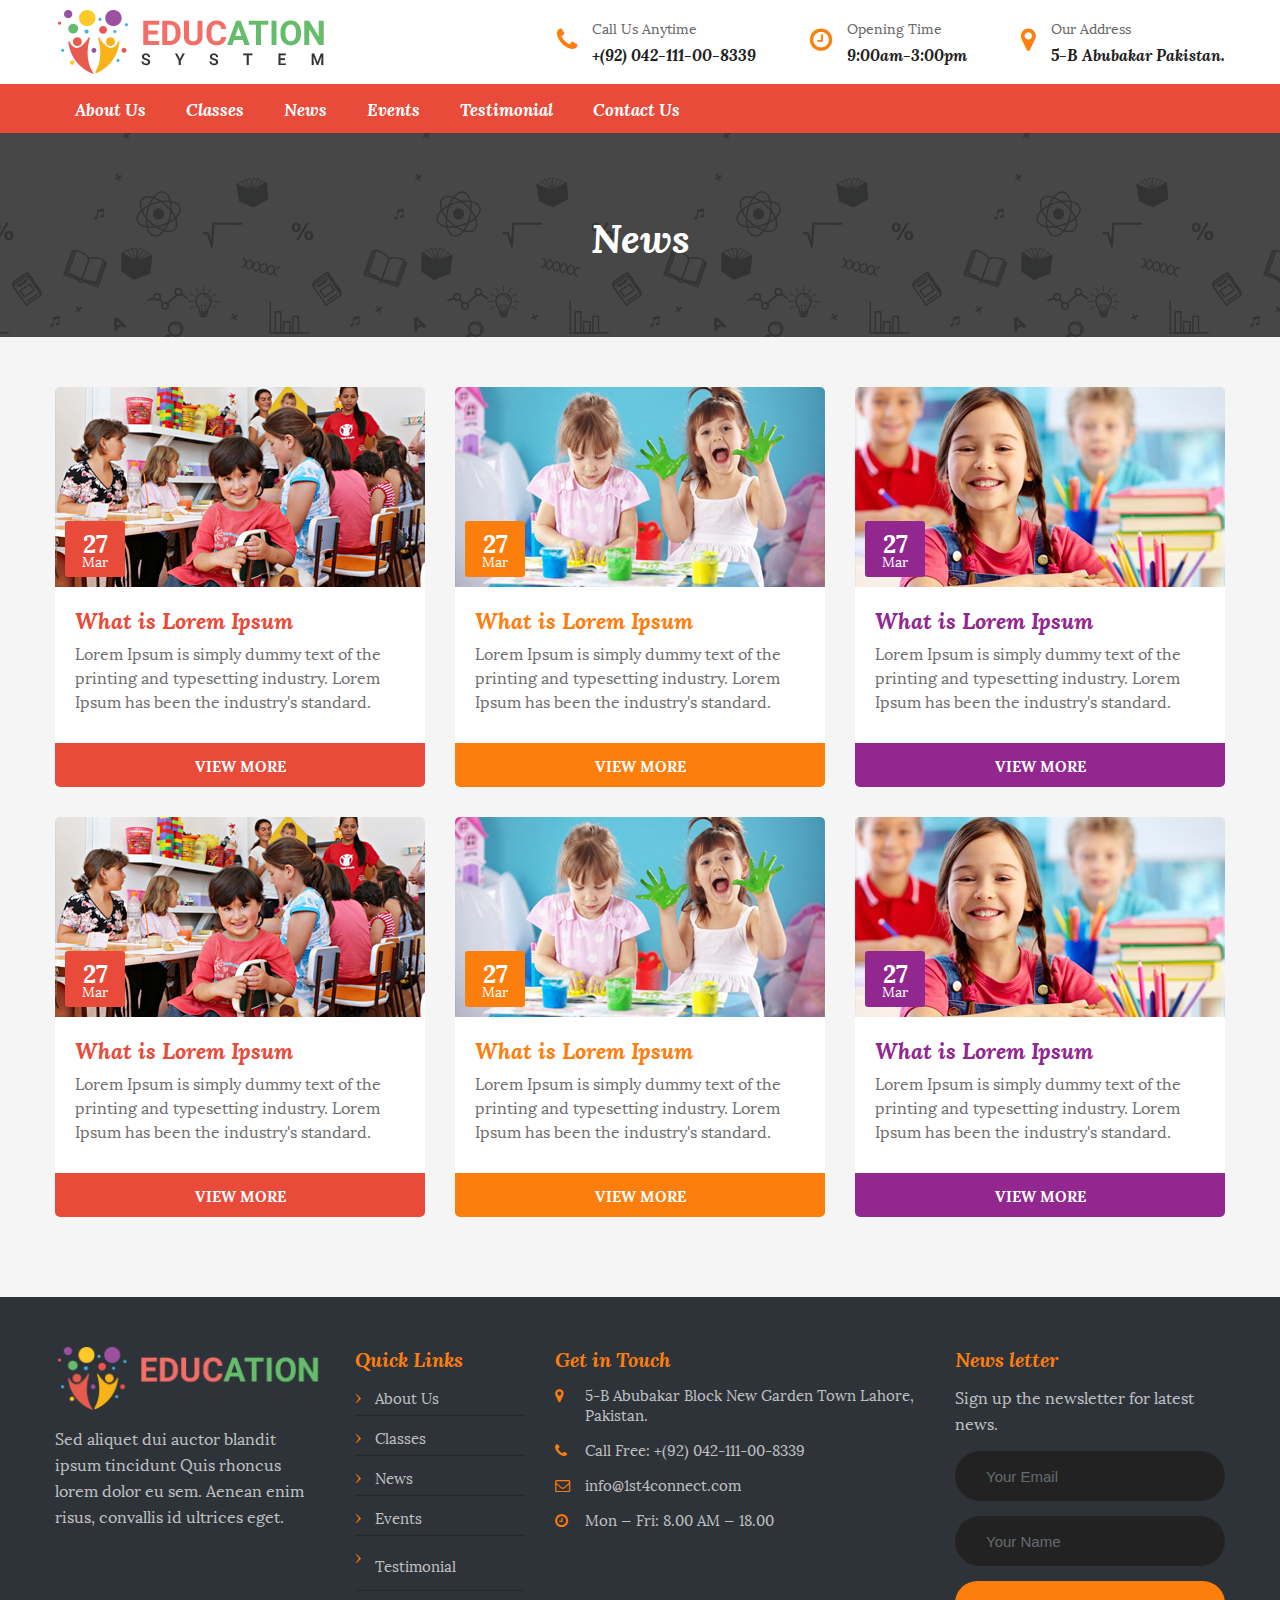
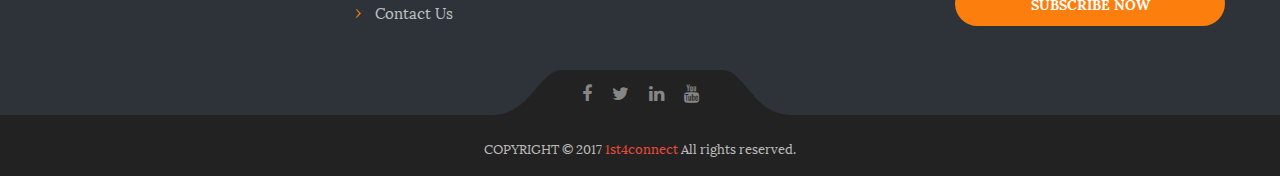
<file: news.html>
<!DOCTYPE html>
<html lang="en">
<head>
<meta charset="utf-8">
<meta name="viewport" content="width=device-width, initial-scale=1, shrink-to-fit=no">
<title>Education System</title>
<link href="css/stylesheet.css" rel="stylesheet" type="text/css" />
<link href="css/bootstrap.css" rel="stylesheet" type="text/css" />
<link href="css/style.css" rel="stylesheet" type="text/css" />
<link href="css/font-awesome.css" rel="stylesheet" type="text/css" />
<link href="css/owl.carousel.css" rel="stylesheet" type="text/css" />
<!-- HTML5 shim and Respond.js for IE8 support of HTML5 elements and media queries -->
<!-- WARNING: Respond.js doesn't work if you view the page via file:// -->
<!--[if lt IE 9]>
  <script src="https://oss.maxcdn.com/html5shiv/3.7.2/html5shiv.min.js"></script>
  <script src="https://oss.maxcdn.com/respond/1.4.2/respond.min.js"></script>
<![endif]-->

</head>
<body>
<header class="header">        
	<div class="container">
    	<div class="row">
        	<div class="col-lg-4">
            	<div class="logo">
                	<a href="index.html" class="logo"><img src="images/logo.png" alt=""></a>
                </div>
            </div>
        	<div class="col-lg-8">
                <ul class="top-call-us">
                <li>
                  <i class="fa fa-phone"></i>
                  <div class="content">
                    <p>Call Us Anytime</p>
                    <span>+(92) 042-111-00-8339</span>
                  </div>
                </li>
                <li>
                  <i class="fa fa-clock-o"></i>
                  <div class="content">
                    <p>Opening Time</p>
                    <span>9:00am-3:00pm</span>
                  </div>
                </li>
                <li>
                  <i class="fa fa-map-marker"></i>
                  <div class="content">
                    <p>Our Address</p>
                    <span>5-B Abubakar Pakistan.</span>
                  </div>
                </li>
              </ul>
            </div>
        </div>
    </div> 
<div class="main-nav">
	<div class="container">
    	<nav class="navbar navbar-toggleable-md navbar-light">
                      <button class="navbar-toggler navbar-toggler-right" type="button" data-toggle="collapse" data-target="#navbarSupportedContent" aria-controls="navbarSupportedContent" aria-expanded="false" aria-label="Toggle navigation">
                        <i class="fa fa-bars" aria-hidden="true"></i>
                      </button>
                      <div class="collapse navbar-collapse" id="navbarSupportedContent">
                        <ul class="navbar-nav mr-auto">
                          <li><a class="nav-link" href="about-us.html">About Us</a></li>
                          <li><a class="nav-link" href="classes.html">Classes</a></li>
                          <li><a class="nav-link" href="news.html">News</a></li>
                          <li><a class="nav-link" href="events.html">Events</a></li>
                          <li><a class="nav-link" href="testimonial.html">Testimonial</a></li>
                          <li><a class="nav-link" href="contact-us.html">Contact Us</a></li>
                        </ul>
                      </div>
                    </nav>
	</div>  
</div>
</header>
<section class="inner-banner">
	<div class="ban-heading">
        <div class="container">
          <h1>News</h1>
        </div><!-- container -->
      </div>
</section>
<main class="content-area grey-bg">
	<div class="container">
    	<div class="content-div">
        	<div class="row">
        	<div class="col-lg-4 col-md-6">
            	<figure class="news-tab red">
                	<div class="news-img">
                	<a href="news-detail.html"><img src="images/class-img3.jpg" alt="" class="img-fluid"></a>
                    <a href="news-detail.html" class="news-date"><span>27</span>Mar</a>
                    </div>
                    <figcaption>
                    <h4><a href="news-detail.html">What is Lorem Ipsum</a></h4>
            		<p>Lorem Ipsum is simply dummy text of the printing and typesetting industry. Lorem Ipsum has been the industry's standard.</p>
                    <a href="news-detail.html" class="btn-secondary">View more</a>
                    </figcaption>
                </figure>
            </div>
        	<div class="col-lg-4 col-md-6">
            	<figure class="news-tab orange">
                	<div class="news-img">
                	<a href="news-detail.html"><img src="images/class-img1.jpg" alt="" class="img-fluid"></a>
                    <a href="news-detail.html" class="news-date"><span>27</span>Mar</a>
                    </div>
                    <figcaption>
                    <h4><a href="news-detail.html">What is Lorem Ipsum</a></h4>
            		<p>Lorem Ipsum is simply dummy text of the printing and typesetting industry. Lorem Ipsum has been the industry's standard.</p>
                    <a href="news-detail.html" class="btn-secondary">View more</a>
                    </figcaption>
                </figure>
            </div>
        	<div class="col-lg-4 col-md-6">
            	<figure class="news-tab parpal">
                	<div class="news-img">
                	<a href="news-detail.html"><img src="images/class-img2.jpg" alt="" class="img-fluid"></a>
                    <a href="news-detail.html" class="news-date"><span>27</span>Mar</a>
                    </div>
                    <figcaption>
                    <h4><a href="news-detail.html">What is Lorem Ipsum</a></h4>
            		<p>Lorem Ipsum is simply dummy text of the printing and typesetting industry. Lorem Ipsum has been the industry's standard.</p>
                    <a href="news-detail.html" class="btn-secondary">View more</a>
                    </figcaption>
                </figure>
            </div>
        	<div class="col-lg-4 col-md-6">
            	<figure class="news-tab red">
                	<div class="news-img">
                	<a href="news-detail.html"><img src="images/class-img3.jpg" alt="" class="img-fluid"></a>
                    <a href="news-detail.html" class="news-date"><span>27</span>Mar</a>
                    </div>
                    <figcaption>
                    <h4><a href="news-detail.html">What is Lorem Ipsum</a></h4>
            		<p>Lorem Ipsum is simply dummy text of the printing and typesetting industry. Lorem Ipsum has been the industry's standard.</p>
                    <a href="news-detail.html" class="btn-secondary">View more</a>
                    </figcaption>
                </figure>
            </div>
        	<div class="col-lg-4 col-md-6">
            	<figure class="news-tab orange">
                	<div class="news-img">
                	<a href="news-detail.html"><img src="images/class-img1.jpg" alt="" class="img-fluid"></a>
                    <a href="news-detail.html" class="news-date"><span>27</span>Mar</a>
                    </div>
                    <figcaption>
                    <h4><a href="news-detail.html">What is Lorem Ipsum</a></h4>
            		<p>Lorem Ipsum is simply dummy text of the printing and typesetting industry. Lorem Ipsum has been the industry's standard.</p>
                    <a href="news-detail.html" class="btn-secondary">View more</a>
                    </figcaption>
                </figure>
            </div>
        	<div class="col-lg-4 col-md-6">
            	<figure class="news-tab parpal">
                	<div class="news-img">
                	<a href="news-detail.html"><img src="images/class-img2.jpg" alt="" class="img-fluid"></a>
                    <a href="news-detail.html" class="news-date"><span>27</span>Mar</a>
                    </div>
                    <figcaption>
                    <h4><a href="news-detail.html">What is Lorem Ipsum</a></h4>
            		<p>Lorem Ipsum is simply dummy text of the printing and typesetting industry. Lorem Ipsum has been the industry's standard.</p>
                    <a href="news-detail.html" class="btn-secondary">View more</a>
                    </figcaption>
                </figure>
            </div>
        </div>
        </div>
    </div>
</main>
<footer class="footer">
	<div class="container">
    <div class="footer-tab-area">
    	<div class="row">
        	<div class="col-lg-3 col-md-6">
            	<div class="footer-tab">
                	<div class="f-logo">
                    	<a href="index.html"><img src="images/logo.png" alt="" class="img-fluid"></a>
                    </div>
                	<p>Sed aliquet dui auctor blandit ipsum tincidunt Quis rhoncus lorem dolor eu sem. Aenean enim risus, convallis id ultrices eget.</p>
                </div>
            </div>
        	<div class="col-lg-2 col-md-6">
            	<div class="footer-tab">
                	<h5>Quick Links</h5>
                	<ul class="q-links">
                      <li><a href="about-us.html">About Us</a></li>
                      <li><a href="classes.html">Classes</a></li>
                      <li><a href="news.html">News</a></li>
                      <li><a href="events.html">Events</a></li>
                          <li><a class="nav-link" href="testimonial.html">Testimonial</a></li>
                      <li><a href="contact-us.html">Contact Us</a></li>
                    </ul>
                </div>
            </div>
        	<div class="col-lg-4 col-md-6">
            	<div class="footer-tab">
                	<h5>Get in Touch</h5>
                	<ul class="contact-details">
    					<li><i class="fa fa-map-marker"></i> 5-B Abubakar Block New Garden Town Lahore, Pakistan.</li>
						<li><i class="fa fa-phone"></i> Call Free: +(92) 042-111-00-8339</li>
						<li><i class="fa fa-envelope-o"></i> <a href="mailto:info@1st4connect.com">info@1st4connect.com</a></li>
						<li><i class="fa fa-clock-o"></i> Mon — Fri: 8.00 AM — 18.00</li>															
					</ul>
                </div>
            </div>
            <div class="col-lg-3 col-md-6">
            	<div class="footer-tab">
                	<h5>News letter</h5>
                    <p>Sign up the newsletter for latest news.</p>
                    <form action="" method="post">
                        <input type="email" placeholder="Your Email" class="form-control">
                        <input type="text" placeholder="Your Name" class="form-control">
                        <button type="submit" class="btn btn-primary">SUBSCRIBE NOW</button>
                    </form>
                </div>
            </div>
        </div>
    </div>
    <div class="footer-social-area">
        <ul class="footer-social">
            <li><a href="#" class="fa fa-facebook"></a></li>
            <li><a href="#" class="fa fa-twitter"></a></li>
            <li><a href="#" class="fa fa-linkedin"></a></li>
            <li><a href="#" class="fa fa-youtube"></a></li>						
        </ul>
    </div>    
    </div>
    <div class="copyright">
    	<div class="container">
        	<p>COPYRIGHT &copy; 2017 <a href="#" class="text-primary">1st4connect</a> All rights reserved.</p>
    	</div>
    </div>
</footer>
<script src="js/jquery.js"></script>
<script src="js/bootstrap.min.js"></script>
</body>
</html>
</file>
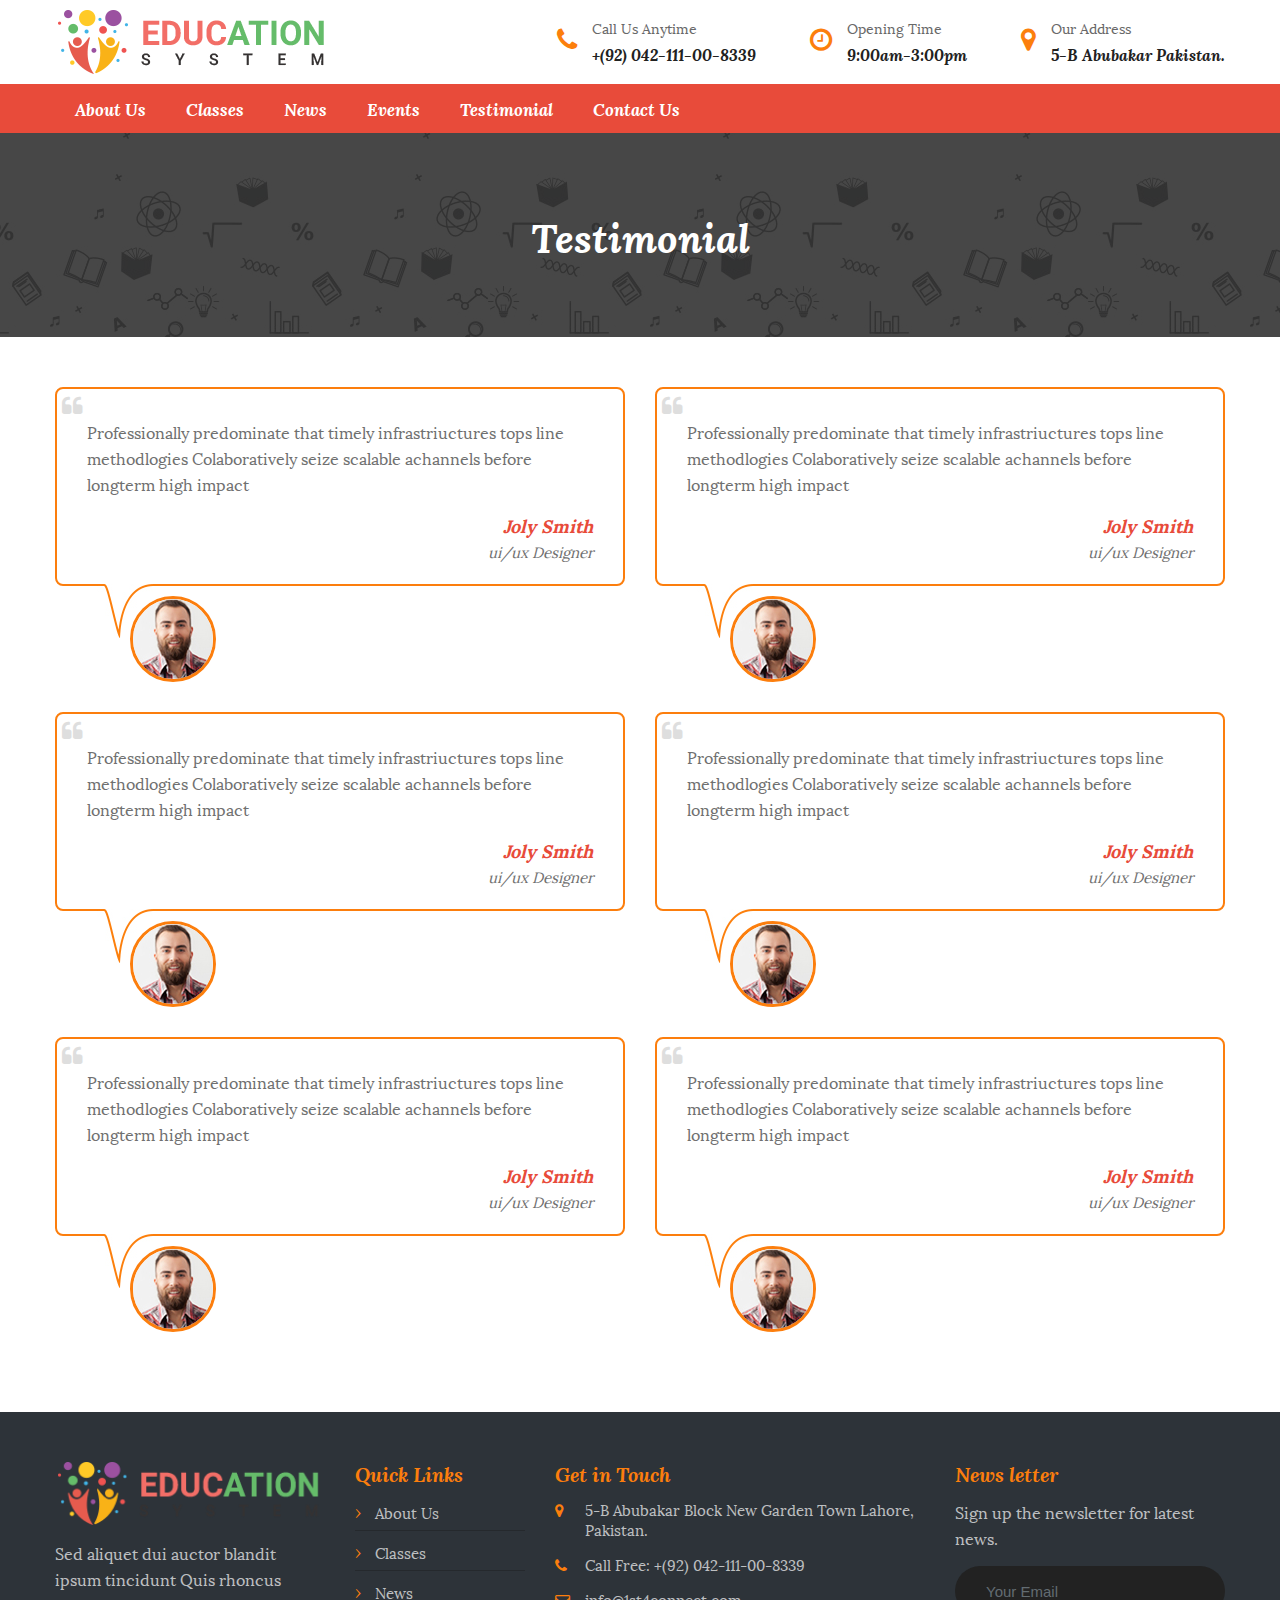
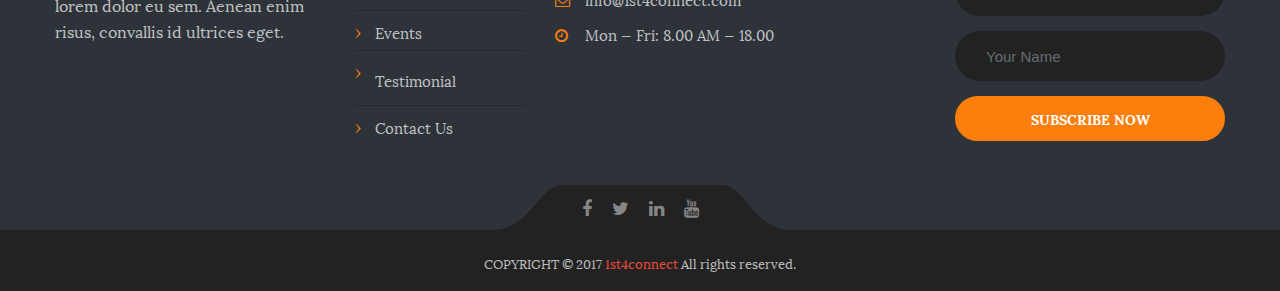
<file: testimonial.html>
<!DOCTYPE html>
<html lang="en">
<head>
<meta charset="utf-8">
<meta name="viewport" content="width=device-width, initial-scale=1, shrink-to-fit=no">
<title>Education System</title>
<link href="css/stylesheet.css" rel="stylesheet" type="text/css" />
<link href="css/bootstrap.css" rel="stylesheet" type="text/css" />
<link href="css/style.css" rel="stylesheet" type="text/css" />
<link href="css/font-awesome.css" rel="stylesheet" type="text/css" />
<link href="css/owl.carousel.css" rel="stylesheet" type="text/css" />
<!-- HTML5 shim and Respond.js for IE8 support of HTML5 elements and media queries -->
<!-- WARNING: Respond.js doesn't work if you view the page via file:// -->
<!--[if lt IE 9]>
  <script src="https://oss.maxcdn.com/html5shiv/3.7.2/html5shiv.min.js"></script>
  <script src="https://oss.maxcdn.com/respond/1.4.2/respond.min.js"></script>
<![endif]-->

</head>
<body>
<header class="header">        
	<div class="container">
    	<div class="row">
        	<div class="col-lg-4">
            	<div class="logo">
                	<a href="index.html" class="logo"><img src="images/logo.png" alt=""></a>
                </div>
            </div>
        	<div class="col-lg-8">
                <ul class="top-call-us">
                <li>
                  <i class="fa fa-phone"></i>
                  <div class="content">
                    <p>Call Us Anytime</p>
                    <span>+(92) 042-111-00-8339</span>
                  </div>
                </li>
                <li>
                  <i class="fa fa-clock-o"></i>
                  <div class="content">
                    <p>Opening Time</p>
                    <span>9:00am-3:00pm</span>
                  </div>
                </li>
                <li>
                  <i class="fa fa-map-marker"></i>
                  <div class="content">
                    <p>Our Address</p>
                    <span>5-B Abubakar Pakistan.</span>
                  </div>
                </li>
              </ul>
            </div>
        </div>
    </div> 
<div class="main-nav">
	<div class="container">
    	<nav class="navbar navbar-toggleable-md navbar-light">
                      <button class="navbar-toggler navbar-toggler-right" type="button" data-toggle="collapse" data-target="#navbarSupportedContent" aria-controls="navbarSupportedContent" aria-expanded="false" aria-label="Toggle navigation">
                        <i class="fa fa-bars" aria-hidden="true"></i>
                      </button>
                      <div class="collapse navbar-collapse" id="navbarSupportedContent">
                        <ul class="navbar-nav mr-auto">
                          <li><a class="nav-link" href="about-us.html">About Us</a></li>
                          <li><a class="nav-link" href="classes.html">Classes</a></li>
                          <li><a class="nav-link" href="news.html">News</a></li>
                          <li><a class="nav-link" href="events.html">Events</a></li>
                          <li><a class="nav-link" href="testimonial.html">Testimonial</a></li>
                          <li><a class="nav-link" href="contact-us.html">Contact Us</a></li>
                        </ul>
                      </div>
                    </nav>
	</div>  
</div>
</header>
<section class="inner-banner">
	<div class="ban-heading">
        <div class="container">
          <h1>Testimonial</h1>
        </div><!-- container -->
      </div>
</section>
<main class="content-area">
	<div class="container">
    	<div class="content-div">
        	<div class="row">
            	<div class="col-md-6">
                	<div class="testimonial-tab">
        <blockquote class="testimonial-details">
        <p>Professionally predominate that timely infrastriuctures tops line methodlogies Colaboratively seize scalable achannels before longterm high impact</p>
        <cite>Joly Smith <span>ui/ux Designer</span></cite>
        </blockquote>
        <div class="testimonial-img">
            <img src="images/testi-1.jpg" alt="">
        </div>
    </div>
                </div>
            	<div class="col-md-6">
                	<div class="testimonial-tab">
        <blockquote class="testimonial-details">
        <p>Professionally predominate that timely infrastriuctures tops line methodlogies Colaboratively seize scalable achannels before longterm high impact</p>
        <cite>Joly Smith <span>ui/ux Designer</span></cite>
        </blockquote>
        <div class="testimonial-img">
            <img src="images/testi-1.jpg" alt="">
        </div>
    </div>
                </div>
            	<div class="col-md-6">
                	<div class="testimonial-tab">
        <blockquote class="testimonial-details">
        <p>Professionally predominate that timely infrastriuctures tops line methodlogies Colaboratively seize scalable achannels before longterm high impact</p>
        <cite>Joly Smith <span>ui/ux Designer</span></cite>
        </blockquote>
        <div class="testimonial-img">
            <img src="images/testi-1.jpg" alt="">
        </div>
    </div>
                </div>
            	<div class="col-md-6">
                	<div class="testimonial-tab">
        <blockquote class="testimonial-details">
        <p>Professionally predominate that timely infrastriuctures tops line methodlogies Colaboratively seize scalable achannels before longterm high impact</p>
        <cite>Joly Smith <span>ui/ux Designer</span></cite>
        </blockquote>
        <div class="testimonial-img">
            <img src="images/testi-1.jpg" alt="">
        </div>
    </div>
                </div>
            	<div class="col-md-6">
                	<div class="testimonial-tab">
        <blockquote class="testimonial-details">
        <p>Professionally predominate that timely infrastriuctures tops line methodlogies Colaboratively seize scalable achannels before longterm high impact</p>
        <cite>Joly Smith <span>ui/ux Designer</span></cite>
        </blockquote>
        <div class="testimonial-img">
            <img src="images/testi-1.jpg" alt="">
        </div>
    </div>
                </div>
            	<div class="col-md-6">
                	<div class="testimonial-tab">
        <blockquote class="testimonial-details">
        <p>Professionally predominate that timely infrastriuctures tops line methodlogies Colaboratively seize scalable achannels before longterm high impact</p>
        <cite>Joly Smith <span>ui/ux Designer</span></cite>
        </blockquote>
        <div class="testimonial-img">
            <img src="images/testi-1.jpg" alt="">
        </div>
    </div>
                </div>
            </div>
        </div>
    </div>
</main>
<footer class="footer">
	<div class="container">
    <div class="footer-tab-area">
    	<div class="row">
        	<div class="col-lg-3 col-md-6">
            	<div class="footer-tab">
                	<div class="f-logo">
                    	<a href="index.html"><img src="images/logo.png" alt="" class="img-fluid"></a>
                    </div>
                	<p>Sed aliquet dui auctor blandit ipsum tincidunt Quis rhoncus lorem dolor eu sem. Aenean enim risus, convallis id ultrices eget.</p>
                </div>
            </div>
        	<div class="col-lg-2 col-md-6">
            	<div class="footer-tab">
                	<h5>Quick Links</h5>
                	<ul class="q-links">
                      <li><a href="about-us.html">About Us</a></li>
                      <li><a href="classes.html">Classes</a></li>
                      <li><a href="news.html">News</a></li>
                      <li><a href="events.html">Events</a></li>
                          <li><a class="nav-link" href="testimonial.html">Testimonial</a></li>
                      <li><a href="contact-us.html">Contact Us</a></li>
                    </ul>
                </div>
            </div>
        	<div class="col-lg-4 col-md-6">
            	<div class="footer-tab">
                	<h5>Get in Touch</h5>
                	<ul class="contact-details">
    					<li><i class="fa fa-map-marker"></i> 5-B Abubakar Block New Garden Town Lahore, Pakistan.</li>
						<li><i class="fa fa-phone"></i> Call Free: +(92) 042-111-00-8339</li>
						<li><i class="fa fa-envelope-o"></i> <a href="mailto:info@1st4connect.com">info@1st4connect.com</a></li>
						<li><i class="fa fa-clock-o"></i> Mon — Fri: 8.00 AM — 18.00</li>															
					</ul>
                </div>
            </div>
            <div class="col-lg-3 col-md-6">
            	<div class="footer-tab">
                	<h5>News letter</h5>
                    <p>Sign up the newsletter for latest news.</p>
                    <form action="" method="post">
                        <input type="email" placeholder="Your Email" class="form-control">
                        <input type="text" placeholder="Your Name" class="form-control">
                        <button type="submit" class="btn btn-primary">SUBSCRIBE NOW</button>
                    </form>
                </div>
            </div>
        </div>
    </div>
    <div class="footer-social-area">
        <ul class="footer-social">
            <li><a href="#" class="fa fa-facebook"></a></li>
            <li><a href="#" class="fa fa-twitter"></a></li>
            <li><a href="#" class="fa fa-linkedin"></a></li>
            <li><a href="#" class="fa fa-youtube"></a></li>						
        </ul>
    </div>    
    </div>
    <div class="copyright">
    	<div class="container">
        	<p>COPYRIGHT &copy; 2017 <a href="#" class="text-primary">1st4connect</a> All rights reserved.</p>
    	</div>
    </div>
</footer>
<script src="js/jquery.js"></script>
<script src="js/bootstrap.min.js"></script>
</body>
</html>
</file>
<file: css/stylesheet.css>
@font-face {
  font-family: 'Lora-BoldItalic';
  src: url('Lora-BoldItalic.eot?#iefix') format('embedded-opentype'),  url('Lora-BoldItalic.woff') format('woff'), url('Lora-BoldItalic.ttf')  format('truetype'), url('Lora-BoldItalic.svg#Lora-BoldItalic') format('svg');
  font-weight: normal;
  font-style: normal;
}
@font-face {
  font-family: 'Lora-Regular';
  src: url('Lora-Regular.eot?#iefix') format('embedded-opentype'),  url('Lora-Regular.woff') format('woff'), url('Lora-Regular.ttf')  format('truetype'), url('Lora-Regular.svg#Lora-Regular') format('svg');
  font-weight: normal;
  font-style: normal;
}

@font-face {
  font-family: 'Lora-Bold';
  src: url('Lora-Bold.eot?#iefix') format('embedded-opentype'),  url('Lora-Bold.woff') format('woff'), url('Lora-Bold.ttf')  format('truetype'), url('Lora-Bold.svg#Lora-Bold') format('svg');
  font-weight: normal;
  font-style: normal;
}
</file>
<file: css/style.css>
/* CSS
Created: 23-08-2017
*/

/*
-------------------------------------------------------------- 
BROWSER SPECIFICATION STYLES
-------------------------------------------------------------- 
*/ 

html, body, div, span, applet, object, iframe, h1, h2, h3, h4, h5, h6, p, blockquote, pre, a, abbr, acronym, address, big, cite, code, del, dfn, em, font, img, ins, kbd, q, s, samp, small, strike, strong, sub, sup, tt, var, dl, dt, dd, ol, ul, li, fieldset, form, label,select,input, legend, table, caption, tbody, tfoot, thead, tr, th, td {
	margin: 0;
	padding: 0;
	border: 0;
	outline: none !important;
	font-size: 100%;
	font-weight:normal;
}
ul {
	list-style:none;
}
body {
  	font-family: 'Lora-Regular';
    font-size: 16px;
    color: #707070;
    line-height: 26px;
}
a {
    color: #9b51a0;
}
a:hover {
	text-decoration:none;
	transition: all 0.4s ease-in-out;
}
table {
	margin-bottom:15px;
}
b, strong {
  	font-family: 'Lora-Bold' !important;
}
p:empty {
	display:none;
}
p {
	margin-bottom:15px;
}
ul {
	list-style:none;
}
h1 {
  	font-family: 'Lora-BoldItalic';
	font-size:40px;
	color:#222121;
	margin-bottom: 30px;
}
h2 {
  	font-family: 'Lora-BoldItalic';
	font-size:28px;
	color:#222121;
	margin-bottom: 15px;
}
h2 span {
	display:block;
    font-family: 'Lora-Bold';
	font-size:16px;
    color: #707070;
}
h3 {
  	font-family: 'Lora-Bold';
	font-size:25px;
    color: #92278f;
	margin-bottom: 15px;
}
h4 {
  	font-family: 'Lora-BoldItalic';
    font-size: 22px;
    color: #92278f;
	margin-bottom:10px;
}
/*
-------------------------------------------------------------- 
GLOBAL STYLES
-------------------------------------------------------------- 
*/
.alignleft {
	float: left;
	margin: 0px 15px 15px 0px;
}
.alignright {
	float: right;
	margin: 0px 0px 15px 15px;
}

.btn {
  	font-family: 'Lora-BoldItalic';
	background:none;
    height: 45px;
    line-height: 40px;
    font-size: 16px;
    color: #ffc000;
    white-space: nowrap;
    border-radius: 0px;
	border-radius:30px;
	border:2px solid #ffc000;
	cursor:pointer;
    padding: 0px 43px;
}
.btn-primary:hover,
.btn-primary:focus {
    background: #ffc000;
	border:2px solid #ffc000;
	color:#fff;
}
.btn-secondary {
    background: none;
	border:2px solid #18bb7c;
    font-size: 15px;
    color: #595959;
	cursor:pointer;
    padding: 10px 20px;
}
.btn-secondary:hover,
.btn-secondary:focus {
	border-color: #18bb7c;
	color:#fff;
    background: #18bb7c;
}
.container {
    width: 1200px;
    max-width: 100%;
}
.text-primary {
    color: #e84b3a !important;
}
.grey-bg {
    background: #f5f5f5;
}
/*
-------------------------------------------------------------- 
HEADER STYLE
-------------------------------------------------------------- 
*/
.header {
	float:left;
	width:100%;
	z-index:200;
	transition: all 0.4s ease-in-out;
}
.logo {
	float:left;
	margin:5px 0;
}
.top-call-us {
    font-size: 14px;
    text-align: right;
    padding-top: 15px;
}
.top-call-us li{
    display: inline-block;
    margin-left: 50px;
}
.top-call-us li:first-child {
    margin: 0px;
}
.top-call-us .fa {
    float: left;
    color: #fc7f0c;
    margin-right: 15px;
    margin-top: 12px;
}
.top-call-us .fa:before {
    font-size: 26px;
}
.top-call-us .content {
    display: table;
    text-align: left;
}
.top-call-us .content p {
    margin: 0px;
    color: #696969;
}
.top-call-us .content span {
  	font-family: 'Lora-BoldItalic';
    font-size: 16px;
    color: #212121;
}
.main-nav {
	float:right;
	width:100%;
    background: #e84b3a;
}
.main-nav .navbar {
	display:inline-block;
	padding:0px;
}
.main-nav .navbar-light .navbar-nav .nav-link {
	position:relative;
  	font-family: 'Lora-BoldItalic';
    font-size: 17px;
    color: #fff;
	padding:11px 20px 12px;
}
.main-nav .navbar-light .navbar-nav .nav-link:hover,
.header.white .main-nav .navbar-light .navbar-nav .nav-link:hover {
    color: #000;
}
.main-nav .navbar-light .navbar-nav .active > .nav-link,
.header.white .main-nav .navbar-light .navbar-nav .active > .nav-link, 
.main-nav .navbar-light .navbar-nav .nav-link.active,
.header.white .main-nav .navbar-light .navbar-nav .nav-link.active {
    color: #000;
}
/*
-------------------------------------------------------------- 
BANNER STYLE
-------------------------------------------------------------- 
*/
.banner,
.inner-banner {
	position:relative;
	float:left;
	width:100%;
}
.carousel-item:after {
	position:absolute;
	top:0px;
	right:0px;
	bottom:0px;
	left:0px;
	content:'';
    background: rgba(0,0,0,0.2);
	z-index:1;
}
.banner .carousel-item.active,
.banner .carousel-item-next,
.banner .carousel-item-prev {
  display: -webkit-block;
  display: -webkit-block;
  display: -ms-block;
  display: block;
}
.banner img {
	width:100%;
	height:600px;
	object-fit:cover;
}
.banner .carousel-caption {
	top:20%;
    left: 0px;
	right:0px;
	text-align:center;
    font-size: 18px;
    line-height: 30px;
	z-index:100;
}
.ban-caption {
	width:800px;
	margin:0 auto;
}
.banner .carousel-caption h3 {
  	font-family: 'Lora-BoldItalic';
	font-size:25px;
    color: #fff;
	margin-bottom:10px;
}
.banner .carousel-caption h2 {
  	font-family: 'Lora-BoldItalic';
	font-size:50px;
    color: #fff;
	margin-bottom:15px;
}
.banner .carousel-caption p {
	padding:0 120px;
	margin-bottom:35px;
}
.carousel-control-prev, 
.carousel-control-next {
	top:50%;
	bottom:inherit;
    width: 50px;
    height: 50px;
	border:2px solid #ffdd00;
	border-radius:50%;
	color:#fff;
	opacity:1;
	margin:0 40px;
}
.carousel-control-next-icon {
	margin-left:5px;
}
.carousel-control-prev:hover,
.carousel-control-prev:focus, 
.carousel-control-next:hover,
.carousel-control-next:focus {
    background: #ffdd00;
	color:#fff;
}
.inner-banner {
	background:url(../images/inner-banner.jpg) repeat;
}
.ban-heading {
   	background-color: rgba(0, 0, 0, 0.72);
	text-align:center;
	padding:80px 0;
}
.ban-heading h1 {
	color:#fff;
	margin-bottom:0px;
}
/*
-------------------------------------------------------------- 
HOME AREA STYLES
-------------------------------------------------------------- 
*/
.welcome-area {
	float:left;
	width:100%;
	padding:60px 0;
}
.main-heading {
  	font-family: 'Lora-BoldItalic';
    font-size: 35px;
    color: #e84b3a;
	text-align:center;
	margin-bottom:15px;
}
.main-tab {
	position:relative;
    overflow: hidden;
    text-align: center;
    font-size: 15px;
}
.main-tab i {
    display: inline-block;
    width: 100px;
    height: 100px;
	line-height:100px;
	color:#fff;
	font-size:40px;
    border-radius: 100%;
    margin-bottom: 20px;
}
.main-tab.red i {
    background: #e84b3a;
}
.main-tab.parpal i {
    background: #92278f;
}
.main-tab.orange i {
    background: #fc7f0c;
}
.main-tab.yellow i {
    background: #ffc000;
}
.main-tab h4 {
  	font-family: 'Lora-BoldItalic';
	font-size:22px;
	margin-bottom:10px;
}
.main-tab.red h4 {
    color: #e84b3a;
}
.main-tab.parpal h4 {
    color: #92278f;
}
.main-tab.orange h4 {
    color: #fc7f0c;
}
.main-tab.yellow h4 {
    color: #ffc000;
}
.main-tab h4 a {
    color: #e84b3a;
}
.main-tab h4 a:hover,
.main-tab h4 a:focus {
	text-decoration:none;
    color: #000;
}
.about-area {
	float:left;
	width:100%;
	background: url(../images/bg1.jpg) no-repeat top center;
	background-size:cover;
	text-align:center;
	font-size:17px;
	color:#fff;
	line-height:28px;
	padding:60px 0;
}
.about-area h2 {
  	font-family: 'Lora-BoldItalic';
    font-size: 40px;
    color: #fff;
	margin-bottom:30px;
}
.classes-area {
	float:left;
	width:100%;
	background:#f5f5f5;
	padding:60px 0;
}
.classes-tab {
	display:block;
	background:#fff;
	border-radius:5px;
	margin-bottom:15px;
}
.class-img {
	position:relative;
	overflow:hidden;
}
.class-img:after {
    content: "";
    position: absolute;
    height: 100%;
    width: 100%;
    background: rgba(3, 3, 3, 0.5);
    top: 0;
    left: 0;
    right: 0;
    opacity: 0;
    transition: all 400ms ease-in-out 0s;
	border-radius:5px 5px 0 0;
}
.classes-tab:hover .class-img:after {
    opacity: 1;
}
.class-img img {
    transition: all 500ms ease 0s;
	border-radius:5px 5px 0 0;
}
.class-price {
	position:absolute;
	top:15px;
	right:0px;
	background:#e84b3a;
  	font-family: 'Lora-Bold';
	color:#fff;
	z-index:100;
	border-radius:20px 0 0 20px;
	padding:3px 10px 3px 15px;
}
.classes-tab figcaption {
    padding: 20px 20px;
}
.classes-tab h4 a {
    color: #92278f;
}
.class-info li {
	display:inline-block;
    width: calc(100% / 3 - 3px);
  	font-family: 'Lora-Bold';
    color: #fff;
    font-size: 14px;
    line-height: 22px;
    padding: 10px 10px;
    text-align: center;
}
.class-info li span {
	display:list-item;
}
.class-info li:nth-child(1) {
  background: #e84b3a;
}
.class-info li:nth-child(2) {
  background: #fc7f0c;
}
.class-info li:nth-child(3) {
  background: #92278f;
}
.testimonial-area {
	float:left;
	width:100%;
	padding:60px 0;
}
.testimonial-area .testimonial-tab {
	display:block;
    margin-bottom: 0px;
}
.testimonial-tab {
    margin-bottom: 30px;
}
.testimonial-details {
    position: relative;
    border: 2px solid #fc7e0d;
    border-radius: 8px;
    padding: 30px 30px 20px;
	margin-bottom:10px;
}
.testimonial-details:before {
    font-family: FontAwesome;
    content: "\f10d";
    position: absolute;
    top: 5px;
    left: 5px;
    font-size: 22px;
    color: #dedede;
    line-height: 24px;
}
.testimonial-details:after {
    position: absolute;
    content: "";
    bottom: -60px;
    left: 40px;
    line-height: 24px;
	background: url(../images/testi-arrow.jpg) no-repeat;
	width:60px;
	height:60px;
}
.testimonial-details cite {
	display:block;
	text-align:right;
  	font-family: 'Lora-Bold';
    font-size: 18px;
    color: #e84b3a;
}
.testimonial-details cite span {
	display:block;
  	font-family: 'Lora-Regular';
    color: #707070;
    font-size: 15px;
}
.testimonial-img {
    position: relative;
	display:inline-block;
    border: 3px solid #fc7e0d;
    border-radius: 50%;
    z-index: 100;
    margin-left: 75px;
}
.testimonial-img img {
	width:80px;
	height:80px;
    border-radius: 50%;
}
.news-area {
	float:left;
	width:100%;
	background:#f5f5f5;
	padding:60px 0 30px;
}
.news-tab {
	position:relative;
    border-radius: 5px;
    margin-bottom: 30px;
}
.news-img {
	position:relative;
}
.news-tab img {
    border-radius: 5px 5px 0 0;
}
.news-date {
    position: absolute;
    bottom: 10px;
    left: 10px;
    min-width: 60px;
    line-height: 20px;
    text-align: center;
    border-radius: 3px;
    background-color: #ffdd00;
    font-size: 14px;
    color: #fff;
    padding: 10px 0 6px;
}
.news-tab.orange .news-date {
    background: #fc7e0d;
}
.news-tab.parpal .news-date {
    background: #92278f;
}
.news-tab.red .news-date {
	background:#e84b3a;
}
.news-date span {
    display: block;
  	font-family: 'Lora-Bold';
    font-size: 25px;
}
.news-tab .news-date:hover,
.news-tab .news-date:focus {
	color:#fff;
	background:#ffc000 !important;
	text-decoration:none;
}
.news-tab figcaption {
	background:#fff;
    line-height: 24px;
    font-size: 16px;
    padding: 20px 20px 0;
}
.news-tab figcaption h4 {
    margin-bottom: 10px;
}
.news-tab.orange figcaption h4 a {
    color: #fc7e0d;
}
.news-tab.parpal figcaption h4 a {
    color: #92278f;
}
.news-tab.red figcaption h4 a {
    color: #e84b3a;
}
.news-tab figcaption h4 a:hover,
.news-tab figcaption h4 a:focus {
	text-decoration:none;
    color: #ffc000;
}
.news-tab figcaption p {
	margin-bottom:30px;
}
.news-tab .btn-secondary {
	display:block;
  	font-family: 'Lora-Bold';
	border:0px;
	color:#fff;
	text-align:center;
	text-transform:uppercase;
	border-radius:0 0 5px 5px;
	margin:0 -20px;
}
.news-tab.orange .btn-secondary {
	background:#fc7e0d;
}
.news-tab.parpal .btn-secondary {
	background:#92278f;
}
.news-tab.red .btn-secondary {
	background:#e84b3a;
}
.news-tab .btn-secondary:hover {
	background:#ffc000;
}
/*
--------------------------------------------------------------
CONTENT STYLE
--------------------------------------------------------------
*/
.content-area {
	float:left;
	width:100%;
}
.content-div {
	float:left;
	width:100%;
	padding:50px 0;
}
.left-section {
	float:left;
	width:100%;
	margin-bottom:20px;
}
.contact-info-list {
    margin-bottom:20px;
}
.contact-info-list li {
	position:relative;
    border-bottom: 1px solid #f0f0f0;
	padding-left:35px;
    padding-bottom: 15px;
    margin-bottom: 15px;
}
.contact-info-list li h4 {
	font-size:20px;
}
.contact-info-list li:last-child {
	border-bottom:0px;
}
.contact-info-list li:nth-child(1) i {
	color:#92278f;
}
.contact-info-list li:nth-child(2) h4,
.contact-info-list li:nth-child(2) i {
	color:#e84b3a;
}
.contact-info-list li:nth-child(3) h4,
.contact-info-list li:nth-child(3) i {
	color:#fc7f0c;
}
.contact-info-list li i {
	position:absolute;
	top:0px;
	left:0px;
	font-size:20px;
}
.contact-info-list li a {
    color: #707070;
}
.right-section {
	float:left;
	width:100%;
}
.meet-staff-area {
	float:left;
	width:100%;
    background: #fff9f2;
	padding:50px 0;
}
.staff-tab {
	position:relative;
}
.staff-tab img {
	width:100%;
	border-radius:10px;
}
.img-title {
    bottom: 0;
    left: 50%;
    opacity: 0.8;
    overflow: hidden;
    padding: 11px 0 6px;
    position: absolute;
    text-align: center;
    transform: translateX(-50%);
    width: 100%;
}
.img-title > h3, .lecturers-details > h3 {
    font-size: 17px;
    margin-bottom: 0;
    color: #fff;
}
.staff-tab .img-title {
    opacity: 1;
    transition: all .3s ease 0s;
    background-color: rgba(45, 51, 57, 0.8);
	border-bottom-left-radius:10px;
	border-bottom-right-radius:10px;
}
.staff-tab .img-title > p {
    color: #fff;
    margin-bottom: 0;
}
.staff-tab:hover .img-title {
    opacity: 0;
}
.teacher-img::before {
    background-color: rgba(45, 51, 57, 0.8);
    content: "";
    position: absolute;
    transition: all 0.3s ease 0s;
    width: 0;
    height: 0;
    left: 0;
    top: 0;
    right: 0;
    bottom: 0;
    margin: auto;
	border-radius:10px;
}
.staff-tab:hover .teacher-img::before {
    height: 100%;
    width: 100%;
}
.lecturers-details {
    left: 0;
    position: absolute;
    right: 0;
    text-align: center;
    top: 50%;
    transform: translateY(-50%);
    width: 100%;
    opacity: 0;
    transition: all .3s ease 0s;
	font-size:14px;
	padding:10px 15px;
}
.staff-tab:hover .lecturers-details {
    opacity: 1;
}
.lecturers-details > p {
    color: #fff;
    margin-bottom: 0;
}
.last-about-details {
    display: inline-block;
    margin: 23px 0 19px;
    text-align: center;
}
.lecturers-details li {
	background-color: transparent;
	border: 1px solid #fff;
	float: left;
	margin-right: 17px;
	transition: all 0.3s ease 0s;
	list-style: none;
}
.lecturers-details li:last-child {
    margin-right: 0px;
}
.lecturers-details a {
    color: #fff;
    font-size: 14px;
    display: inline-block;
    width: 30px;
    height: 30px;
    text-align: center;
    line-height: 30px;
}
.lecturers-details li:hover a {
    color: #0151b0;
}
.lecturers-details li:hover {
    background-color: #fff;
}
.lecturers-details > ul {
    margin: 23px 0 18px;
}
.form-control {
	height:40px;
	font-size:15px;
	border-radius:25px;
    padding: 0 22px;
}
textarea.form-control {
	height:155px;
	resize:none;
    padding: 15px 22px;
}
.event-img img {
	width:100%;
	height:245px;
	object-fit:cover;
	border-radius:5px;
}
.single-event {
    max-width: 1000px;
    margin: 0 auto 30px;
}
.event-content {
    background: #F1F1F1;
	font-size:15px;
	border-radius:5px;
    padding: 25px 30px 10px;
}
.event-content h4 {
	margin-bottom:15px;
}
.event-content h4 a {
    color: #fc7f0c;
}
.event-content h4 a:hover,
.event-content h4 a:focus {
	text-decoration:none;
    color: #9b51a0;
}
.event-content h4 span {
    float: right;
    font-family: 'Lora-Bold';
    font-size: 15px;
    color: #707070;
    margin-top: 7px;
}
.event-content p {
	position:relative;
	padding-left:25px;
}
.event-content p:before {
    position: absolute;
    content: "\f10d";
    color: #bbbbbb;
    left: 0px;
    top: 0px;
    font: normal normal normal 17px/1 FontAwesome;
}
.img-block {
	display:block;
	margin-bottom:20px;
}
.img-block img {
	width:100%;
}
.right-tab {
	margin-bottom:30px;
}
.right-news-list {
	display:block;
	overflow:hidden;
	margin-bottom:15px;
}
.entry-thumbnail {
	float:left;
    width: 77px;
	margin-right:10px;
}
.entry-thumbnail img {
    width: 100%;
	border-radius:5px;
}
.entry-details {
    padding-left: 14px;
}
.right-news-list h5 {
  	font-family: 'Lora-BoldItalic';
    font-size: 16px;
	margin-bottom:0px;
}
.right-news-list h5 a {
    color: #fc7f0c;
}
.right-news-list span {
    line-height: 12px;
    font-size: 14px;
    color: #999999;
}
.tagcloud li {
	display:inline-block;
}
.tagcloud a {
    display: inline-block;
    border-radius: 50px;
    margin-right: 8px;
    margin-bottom: 10px;
    border: 1px solid #fc7f0c;
    background: #fff;
    font-size: 14px !important;
    line-height: 20px;
    vertical-align: top;
    font-weight: 500;
    color: #56509f;
    text-decoration: none;
    -webkit-transition: all 0.3s ease;
    transition: all 0.3s ease;
    padding: 3px 15px 3px;
}
.tagcloud a:hover,
.tagcloud a:focus {
	background:#fc7f0c;
	color:#fff;
}
/*
--------------------------------------------------------------
FOOTER STYLE
--------------------------------------------------------------
*/
.footer {
	float:left;
	width:100%;
    background: #2d3339;
    color: rgba(255, 255, 255, 0.7);
	padding:50px 0px 0px;
}
.footer-tab {
	margin-bottom:40px;
}
.f-logo {
	margin-bottom:15px;
}
.footer-tab h5 {
    font-family: 'Lora-BoldItalic';
    font-size: 20px;
    color: #fc7e0d;
    margin-bottom: 15px;
}
.footer-tab ul.q-links > li {
    border-bottom: 1px solid #25292d;
    padding-bottom: 5px;
    margin-bottom: 8px;
}
.footer-tab ul.q-links > li:last-child {
    border-bottom: 0px;
}
.footer-tab ul.q-links > li > a {
    position: relative;
    display: block;
    padding-left: 20px;
    font-size: 15px;
    color: rgba(255, 255, 255, 0.7);
    -webkit-transition: all 0.3s ease;
    transition: all 0.3s ease;
}
.footer-tab ul.q-links > li > a:before {
    content: "›";
    position: absolute;
    left: 0;
    top: -1px;
    font-size: 16px;
    color: #fc7e0d;
}
.footer-tab ul > li > a:hover {
	text-decoration:none;
    color: #fc7e0d;
}
.footer-tab .contact-details li {
	display:block;
    position: relative;
    line-height: 20px;
    font-size: 15px;
    padding-left: 30px;
    margin-bottom: 15px;
}
.footer-tab .contact-details li a {
    color: rgba(255, 255, 255, 0.7);
}
.footer-tab .contact-details li i {
	position:absolute;
	top:4px;
	left:0px;
    color: #fc7e0d;
}
.footer-tab .form-control {
    background: #222222;
    border: 1px solid transparent;
    height: 50px;
  	color: #636c72;
    border-radius: 50px;
    padding: 0 30px;
    margin-bottom: 15px;
}
.footer-tab .btn {
	display:block;
	width:100%;
    font-family: 'Lora-Bold';
    background: #fc7e0d;
    height: 45px;
    line-height: 40px;
    font-size: 14px;
    color: #fff;
	text-align:center;
    border: 2px solid #fc7e0d;
}
.footer-tab .btn:hover {
    background: #e84b3a;
    border: 2px solid #e84b3a;
}
.footer-social-area {
	float:left;
	width:100%;
	text-align:center;
}
.footer-social {
    position: relative;
    height: 45px;
    line-height: 45px;
	background: url(../images/social-bg.png) no-repeat bottom center;
	margin:0 auto;
}
.footer-social li {
	display:inline-block;
	margin:0 8px;
}
.footer-social li a {
    font-size: 18px;
    color: #868686;
}
.footer-social li a:hover,
.footer-social li a:focus {
    color: #fc7e0d;
}
.copyright {
	float:left;
	width:100%;
    background: #222222;
    font-size: 13px;
	text-align:center;
	padding:20px 0 0;
}

@media only screen and (max-width:1199px) {

.top-call-us li {
    margin-left: 20px;
}

}

@media (max-width: 991px) { 

.logo {
    width: 100%;
    text-align: center;
}
.top-call-us li:first-child {
    margin:0 20px;
}
.top-call-us li {
    margin:0 20px;
}
.banner img {
    height: 400px;
}
.ban-caption {
    width: 70%;
}
.banner .carousel-caption h3 {
    font-size: 22px;
}
.banner .carousel-caption h2 {
    font-size: 40px;
}
.banner .carousel-caption p {
    padding: 0px;
}
.heading-text.w-50 {
    width: 90% !important;
}
.staff-tab {
    margin-bottom: 25px;
}

}

@media (max-width: 767px) {

.alignleft,
.alignright {
    margin: 0px 0px 15px 0px;
}
.main-nav {
    width: 100%;
    padding: 10px 0;
}
.main-nav .navbar {
    width: 100%;
    text-align: right;
}
.main-nav .navbar-toggler-right {
    position: static;
}
.main-nav .navbar-light .navbar-brand, 
.main-nav .navbar-light .navbar-toggler {
    color:#fff;
}
.main-nav .navbar-toggler {
    border: 1px solid #ca2e1d;
    border-radius: 0;
	cursor:pointer;
	outline:none;
}
.main-nav .navbar-nav {
	text-align:left;
    padding-top: 10px;
}
.main-nav .navbar-light .navbar-nav li {
    margin: 0;
}
.main-nav .navbar-light .navbar-nav .nav-link {
	color:#fff;
	border:1px solid #ca2e1d;
	padding:8px 12px;
	margin:5px 0;
}
.main-nav .navbar-light .navbar-nav .nav-link:hover,
.main-nav .navbar-light .navbar-nav .nav-link:focus,
.main-nav .navbar-light .navbar-nav li.active .nav-link {
	color:#fff;
	background:#ca2e1d;
}
.main-tab {
    margin-bottom: 20px;
}
.about-area .w-75 {
    width: 100% !important;
}
.about-area h2 {
    font-size: 35px;
}
.class-img img {
    width: 100%;
}
.news-tab img {
    width: 100%;
}
.pull-5 {
	right:0px;
}
.push-7 {
	left:0px;
}
.event-img img {
    height: auto;
    border-radius: 5px 5px 0 0;
}
.event-content {
    border-radius:0 0 5px 5px;


}

@media (max-width: 480px) {

.top-call-us li:first-child,
.top-call-us li {
    width: 100%;
    border-bottom: 1px solid #f5f5f5;
    padding: 8px 0;
    margin: 0;
}
.top-call-us li:last-child {
	border-bottom:0px;
}
.banner .carousel-caption {
	display:none;
}
.banner img {
    height: 230px;
}
.carousel-control-prev,
.carousel-control-next {
	display:none;
}
.welcome-area {
    padding: 30px 0;
}
.main-heading {
    font-size: 30px;
}
.about-area {
    padding: 40px 0;
}
.about-area h2 {
    font-size: 30px;
}
.classes-area,
.testimonial-area,
.news-area {
    padding: 30px 0;
}
    

}

@media (max-width:479px) {

h1 {
    font-size: 35px;
}
h2 {
    font-size: 25px;
}
.heading-text.w-50 {
    width: 100% !important;
}
.main-heading {
    font-size: 27px;
}
.ban-heading {
    padding: 60px 0;
}
.event-content {
    padding: 25px 15px 10px;
}
.event-content h4 {
    margin-bottom: 45px;
}
.event-content h4 span {
    width: 100%;
}

}
</file>
